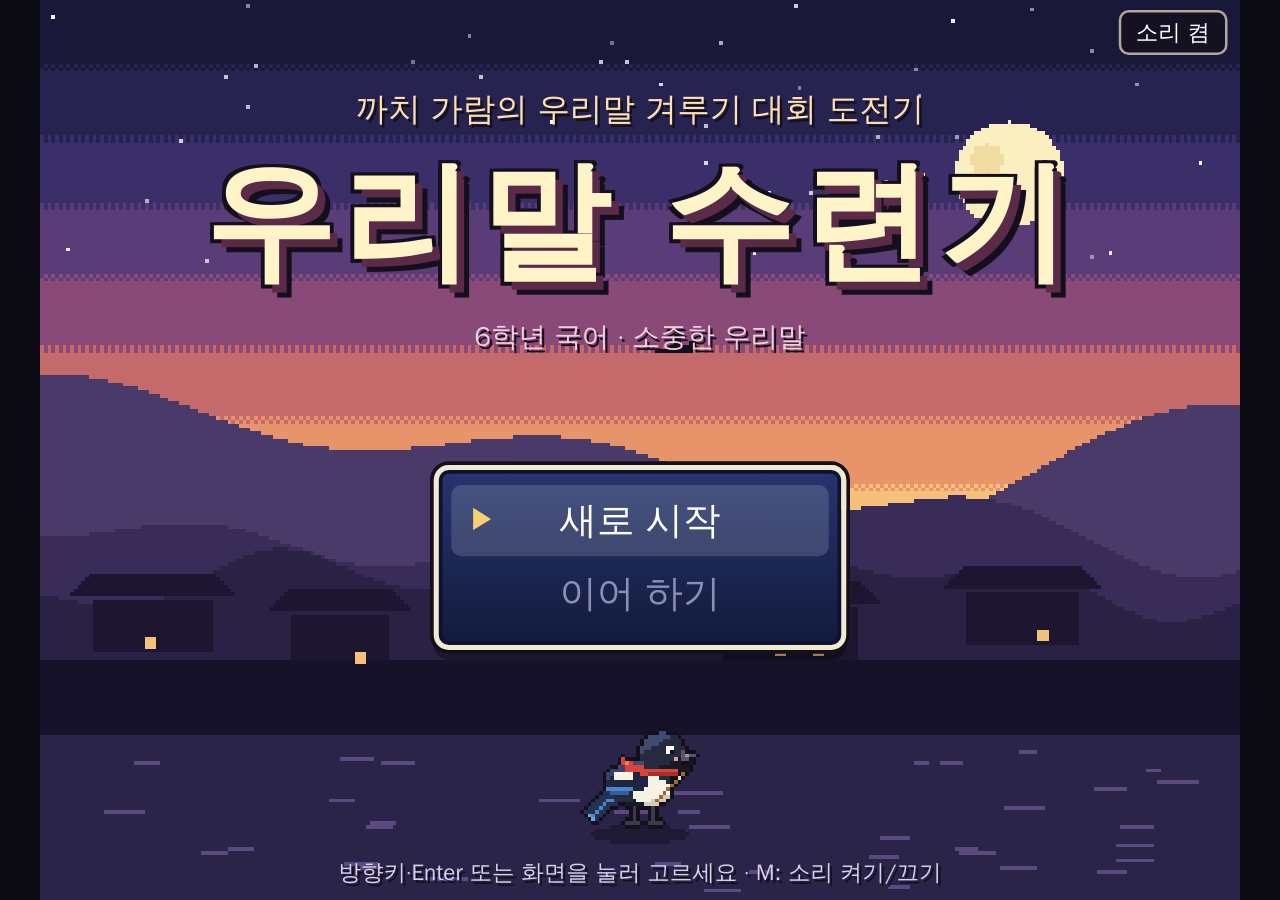
<file: index.html>
<!DOCTYPE html>
<html lang="ko">
<head>
<meta charset="utf-8">
<meta name="viewport" content="width=device-width, initial-scale=1, maximum-scale=1, user-scalable=no, viewport-fit=cover">
<meta name="description" content="6학년 국어 「소중한 우리말」 낱말 30개를 익히는 우리말 퀴즈 RPG">
<title>우리말 수련기</title>
<link rel="stylesheet" href="css/style.css">
</head>
<body>
<div id="stage">
  <canvas id="screen" width="320" height="240"></canvas>
  <div id="ui"></div>
  <div id="fader"></div>
  <button id="muteBtn" type="button">소리 켬</button>
</div>

<div id="touch" aria-hidden="true">
  <div class="dpad">
    <button type="button" class="pb up" data-dir="up">▲</button>
    <button type="button" class="pb left" data-dir="left">◀</button>
    <button type="button" class="pb right" data-dir="right">▶</button>
    <button type="button" class="pb down" data-dir="down">▼</button>
  </div>
  <div class="abtns">
    <button type="button" class="pb b" data-act="cancel">메뉴</button>
    <button type="button" class="pb a" data-act="ok">확인</button>
  </div>
</div>

<noscript>이 게임은 자바스크립트가 켜져 있어야 실행됩니다.</noscript>

<script src="js/quizData.js"></script>
<script src="js/engine.js"></script>
<script src="js/audio.js"></script>
<script src="js/art.js"></script>
<script src="js/data.js"></script>
<script src="js/ui.js"></script>
<script src="js/quiz.js"></script>
<script src="js/town.js"></script>
<script src="js/battle.js"></script>
<script src="js/main.js"></script>
</body>
</html>
</file>
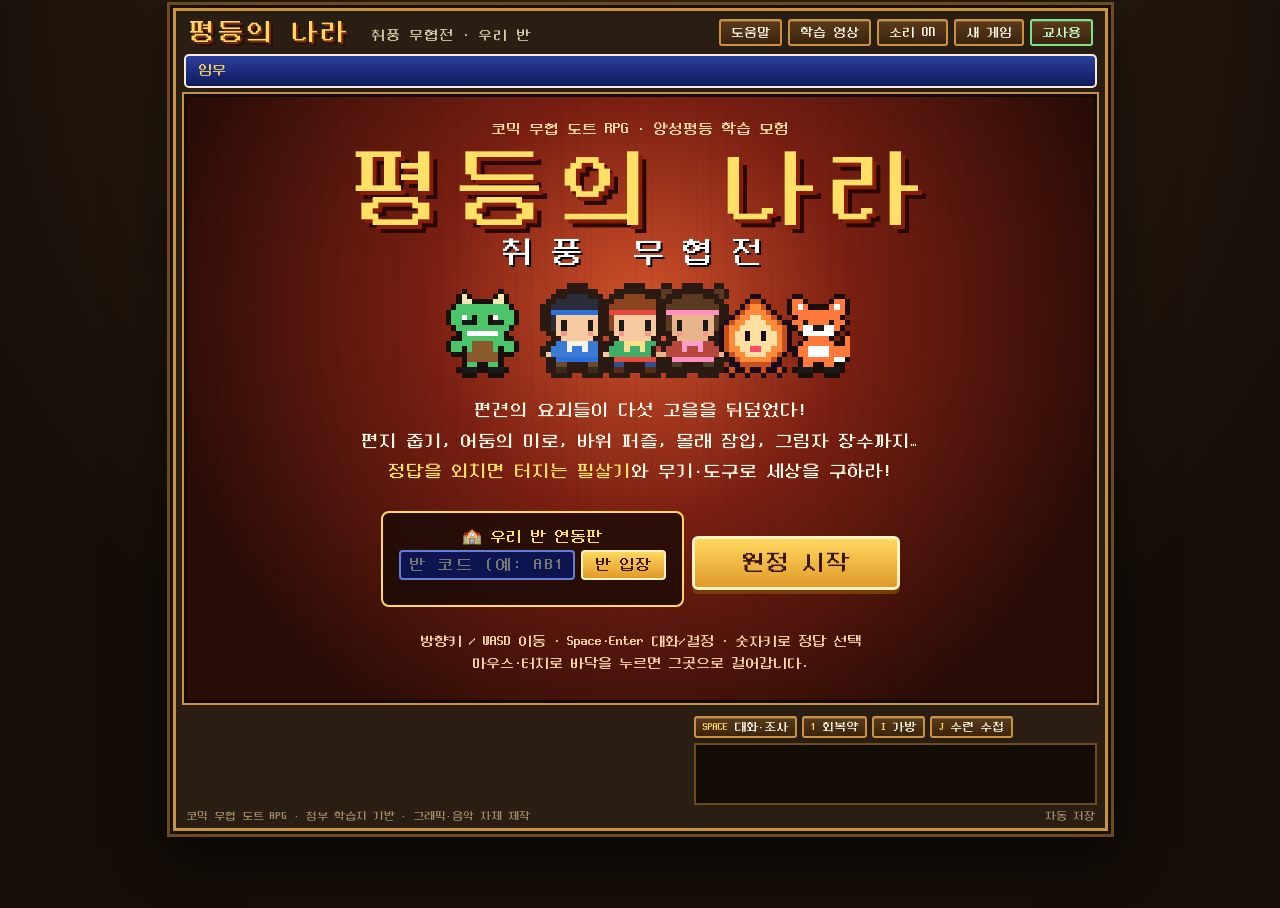
<file: class.html>
<!-- 자동 생성: python3 build.py (index.html을 고친 뒤 다시 실행) -->
<!doctype html>
<html lang="ko">
<head>
<meta charset="utf-8">
<meta name="viewport" content="width=device-width,initial-scale=1">
<title>평등의 나라 · 우리 반 연동판</title>
<meta name="description" content="양성평등 학습지를 바탕으로 만든 코믹 무협 도트 RPG. 정답을 외쳐 필살기를 터뜨려 편견의 요괴를 물리치세요.">
<link rel="stylesheet" href="style.css">
</head>
<body>
<main class="client">
  <header>
    <div class="title">평등의 나라 <span>취풍 무협전 · 우리 반</span></div>
    <nav>
      <button id="help">도움말</button>
      <button id="video">학습 영상</button>
      <button id="sound">소리 ON</button>
      <button id="reset">새 게임</button>
      <button id="teacher" class="tbtn">교사용</button>
    </nav>
  </header>

  <div class="questbar" id="questbox" aria-live="polite"><b id="qtitle">임무</b><span id="quest"></span></div>

  <section class="screen" id="screen">
    <canvas id="game" width="480" height="320" tabindex="0" aria-label="게임 화면. 방향키 또는 WASD 이동, Space 대화 및 결정"></canvas>

    <div class="chapter" id="chapter" hidden><small id="chapNo"></small><b id="chapName"></b><span id="chapDesc"></span></div>
    <div class="zone" id="zone" hidden></div>
    <div class="synctoast" id="synctoast" hidden></div>

    <!-- 대화창 -->
    <div class="dialog win" id="dialog" hidden>
      <canvas id="face" width="40" height="40"></canvas>
      <div class="dtext"><b id="dname"></b><p id="dline"></p></div>
      <span class="next">▼</span>
    </div>

    <!-- 전투 UI -->
    <div class="battle" id="battleui" hidden>
      <div class="bmsg win" id="bmsg"></div>
      <div class="bbottom">
        <div class="bcmd win" id="bcmd"></div>
        <div class="bparty win" id="bparty"></div>
      </div>
    </div>

    <!-- 상점·가방 패널 -->
    <div class="menuui" id="menuui" hidden><div class="mpanel win" id="mpanel"></div></div>

    <!-- 외줄 수련 패널 -->
    <div class="trialui" id="trialui" hidden><div class="tpanel win" id="tpanel"></div></div>

    <!-- 타이틀 -->
    <div id="splash">
      <div class="splashinner">
        <span class="kicker">코믹 무협 도트 RPG · 양성평등 학습 모험</span>
        <h1>평등의 나라</h1>
        <h2>취풍 무협전</h2>
        <canvas id="titleart" width="160" height="40"></canvas>
        <p>편견의 요괴들이 다섯 고을을 뒤덮었다!<br>편지 줍기, 어둠의 미로, 바위 퍼즐, 몰래 잠입, 그림자 장수까지…<br><b>정답을 외치면 터지는 필살기</b>와 무기·도구로 세상을 구하라!</p>
        <div class="cjoin"><b>🏫 우리 반 연동판</b><div class="cjrow"><input id="ccode" maxlength="6" placeholder="반 코드 (예: AB12CD)" autocomplete="off" aria-label="우리 반 코드"><button id="cjoinbtn">반 입장</button></div><small id="cjoinstate"></small> <small id="cjoinmsg"></small></div>
        <p class="classnote" id="classnote" hidden></p>
        <button id="play">원정 시작</button>
        <small>방향키 / WASD 이동 · Space·Enter 대화/결정 · 숫자키로 정답 선택<br>마우스·터치로 바닥을 누르면 그곳으로 걸어갑니다.</small>
      </div>
    </div>
  </section>

  <section class="console">
    <div class="party" id="party"></div>
    <div class="side">
      <p id="inventory"></p>
      <div class="hotkeys">
        <button id="act"><kbd>SPACE</kbd> 대화·조사</button>
        <button id="potion"><kbd>1</kbd> 회복약</button>
        <button id="bag"><kbd>I</kbd> 가방</button>
        <button id="journal"><kbd>J</kbd> 수련 수첩</button>
      </div>
      <div class="log" id="log" role="log" aria-live="polite"></div>
    </div>
  </section>

  <div class="touch" id="touch">
    <div class="dpad">
      <button data-move="0,-1" aria-label="위">▲</button>
      <div><button data-move="-1,0" aria-label="왼쪽">◀</button><button data-move="0,1" aria-label="아래">▼</button><button data-move="1,0" aria-label="오른쪽">▶</button></div>
    </div>
    <button class="abtn" id="abtn">A<br><small>결정</small></button>
  </div>

  <footer>코믹 무협 도트 RPG · 첨부 학습지 기반 · 그래픽·음악 자체 제작 <span><span id="classbadge" hidden></span> <span id="teachbadge" hidden></span> <span id="savestatus">자동 저장</span></span></footer>
</main>

<dialog id="modal"><button id="close" aria-label="닫기">×</button><div id="body"></div></dialog>

<script>window.CLASS_STORE_KEY="equality-rpg-class-live-v1"</script>
<script src="js/questions.js"></script>
<script src="js/data.js"></script>
<script src="js/maps.js"></script>
<script src="js/sprites.js"></script>
<script src="js/audio.js"></script>
<script src="js/trial.js"></script>
<script src="js/battle.js"></script>
<script src="js/game.js"></script>
<script src="js/qimport.js"></script>
<script src="js/teacher.js"></script>
<script src="js/classsync.js"></script>
</body>
</html>
</file>
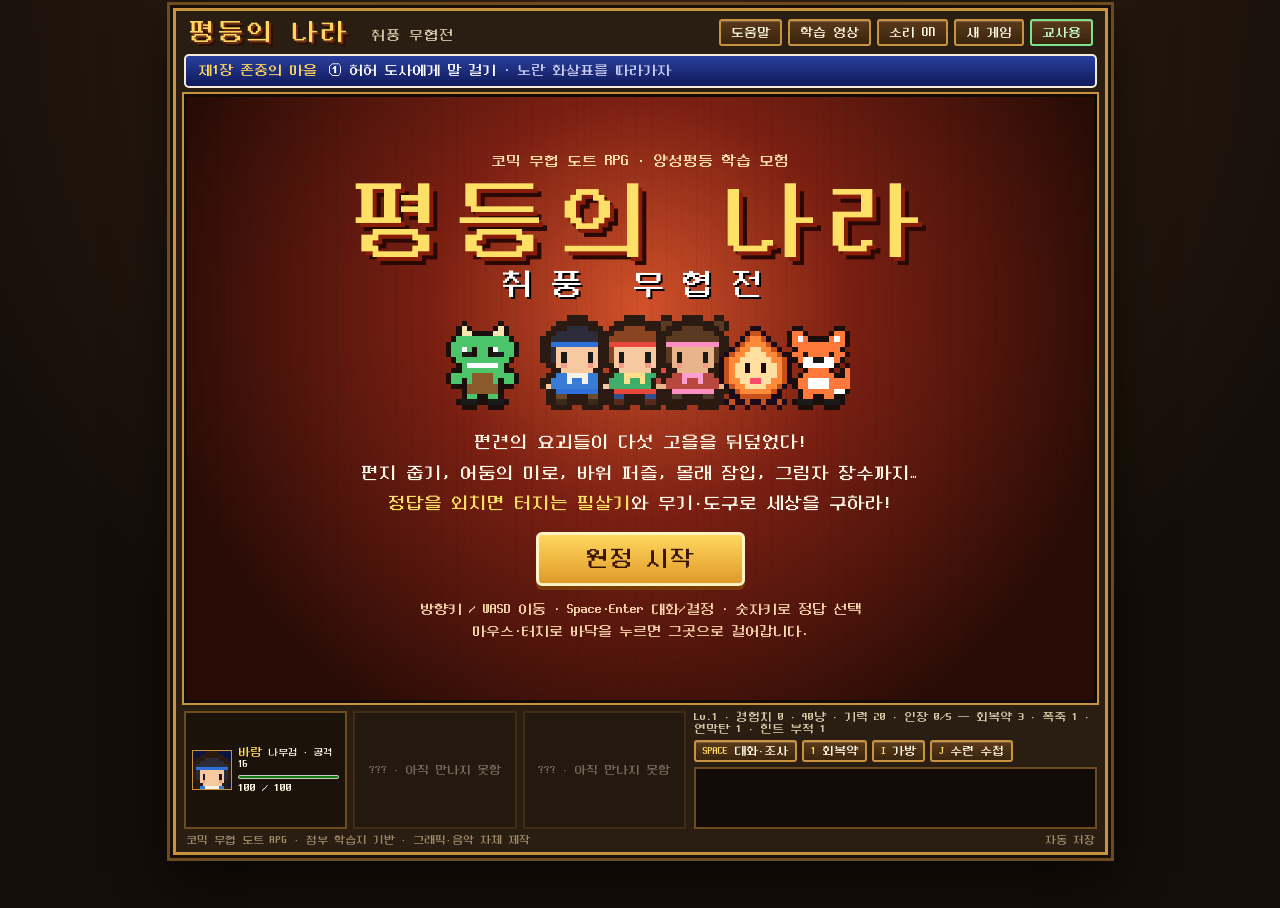
<file: 평등의나라_취풍무협전.html>
<!doctype html>
<html lang="ko">
<head>
<meta charset="utf-8">
<meta name="viewport" content="width=device-width,initial-scale=1">
<title>평등의 나라 · 취풍 무협전</title>
<meta name="description" content="양성평등 학습지를 바탕으로 만든 코믹 무협 도트 RPG. 정답을 외쳐 필살기를 터뜨려 편견의 요괴를 물리치세요.">
<style>@font-face{font-family:NeoDunggeunmo;src:url('[data-uri]') format('woff2');font-display:swap}
:root{
  --bg:#1b1410; --frame:#c8933f; --frame2:#6e4a1f; --ink:#fff8e6; --muted:#d9c9a8;
  --win1:#2a3f9e; --win2:#101a5a; --winb:#f4ecd8; --gold:#ffd75e; --red:#ff6b5b; --green:#7be38a;
}
*{box-sizing:border-box}
/* hidden 속성이 display:flex 등에 덮이지 않도록 (대화창이 남아 화면이 멈춰 보이던 문제) */
[hidden]{display:none!important}
html,body{margin:0;background:radial-gradient(circle at 50% 0%,#3a2716,#140d08 70%);color:var(--ink);font-family:NeoDunggeunmo,"Galmuri11","DungGeunMo",monospace;min-height:100vh}
button{font:inherit;color:inherit;cursor:pointer}
.client{width:min(980px,100%,calc((100vh - 290px) * 1.5 + 20px));min-width:min(100%,560px);margin:8px auto;background:#2a1d12;border:3px solid var(--frame);box-shadow:0 0 0 3px #1a0f07,0 0 0 6px var(--frame2),0 18px 50px #000a;padding:0 8px 6px}
header{display:flex;justify-content:space-between;align-items:center;gap:10px;padding:8px 4px;flex-wrap:wrap}
.title{font-size:26px;color:var(--gold);text-shadow:2px 2px 0 #7a2a10,4px 4px 0 #2a0f05;letter-spacing:3px}
.title span{font-size:14px;color:var(--muted);text-shadow:none;letter-spacing:1px;margin-left:6px}
nav{display:flex;gap:6px;flex-wrap:wrap}
nav button,.hotkeys button,dialog button,.choice{background:linear-gradient(#5a3a1a,#3a240e);border:2px solid var(--frame);border-radius:3px;padding:5px 10px;font-size:13px;box-shadow:inset 0 1px 0 #ffffff30}
nav button:hover,.hotkeys button:hover,dialog button:hover{filter:brightness(1.25)}
.screen{position:relative;width:100%;aspect-ratio:3/2;background:#000;border:3px solid #120a04;outline:2px solid var(--frame);container-type:inline-size;overflow:hidden}
#game{display:block;width:100%;height:100%;image-rendering:pixelated;image-rendering:crisp-edges;outline:none}
.win{background:linear-gradient(180deg,var(--win1),var(--win2));border:3px solid var(--winb);border-radius:6px;box-shadow:0 0 0 2px #0b0f30,inset 0 0 0 1px #6a7ad8,3px 4px 0 #0008;color:#fff}
.zone{position:absolute;top:1.5cqw;left:50%;transform:translateX(-50%);padding:.5cqw 2cqw;font-size:clamp(11px,2.2cqw,20px);pointer-events:none;transition:opacity .6s}
.zone{display:none}
/* 임무 줄(게임 화면 바깥 위) — 맵을 가리지 않음 */
.questbar{display:flex;box-sizing:border-box;align-items:baseline;gap:.4em .8em;flex-wrap:wrap;margin:0 0 6px;padding:5px 12px;background:linear-gradient(180deg,var(--win1),var(--win2));border:2px solid var(--winb);border-radius:5px;color:#fff;font-size:14px;line-height:1.45;min-height:32px}
.questbar b{color:var(--gold);font-weight:normal;white-space:nowrap}
.questbar #quest{flex:1;min-width:0}
.questbar #quest br{display:none}
.questbar #quest span{color:#c9cdf0}
.questbar #quest span::before{content:' · '}
/* 대화창 */
.dialog{position:absolute;left:2cqw;right:2cqw;bottom:2cqw;min-height:20cqw;display:flex;gap:2cqw;padding:1.6cqw 2cqw;align-items:flex-start;cursor:pointer;animation:pop .15s ease-out}
.dialog #face{width:14cqw;height:14cqw;min-width:56px;min-height:56px;image-rendering:pixelated;background:#0d1442;border:2px solid var(--winb);border-radius:4px;flex:none}
.dtext{flex:1}
.dtext b{color:var(--gold);font-size:clamp(12px,2.2cqw,20px);display:block;margin-bottom:.4em}
.dtext p{margin:0;font-size:clamp(12px,2.25cqw,21px);line-height:1.6;white-space:pre-wrap}
.dialog .next{position:absolute;right:2cqw;bottom:1cqw;color:var(--gold);animation:blink .7s steps(2) infinite;font-size:clamp(10px,1.8cqw,16px)}
@keyframes blink{50%{opacity:0}}
@keyframes pop{from{transform:scale(.96);opacity:0}}
/* 전투 */
.battle{position:absolute;inset:0;pointer-events:none}
.battle>*{pointer-events:auto}
.bmsg{position:absolute;top:1.5cqw;left:2cqw;right:2cqw;padding:1cqw 2cqw;font-size:clamp(11px,2.1cqw,19px);text-align:center;min-height:5cqw;line-height:1.5}
.bmsg:empty{display:none}
.bbottom{position:absolute;left:1.5cqw;right:1.5cqw;bottom:1.5cqw;display:flex;gap:1.2cqw;align-items:flex-end}
.bcmd{flex:1;padding:1.2cqw 1.8cqw;font-size:clamp(11px,2.05cqw,19px);line-height:1.5;min-height:14cqw}
.bcmd .q{margin:0 0 .6em;color:#fff}
.bcmd .q small{color:var(--gold);display:block;margin-bottom:.2em}
.bcmd .explain{color:#ffe9a8;margin:.4em 0 0}
.bcmd .ok{color:var(--green)}.bcmd .ng{color:var(--red)}
.choice{display:block;width:100%;text-align:left;margin:.35em 0;background:#0c1550;border:2px solid #6a7ad8;font-size:inherit;padding:.35em .7em;border-radius:4px;line-height:1.35}
.choice:disabled{opacity:.45;cursor:not-allowed}
.choice.sel,.choice:hover{border-color:var(--gold);background:#2b3a9e;color:var(--gold)}
.choice.sel::before{content:"▶ ";}
.choice kbd{color:var(--gold);margin-right:.4em}
.cmds{display:grid;grid-template-columns:1fr 1fr;gap:.2em .8em}
.cmds .choice{margin:.15em 0}
.bparty{width:31cqw;padding:1cqw 1.4cqw;font-size:clamp(10px,1.7cqw,16px)}
.pm{display:grid;grid-template-columns:auto 1fr;gap:0 .6em;margin:.25em 0;align-items:center}
.pm b{grid-row:span 2;color:#fff;min-width:3.2em}
.pm.ko b{color:#888}
.pm .bar{height:.55em;background:#000;border:1px solid #8890c8;position:relative}
.pm .bar i{position:absolute;inset:0;background:linear-gradient(90deg,#3fd06a,#a8f07a);transform-origin:left}
.pm.low .bar i{background:linear-gradient(90deg,#e24a3b,#ff9a6b)}
.pm span{font-size:.85em;color:var(--muted)}
/* 전투 목록·기력 */
.clist{display:flex;flex-direction:column}
.clist .choice{margin:.2em 0}
.choice small{color:#c9cdf0;font-size:.8em;margin-left:.3em}
.choice.hintbtn{border-color:#c8b8ff;color:#e0d8ff}
.pm.act b{color:#7be3ff}
.ki{display:grid;grid-template-columns:auto 1fr auto;gap:.5em;align-items:center;margin-top:.3em;font-size:.9em;color:#c8b8ff}
.ki .bar{height:.55em;background:#000;border:1px solid #8890c8;position:relative}
.ki .bar i{position:absolute;inset:0;background:linear-gradient(90deg,#7a5aff,#c8b8ff);transform-origin:left}
/* 상점·가방 패널 */
.menuui{position:absolute;inset:0;display:flex;align-items:center;justify-content:center;background:#0007;z-index:4}
.mpanel{width:min(80cqw,620px);max-height:92%;overflow:auto;padding:1.8cqw 2.4cqw;font-size:clamp(11px,1.85cqw,17px);line-height:1.55}
.mpanel h3{margin:0 0 .3em;color:var(--gold);font-weight:normal;font-size:1.2em}
.mpanel p{margin:.35em 0}
.mpanel b{color:var(--gold);font-weight:normal}
.mbtns{display:flex;flex-direction:column}
.mbtns .choice{margin:.18em 0}
/* 외줄 수련 패널 */
.trialui{position:absolute;inset:0;display:flex;align-items:center;justify-content:center;background:#0007;z-index:4}
.tpanel{width:min(76cqw,600px);padding:2cqw 2.6cqw;font-size:clamp(11px,1.95cqw,18px);line-height:1.6}
.tpanel h3{margin:0 0 .4em;color:var(--gold);font-weight:normal;font-size:1.25em}
.tpanel p{margin:.45em 0}
.tpanel b{color:var(--gold);font-weight:normal}
.tpanel .keys{color:#ffe9a8}
/* 챕터 카드 */
.chapter{position:absolute;inset:0;background:#000d;display:flex;flex-direction:column;align-items:center;justify-content:center;gap:1.5cqw;animation:fade 2.6s ease forwards;pointer-events:none;z-index:5}
.chapter small{color:var(--muted);font-size:clamp(12px,2.2cqw,20px);letter-spacing:.3em}
.chapter b{font-size:clamp(24px,6cqw,56px);color:var(--gold);text-shadow:3px 3px 0 #7a2a10;letter-spacing:.2em}
.chapter span{font-size:clamp(11px,2cqw,18px)}
@keyframes fade{0%{opacity:0}15%{opacity:1}75%{opacity:1}100%{opacity:0}}
/* 타이틀 */
#splash{position:absolute;inset:0;z-index:10;display:flex;align-items:center;justify-content:center;background:radial-gradient(circle at 50% 35%,#d2522a 0%,#7a1f12 35%,#2a0c06 80%);text-align:center}
#splash::before{content:"";position:absolute;inset:0;background:repeating-linear-gradient(90deg,#0000 0 14px,#0000000f 14px 15px);pointer-events:none}
.splashinner{position:relative;padding:2cqw}
.kicker{font-size:clamp(10px,1.8cqw,15px);color:#ffe2b0}
#splash h1{margin:1cqw 0 0;font-size:clamp(34px,10cqw,96px);color:#ffe066;text-shadow:4px 4px 0 #8a1c0a,8px 8px 0 #2a0904;letter-spacing:.15em;font-weight:normal}
#splash h2{margin:0 0 1cqw;font-size:clamp(16px,3.6cqw,34px);color:#fff;letter-spacing:.5em;font-weight:normal;text-shadow:2px 2px 0 #000}
#titleart{width:min(48cqw,420px);image-rendering:pixelated;display:block;margin:0 auto}
#splash p{font-size:clamp(11px,2cqw,18px);line-height:1.7;margin:1.4cqw 0}
#splash b{color:#ffe066;font-weight:normal}
#play{font-size:clamp(14px,2.6cqw,24px);padding:.5em 2em;background:linear-gradient(#ffd75e,#e09a2a);color:#3a1404;border:3px solid #fff3c4;border-radius:6px;box-shadow:0 4px 0 #7a3a0a;animation:bob 1.2s ease-in-out infinite}
@keyframes bob{50%{transform:translateY(-3px)}}
#splash small{display:block;margin-top:1.4cqw;color:#ffd9b0;font-size:clamp(9px,1.6cqw,14px);line-height:1.6}
/* 콘솔 */
.console{display:grid;grid-template-columns:1.25fr 1fr;gap:8px;margin-top:8px}
.party{display:flex;gap:6px}
.card{flex:1;background:#1b120a;border:2px solid var(--frame2);padding:6px;display:flex;gap:6px;align-items:center;min-width:0}
.card canvas{width:40px;height:40px;image-rendering:pixelated;background:#0d1442;border:1px solid var(--frame);flex:none}
.card .info{flex:1;min-width:0;font-size:12px}
.card .info b{color:var(--gold);font-weight:normal}
.card meter{width:100%;height:9px}
.card.empty{opacity:.35;justify-content:center;font-size:12px}
.side{display:flex;flex-direction:column;gap:5px;min-width:0}
#inventory{margin:0;font-size:12px;color:var(--muted)}
.hotkeys{display:flex;gap:5px;flex-wrap:wrap}
.hotkeys button{font-size:12px;padding:3px 7px}
kbd{font:inherit;color:var(--gold);font-size:.85em}
.log{height:62px;overflow:auto;background:#120b06;border:2px solid var(--frame2);padding:3px 6px;font-size:12px;line-height:1.5}
.log p{margin:0}.log .gold{color:var(--gold)}.log .red{color:var(--red)}
footer{display:flex;justify-content:space-between;font-size:11px;color:#a08a68;padding:6px 2px 0}
/* 모달 */
dialog{max-width:min(640px,92vw);background:linear-gradient(180deg,var(--win1),var(--win2));color:#fff;border:3px solid var(--winb);border-radius:8px;padding:18px 22px;font-family:inherit;line-height:1.6;box-shadow:0 0 0 3px #0b0f30,0 20px 60px #000c}
dialog::backdrop{background:#000a}
dialog h2{color:var(--gold);font-weight:normal;margin:0 0 10px;font-size:22px}
dialog p{margin:8px 0}
dialog iframe{width:100%;aspect-ratio:16/9;border:0}
dialog a{color:var(--gold)}
#close{position:absolute;top:8px;right:8px;padding:0 9px}
.muted{color:#c9cdf0;font-size:13px}
.badgegrid{display:flex;gap:6px;flex-wrap:wrap;margin:10px 0}
.badgegrid span{border:2px solid #6a7ad8;padding:4px 10px;border-radius:4px;color:#8890c8}
.badgegrid span.on{border-color:var(--gold);color:var(--gold);background:#3a2f0a}
textarea{width:100%;min-height:80px;font:inherit;background:#0c1550;color:#fff;border:2px solid #6a7ad8;padding:8px}
.endart{display:block;width:100%;image-rendering:pixelated;margin:6px 0}
/* 터치 */
.touch{display:none;justify-content:space-between;align-items:center;padding:8px 6px 0}
.dpad{display:flex;flex-direction:column;align-items:center}
.dpad button,.abtn{width:52px;height:46px;background:#3a240e;border:2px solid var(--frame);color:var(--gold);font-size:18px;border-radius:6px;margin:2px;touch-action:manipulation}
.abtn{width:76px;height:76px;border-radius:50%;font-size:22px;line-height:1}
.abtn small{font-size:11px}
@media (pointer:coarse){.touch{display:flex}}
@media (max-width:700px){
  .client{padding:0 4px 4px;min-width:0}
  .console{grid-template-columns:1fr}
  .title{font-size:20px}
  .card canvas{width:32px;height:32px}
  .bparty{width:36cqw}
  .questbar{font-size:12px;height:calc(2.9em + 10px);align-content:center;overflow:hidden}
  .questbar #quest{display:-webkit-box;-webkit-line-clamp:2;-webkit-box-orient:vertical;overflow:hidden}
  .bcmd{min-height:0;padding:1cqw 1.4cqw;font-size:clamp(10px,2.6cqw,15px)}
  .bcmd .q{margin:0 0 .3em;line-height:1.35}
  .cmds{grid-template-columns:1fr 1fr 1fr;gap:.15em .4em}
  .choice{padding:.25em .45em;margin:.2em 0}
  .bmsg{font-size:clamp(10px,2.6cqw,15px);padding:.6cqw 1.4cqw}
  .bparty{font-size:clamp(9px,2.3cqw,13px)}
}

/* 교사용 */
.tbtn{border-color:#7be38a!important;color:#c8ffd0}
#teachbadge{color:#7be38a;margin-right:6px}
.classnote{background:#0b3a1a;border:2px solid #7be38a;color:#d8ffe0;padding:.5em .8em;border-radius:6px;font-size:clamp(11px,1.8cqw,15px)}
dialog.wide{max-width:min(860px,96vw);width:min(860px,96vw);max-height:92vh}
dialog h3{color:var(--gold);font-weight:normal;margin:14px 0 6px;font-size:17px}
dialog h3 small{color:#c9cdf0;font-size:12px}
.ttabs{display:flex;gap:4px;flex-wrap:wrap;margin:6px 0 4px;border-bottom:2px solid #6a7ad8;padding-bottom:6px}
.ttabs button{background:#0c1550;border:2px solid #6a7ad8;padding:5px 10px}
.ttabs button.on{border-color:var(--gold);color:var(--gold);background:#2b3a9e}
.trow{display:flex;gap:8px;flex-wrap:wrap;align-items:center;margin:6px 0}
dialog label{font-size:14px}
dialog select,dialog input[type=text],dialog input[type=password],dialog input:not([type]),dialog textarea{font:inherit;background:#0c1550;color:#fff;border:2px solid #6a7ad8;padding:5px 7px;border-radius:4px}
dialog textarea{width:100%;min-height:0}
label.blk{display:block;margin:6px 0}
label.chk{display:block;margin:4px 0}
dialog button.primary{background:linear-gradient(#ffd75e,#e09a2a);color:#3a1404;border-color:#fff3c4}
dialog button.mini{padding:2px 7px;font-size:12px}
.qch{display:grid;grid-template-columns:1fr 1fr;gap:6px}
.qch label{display:flex;gap:6px;align-items:center}
.qch input:not([type=radio]){flex:1;min-width:0}
.qch input[type=radio]{width:18px;height:18px;accent-color:#ffd75e}
.qlist{max-height:240px;overflow:auto;border:1px solid #6a7ad8;padding:4px 8px;border-radius:4px}
.qitem{padding:6px 0;border-bottom:1px dashed #4a5ab0;font-size:14px}
.qitem .tag{color:#3a1404;background:#ffd75e;padding:0 5px;border-radius:3px;font-size:12px}
.qitem small{color:#c9cdf0}
.qbtns{display:inline-flex;gap:4px;margin-left:6px}
.tmsg{font-size:13px}.tmsg.ok{color:#7be38a}.tmsg.ng{color:#ff9a8a}
.warn{color:#ffd0a0;font-size:13px}
.filebtn{display:inline-block;background:linear-gradient(#5a3a1a,#3a240e);border:2px solid var(--frame);border-radius:3px;padding:5px 10px;font-size:13px;cursor:pointer}
.filebtn input{display:none}
.ttable{border-collapse:collapse;font-size:14px;margin:4px 0}
.ttable th,.ttable td{border:1px solid #6a7ad8;padding:3px 10px;text-align:center}
details{margin-top:10px;font-size:14px}details summary{cursor:pointer;color:var(--gold)}
@media (max-width:700px){.qch{grid-template-columns:1fr}}

/* 우리 반 연동판 */
.cjoin{margin:1.2cqw auto;padding:.8em 1em;background:#1a0a05cc;border:2px solid #ffd75e;border-radius:8px;display:inline-block;font-size:clamp(11px,1.9cqw,16px)}
.cjoin b{color:#ffe066;font-weight:normal;display:block;margin-bottom:.3em}
.cjrow{display:flex;gap:6px;justify-content:center}
.cjoin input{font:inherit;width:11em;text-transform:uppercase;letter-spacing:.15em;text-align:center;background:#0c1550;color:#fff;border:2px solid #6a7ad8;border-radius:4px;padding:.3em .5em}
.cjoin button{font:inherit;background:linear-gradient(#ffd75e,#e09a2a);color:#3a1404;border:2px solid #fff3c4;border-radius:4px;padding:.3em .8em}
.cjoin small{display:inline;color:#ffd9b0;margin-top:.3em}
#cjoinstate{color:#7be38a}
#classbadge{color:#9ad8ff}
.synctoast{position:absolute;left:50%;top:13cqw;transform:translateX(-50%);z-index:6;background:#0b3a1a;border:2px solid #7be38a;color:#e0ffe8;padding:.6em 1.1em;border-radius:8px;font-size:clamp(11px,1.9cqw,16px);max-width:86%;text-align:center;box-shadow:0 4px 0 #0008;pointer-events:none}
.synctoast.show{animation:toast 5s ease forwards}
@keyframes toast{0%{opacity:0;transform:translate(-50%,-8px)}8%{opacity:1;transform:translate(-50%,0)}85%{opacity:1}100%{opacity:0}}
.bigcode{font-size:44px;letter-spacing:.25em;color:var(--gold);text-align:center;background:#0c1550;border:3px solid var(--gold);border-radius:8px;padding:6px 0;margin:6px 0}
.secret{letter-spacing:.15em}

/* 문제 템플릿 올리기 */
a.btnlink{display:inline-block;background:linear-gradient(#5a3a1a,#3a240e);border:2px solid var(--frame);border-radius:3px;padding:5px 10px;font-size:13px;color:#fff;text-decoration:none}
a.btnlink:hover{filter:brightness(1.25)}
.filebtn.upbtn{background:linear-gradient(#ffd75e,#e09a2a);color:#3a1404;border-color:#fff3c4;font-size:14px}
label.chk.inl{display:inline-flex;gap:4px;align-items:center;margin:0 6px}
.pv{border:2px solid #6a7ad8;border-radius:6px;padding:8px 10px;margin:6px 0;background:#0c1550}
.pv b.ok,.pvt .ok{color:#7be38a}.pv b.ng,.pvt .ng{color:#ff9a8a}
.pvwrap{max-height:260px;overflow:auto}
.pvt{width:100%;font-size:13px;table-layout:fixed}.pvt td.l{text-align:left;word-break:keep-all;overflow-wrap:anywhere}.pvt col.c1{width:3.4em}.pvt col.c2{width:3.4em}.pvt col.c4{width:38%}.pvt col.c5{width:4.6em}.pvt tr.bad td{background:#3a1a2a}
.pvt th{position:sticky;top:0;background:#2a3f9e}
@media (max-width:640px){
 .pvt,.pvt tbody{display:block;width:100%}.pvt colgroup,.pvt tr.h{display:none}
 .pvt tr{display:grid;grid-template-columns:auto auto 1fr;gap:3px 8px;padding:7px 6px;border-bottom:1px solid #4a5ac0}
 .pvt td{display:block;border:0;padding:0;text-align:left}
 .pvt td:nth-child(1)::before{content:'줄 ';color:#9aa6e8}.pvt td:nth-child(2)::before{content:'장 ';color:#9aa6e8}
 .pvt td:nth-child(n+4){grid-column:1/-1}.pvt td:nth-child(4){color:#cfd6ff}
}
#modal select,#modal input,#modal textarea{max-width:100%}
</style>
</head>
<body>
<main class="client">
  <header>
    <div class="title">평등의 나라 <span>취풍 무협전</span></div>
    <nav>
      <button id="help">도움말</button>
      <button id="video">학습 영상</button>
      <button id="sound">소리 ON</button>
      <button id="reset">새 게임</button>
      <button id="teacher" class="tbtn">교사용</button>
    </nav>
  </header>

  <div class="questbar" id="questbox" aria-live="polite"><b id="qtitle">임무</b><span id="quest"></span></div>

  <section class="screen" id="screen">
    <canvas id="game" width="480" height="320" tabindex="0" aria-label="게임 화면. 방향키 또는 WASD 이동, Space 대화 및 결정"></canvas>

    <div class="chapter" id="chapter" hidden><small id="chapNo"></small><b id="chapName"></b><span id="chapDesc"></span></div>
    <div class="zone" id="zone" hidden></div>

    <!-- 대화창 -->
    <div class="dialog win" id="dialog" hidden>
      <canvas id="face" width="40" height="40"></canvas>
      <div class="dtext"><b id="dname"></b><p id="dline"></p></div>
      <span class="next">▼</span>
    </div>

    <!-- 전투 UI -->
    <div class="battle" id="battleui" hidden>
      <div class="bmsg win" id="bmsg"></div>
      <div class="bbottom">
        <div class="bcmd win" id="bcmd"></div>
        <div class="bparty win" id="bparty"></div>
      </div>
    </div>

    <!-- 상점·가방 패널 -->
    <div class="menuui" id="menuui" hidden><div class="mpanel win" id="mpanel"></div></div>

    <!-- 외줄 수련 패널 -->
    <div class="trialui" id="trialui" hidden><div class="tpanel win" id="tpanel"></div></div>

    <!-- 타이틀 -->
    <div id="splash">
      <div class="splashinner">
        <span class="kicker">코믹 무협 도트 RPG · 양성평등 학습 모험</span>
        <h1>평등의 나라</h1>
        <h2>취풍 무협전</h2>
        <canvas id="titleart" width="160" height="40"></canvas>
        <p>편견의 요괴들이 다섯 고을을 뒤덮었다!<br>편지 줍기, 어둠의 미로, 바위 퍼즐, 몰래 잠입, 그림자 장수까지…<br><b>정답을 외치면 터지는 필살기</b>와 무기·도구로 세상을 구하라!</p>
        <p class="classnote" id="classnote" hidden></p>
        <button id="play">원정 시작</button>
        <small>방향키 / WASD 이동 · Space·Enter 대화/결정 · 숫자키로 정답 선택<br>마우스·터치로 바닥을 누르면 그곳으로 걸어갑니다.</small>
      </div>
    </div>
  </section>

  <section class="console">
    <div class="party" id="party"></div>
    <div class="side">
      <p id="inventory"></p>
      <div class="hotkeys">
        <button id="act"><kbd>SPACE</kbd> 대화·조사</button>
        <button id="potion"><kbd>1</kbd> 회복약</button>
        <button id="bag"><kbd>I</kbd> 가방</button>
        <button id="journal"><kbd>J</kbd> 수련 수첩</button>
      </div>
      <div class="log" id="log" role="log" aria-live="polite"></div>
    </div>
  </section>

  <div class="touch" id="touch">
    <div class="dpad">
      <button data-move="0,-1" aria-label="위">▲</button>
      <div><button data-move="-1,0" aria-label="왼쪽">◀</button><button data-move="0,1" aria-label="아래">▼</button><button data-move="1,0" aria-label="오른쪽">▶</button></div>
    </div>
    <button class="abtn" id="abtn">A<br><small>결정</small></button>
  </div>

  <footer>코믹 무협 도트 RPG · 첨부 학습지 기반 · 그래픽·음악 자체 제작 <span><span id="teachbadge" hidden></span> <span id="savestatus">자동 저장</span></span></footer>
</main>

<dialog id="modal"><button id="close" aria-label="닫기">×</button><div id="body"></div></dialog>

<script>const stages=[
{name:'존중의 마을',icon:'🏯',seal:'🌿',power:'존중',x:16,y:69,desc:'상처를 주는 말의 안개를 걷어 주세요.',qs:[['정식이는 단톡방에서 어떤 특징 때문에 놀림을 받았나요?',['변성기의 목소리','좋아하는 운동','학교 준비물'],0,'학습지 속 정식이는 변성기의 목소리 때문에 조롱을 받았어요. 몸의 변화는 자연스럽고, 놀림의 대상이 아니에요.'],['친구의 목소리를 두고 “여자 같다”라며 놀리는 단톡방. 어떻게 할까요?',['웃는 이모티콘을 보낸다','“신체나 성별로 놀리는 건 옳지 않아”라고 말한다','다른 방에도 전달한다'],1,'차별적인 말에 동조하지 않고 멈추자고 말해요. 직접 말하기 어렵거나 안전하지 않다면 믿을 만한 어른에게 도움을 요청해도 좋아요.'],['상처받은 친구에게 전할 말로 가장 적절한 것은?',['장난인데 왜 그래?','네 목소리를 바꾸면 되잖아.','네 잘못이 아니야. 도움이 필요하면 함께할게.'],2,'피해를 받은 친구 탓으로 돌리지 말고, 마음을 존중하며 곁에서 도와주세요.']]},
{name:'비밀의 숲',icon:'🌲',seal:'🛡️',power:'보호',x:33,y:46,desc:'소중한 정보를 지키는 방패를 얻으세요.',qs:[['온라인에서 알게 된 사람이 학교, 학년, 사는 동네를 물어요. 이런 정보는 무엇인가요?',['신상정보','게임 점수','공개해도 되는 암호'],0,'학교, 학년, 사는 동네 등은 나를 알아볼 수 있는 신상정보예요. 온라인에서 만난 사람에게 알려주지 않아요.'],['게임 친구가 선물을 주겠다며 사진이나 동영상을 보내 달래요.',['선물을 받으니 보낸다','보내지 않고, 불편한 요청은 어른에게 알린다','친구의 사진을 대신 보낸다'],1,'온라인에서 만난 사람에게 내 사진이나 동영상을 보내지 않아요. 다른 사람의 사진도 함부로 보내면 안 돼요.'],['불법 촬영물을 단톡방에서 발견했어요. 어떻게 해야 할까요?',['다른 친구에게 보내 확인한다','호기심에 다운로드한다','보거나 저장·공유하지 않고 믿을 만한 어른에게 알린다'],2,'학습지는 불법 촬영물을 다운로드해 보거나 단톡방에 유포·공유하는 행동의 심각성을 강조해요. 더 퍼뜨리지 말고 도움을 요청해요.']]},
{name:'자유의 들판',icon:'🌸',seal:'🦋',power:'자유',x:48,y:69,desc:'성별에 관한 고정관념을 깨뜨리세요.',qs:[['성별과 관계없이 내가 진짜 좋아하는 색이나 장난감을 자유롭게 선택할 수 있다.',['O · 맞아요','X · 아니에요'],0,'“여자는 분홍색, 남자는 로봇”처럼 성별로 취향을 정하는 것은 고정관념이에요. 누구나 자신의 취향을 가질 수 있어요.'],['친구와 놀 때는 반드시 남자는 남자끼리, 여자는 여자끼리만 놀아야 한다.',['O · 맞아요','X · 아니에요'],1,'성별과 관계없이 관심사가 같은 친구와 다양하게 어울릴 수 있어요.'],['친구가 “남자는 울면 안 돼”라고 말해요. 평등한 생각은?',['누구나 슬플 때 울고 감정을 표현할 수 있어.','남자라면 참아야 해.','여자만 울 수 있어.'],0,'감정 표현도 성별로 제한할 수 없어요. 서로의 감정과 개성을 존중해요.']]},
{name:'용기의 다리',icon:'⛩️',seal:'🔥',power:'용기',x:66,y:34,desc:'혼자 참지 않는 용기로 다리를 건너세요.',qs:[['온라인에서 누군가 협박하거나 괴롭힐 때 가장 적절한 행동은?',['혼자 견딘다','부모님이나 선생님께 즉시 도움을 요청한다','요구하는 것을 계속 보낸다'],1,'혼자 해결하려고 애쓰지 않아도 돼요. 부모님이나 선생님처럼 믿을 수 있는 어른에게 즉시 도움을 요청해요.'],['디지털 세상에서 사용하지 않기로 약속할 말은?',['감사 표현','도움을 청하는 말','성별·외모·신체 조건에 대한 비하와 혐오 표현'],2,'누구나 존중받아야 해요. 성별이나 외모, 신체 조건을 이유로 비하하거나 혐오 표현을 사용하지 않아요.'],['괴롭힘을 말하기가 두려운 친구에게 어떻게 할까요?',['믿을 만한 어른에게 함께 도움을 청하자고 한다','절대로 아무에게도 말하지 말라고 한다','네가 알아서 하라고 한다'],0,'도움을 요청하는 일은 용기 있는 선택이에요. 친구가 안전하게 도움을 받을 수 있도록 함께해요.']]},
{name:'평등의 성',icon:'🏰',seal:'✨',power:'연대',x:85,y:22,desc:'배운 힘을 모아 마지막 수호 시험에 도전하세요.',qs:[['최종 시험 ① “장난이라면 친구의 신체적 특징을 놀려도 괜찮다.”',['O · 맞아요','X · 아니에요'],1,'장난이라는 말이 상처를 없애 주지는 않아요. 상대를 존중하고 놀림을 멈춰야 해요.'],['최종 시험 ② 안전과 평등을 모두 지키는 행동은?',['친구의 개인정보를 단톡방에 올린다','성별로 친구의 역할을 정한다','개인정보를 지키고 서로의 선택을 존중한다'],2,'개인정보 보호와 서로의 자유로운 선택을 존중하는 태도가 안전하고 평등한 디지털 세상을 만들어요.'],['최종 시험 ③ 디지털 수호자의 올바른 약속은?',['차별에 동조하지 않고, 위험할 때 도움을 요청한다','잘못된 행동을 봐도 무조건 모른 척한다','재미있으면 무엇이든 공유한다'],0,'존중, 보호, 자유, 용기, 연대의 힘을 일상에서 실천해 주세요. 우리 모두가 소중한 존재예요.']]}];

</script>
<script>// 이야기·캐릭터·아이템·적 데이터 (기본 문항은 questions.js의 stages, 맵 좌표는 maps.js)

// ---------- 추가 문항: 학습지의 정답·해설에서 파생한 복습/응용 문항 ----------
const EXTRA_QS=[
 [['변성기처럼 몸이 변하는 것에 대한 바른 생각은?',['자라면서 생기는 자연스러운 변화다','놀림받아도 되는 이상한 일이다','숨겨야 하는 부끄러운 일이다'],0,'몸의 변화는 누구에게나 찾아오는 자연스러운 성장 과정이에요. 놀림의 대상이 아니에요.'],
  ['단톡방에서 친구를 놀리는 글에 “ㅋㅋㅋ”만 달아도 괜찮다.',['O · 맞아요','X · 아니에요'],1,'웃음 표시도 놀림에 동조하는 행동이 될 수 있어요. 차별적인 말에는 동조하지 않아요.'],
  ['놀림을 멈추자고 직접 말하기 어려울 때 할 수 있는 행동은?',['모른 척 계속 읽기만 한다','믿을 만한 어른에게 도움을 요청한다','나도 같이 놀린다'],1,'직접 말하기 어렵거나 안전하지 않다면 믿을 만한 어른에게 도움을 요청해도 좋아요.'],
  ['“장난이었어”라는 말로 놀림이 괜찮아질 수 있다.',['O · 맞아요','X · 아니에요'],1,'장난이라는 말이 상처를 없애 주지는 않아요. 상대가 상처받았다면 멈추고 사과해요.']],
 [['다음 중 온라인에서 처음 만난 사람에게 이야기해도 괜찮은 것은?',['우리 집 주소','다니는 학교 이름','좋아하는 게임 장르'],2,'주소, 학교처럼 나를 알아볼 수 있는 신상정보는 알려 주지 않아요. 나를 알아볼 수 없는 이야기만 나눠요.'],
  ['친구의 사진을 허락 없이 단톡방에 올려도 된다.',['O · 맞아요','X · 아니에요'],1,'다른 사람의 사진도 함부로 보내거나 올리면 안 돼요. 꼭 허락을 받아요.'],
  ['선물을 줄 테니 비밀로 하자며 사진을 요구하는 사람이 있다면?',['약속대로 비밀로 한다','보내지 않고 믿을 만한 어른에게 알린다','사진 대신 주소를 알려 준다'],1,'불편한 요청은 비밀로 하지 말고 어른에게 알려요. 온라인에서 만난 사람에게 사진이나 정보를 보내지 않아요.'],
  ['불법 촬영물을 다운로드해서 보기만 하는 것은 괜찮다.',['O · 맞아요','X · 아니에요'],1,'학습지는 불법 촬영물을 다운로드해 보거나 유포·공유하는 행동의 심각성을 강조해요. 보지도, 저장하지도, 공유하지도 않아요.']],
 [['“여자는 분홍색, 남자는 파란색”처럼 성별로 취향을 정해 버리는 생각은?',['고정관념','개인정보','신상정보'],0,'성별로 취향이나 역할을 정해 버리는 생각은 고정관념이에요. 누구나 자신의 취향을 가질 수 있어요.'],
  ['남자아이가 인형 놀이를 좋아하는 것은 이상한 일이다.',['O · 맞아요','X · 아니에요'],1,'성별과 관계없이 좋아하는 놀이와 장난감을 자유롭게 선택할 수 있어요.'],
  ['모둠 활동에서 역할을 정하는 가장 평등한 방법은?',['남자는 무거운 것, 여자는 꾸미기','각자 하고 싶은 것과 잘하는 것을 이야기해 정한다','선생님이 성별로 나눈다'],1,'역할은 성별이 아니라 각자의 관심과 장점을 바탕으로 함께 정해요.'],
  ['슬퍼서 우는 친구에게 해 줄 말로 알맞은 것은?',['울지 마, 창피하게','슬플 땐 울어도 괜찮아','남자니까 참아야지'],1,'감정 표현도 성별로 제한할 수 없어요. 서로의 감정과 개성을 존중해요.']],
 [['온라인에서 협박을 받으면 상대가 시키는 대로 하는 것이 안전하다.',['O · 맞아요','X · 아니에요'],1,'요구를 들어주면 더 위험해질 수 있어요. 혼자 해결하려 하지 말고 즉시 믿을 수 있는 어른에게 알려요.'],
  ['도움을 요청할 사람으로 알맞지 않은 사람은?',['부모님','선생님','온라인에서 처음 만난 낯선 사람'],2,'부모님이나 선생님처럼 믿을 수 있는 어른에게 도움을 요청해요.'],
  ['친구의 외모를 깎아내리는 별명을 부르는 것은 괜찮은 장난이다.',['O · 맞아요','X · 아니에요'],1,'성별이나 외모, 신체 조건을 이유로 비하하거나 혐오 표현을 사용하지 않아요.'],
  ['괴롭힘을 당한 사실을 어른에게 말하는 것은?',['고자질이라 나쁜 일이다','나와 친구를 지키는 용기 있는 행동이다','아무 소용 없는 일이다'],1,'도움을 요청하는 일은 용기 있는 선택이에요.']],
 [['친구가 놀림을 당하는 것을 보았을 때 연대하는 행동은?',['곁에서 함께하며 도움을 요청한다','못 본 척 지나간다','놀림에 같이 웃는다'],0,'혼자가 아니라는 것을 알려 주고 함께 도움을 요청하는 것이 연대예요.'],
  ['안전하고 평등한 디지털 세상을 위한 약속이 아닌 것은?',['개인정보 지키기','차별에 동조하지 않기','재미있으면 무엇이든 공유하기'],2,'재미를 이유로 무엇이든 공유하면 누군가 상처받거나 위험해질 수 있어요.']]
];
stages.forEach((s,i)=>{if(s.qs.length<4)s.qs.push(...EXTRA_QS[i])});

// ---------- 동료 ----------
const MEMBERS=[
 {key:'baram',name:'바람',title:'게으른 수련생',max:100,atk:16,join:0,move:'{p}검 · 바람베기'},
 {key:'bomi',name:'보미',title:'명사수 궁수',max:90,atk:14,join:1,move:'{p}의 화살비'},
 {key:'gomdol',name:'곰돌',title:'분홍 권법가',max:130,atk:19,join:2,move:'{p}권 · 분홍 회오리'}
];
const SKILLS=[
 {name:'회오리베기',cost:35,desc:'적 전체를 베어 낸다'},
 {name:'꿰뚫는 화살',cost:30,desc:'적 하나에 큰 피해 · 보호막을 뚫는다'},
 {name:'곰돌 방패',cost:30,desc:'이번 턴 받는 피해를 크게 줄이고 일행 회복'}
];
const WEAPONS=[[['나무검',0],['대나무검',5],['바람검',11],['평등검',18]],[['연습 활',0],['매의 활',6],['별빛 활',12]],[['맨손',0],['분홍 장갑',6],['곰발 장갑',12]]];
const ITEMS={
 potion:{name:'회복약',desc:'일행 체력 +60',price:25},
 rice:{name:'우정 떡',desc:'쓰러진 동료를 깨우고 크게 회복',price:40},
 bomb:{name:'폭죽',desc:'적 전체에 큰 피해',price:35},
 smoke:{name:'연막탄',desc:'확실히 도망 · 보스전에선 적의 다음 공격을 흐림',price:20},
 hint:{name:'힌트 부적',desc:'필살기 문제에서 오답 하나 지우기',price:20},
 charm:{name:'수호 부적',desc:'강공격을 자동으로 완벽 방어',price:30}
};
const ITEM_ORDER=['potion','rice','bomb','smoke','hint','charm'];

// ---------- 적 ----------
const ENEMY_NAMES=[
 {goblin:'말꼬리 도깨비',fox:'조롱 여우',wisp:'비웃음 도깨비불',golem:'놀림 바위',boss:'비하의 두목'},
 {goblin:'유포 도깨비',fox:'수상한 여우',wisp:'캐묻는 도깨비불',golem:'엿보기 바위',boss:'정보 도둑왕'},
 {goblin:'편견 도깨비',fox:'고정관념 여우',wisp:'틀 도깨비불',golem:'고집 바위',boss:'편견의 군주'},
 {goblin:'협박 도깨비',fox:'침묵의 여우',wisp:'두려움 도깨비불',golem:'외면 바위',boss:'두려움의 장군',guard:'침묵 감시꾼'},
 {goblin:'차별 도깨비',fox:'혐오의 여우',wisp:'불신 도깨비불',golem:'불평등 바위',boss:'불평등 대마왕'}
];
const TAUNTS=[
 {goblin:'목소리가 왜 그래~? 꽥꽥! 단톡방에 올려야지~',fox:'장난인데 뭘 그렇게 정색해? 깔깔깔!',wisp:'키득키득… 다들 너를 비웃고 있어~',golem:'놀림은… 계속된다… 쿵.',boss:'놀림은 나의 힘! 너희도 놀림거리로 만들어 주마!'},
 {goblin:'퍼 나르자! 퍼 나르자! 전부 다 퍼 나르자!',fox:'너 몇 학년이니~? 어디 사니~? 사진 한 장만~',wisp:'비밀번호가 뭐야? 살짝만 알려 줘~',golem:'다… 보고… 있다… 쿵.',boss:'너희의 이름, 학교, 주소… 전부 내 보물 창고로!'},
 {goblin:'남자는 파랑! 여자는 분홍! 그게 규칙이다!',fox:'남자끼리, 여자끼리! 섞이면 큰일 나~',wisp:'틀 안으로 들어와~ 다 똑같아져야지~',golem:'원래… 그런… 거다… 쿵.',boss:'울지 마라, 사내 녀석이! 감정은 금지다!'},
 {goblin:'말하면 혼날 줄 알아! 크하하!',fox:'쉿… 아무한테도 말하지 마… 아무도…',wisp:'무섭지? 혼자서는 아무것도 못 해~',golem:'못… 본… 척… 쿵.',boss:'두려움에 떨어라! 혼자서는 아무것도 못 하지!',guard:'쉿! 여기서 본 건 아무에게도 말하지 마라!'},
 {goblin:'너희는 달라서 끼워 줄 수 없어!',fox:'외모, 성별, 몸… 전부 흉봐 주지!',wisp:'아무도 믿지 마~ 다 너를 싫어해~',golem:'원래… 불공평… 하다… 쿵.',boss:'평등? 웃기는 소리! 이 성은 영원히 나의 것이다!'}
];
const DEFEAT_LINES={goblin:'으아악! 반성하겠습니다~!',fox:'끄응… 다시는 안 그럴게요…',wisp:'피시식… 꺼져 간다…',golem:'쿠구궁… 마음이… 말랑해진다…',guard:'으윽… 말해도… 되는 거였구나…',boss:'크윽… 너희가 함께라면… 이길 수 없구나…',shadow:'그림자가… 빛에 녹는다…'};
const STAGE_MOBS=[
 [['goblin'],['fox'],['goblin','goblin'],['goblin','fox'],['wisp','goblin'],['golem']],
 [['fox'],['goblin','wisp'],['fox','fox'],['wisp','wisp'],['golem'],['goblin','fox','wisp']],
 [['goblin','fox'],['wisp','wisp'],['golem'],['fox','goblin'],['goblin','goblin','wisp'],['golem','fox']],
 [['fox','wisp'],['golem','goblin'],['goblin','fox','wisp']],
 [['goblin','fox'],['golem','wisp'],['fox','fox','wisp'],['goblin','goblin','golem'],['wisp','wisp','fox'],['golem','golem']]
];

// ---------- 테마 ----------
const THEMES=[
 {grass:['#7cc44f','#6fb845','#8fd162'],path:'#d9b77a',pathD:'#c49e62',water:'#3d8fd8',waterL:'#7fc4f4',tree:'round',treeC:['#2f8a3a','#4cb04a','#1e5e2a'],flower:['#ff7aa8','#fff27a','#ffffff'],sky:['#7fd0ff','#d9f2ff'],ground:['#77bb4a','#5a9a38'],mount:['#7fa8c8','#5f88a8']},
 {grass:['#3f8a4a','#377f42','#4b9a55'],path:'#a88d5a',pathD:'#8e7448',water:'#2f6fa8',waterL:'#5fa0d0',tree:'pine',treeC:['#1d5a34','#2e7a44','#123d22'],flower:['#c9a0ff','#ffffff','#ffcf5a'],sky:['#3a6a7a','#9ed2c0'],ground:['#3d7a44','#2a5a30'],mount:['#2a5a4a','#1d4436']},
 {grass:['#a8d86a','#9ccd5e','#b8e47a'],path:'#e4c98a',pathD:'#cfb06e',water:'#4aa8e0',waterL:'#9ad8ff',tree:'blossom',treeC:['#ff9ec4','#ffc6dc','#d86a9a'],flower:['#ff6aa0','#ffd23a','#ff9a3a'],sky:['#ffb8d8','#fff0c8'],ground:['#a8d070','#88b050'],mount:['#d89ab8','#b87898']},
 {grass:['#8aa0a0','#7f9595','#98adad'],path:'#b8a888',pathD:'#9e8e70',water:'#26405a',waterL:'#4a6a8a',tree:'rock',treeC:['#6a6f78','#9aa0aa','#44484f'],flower:['#c8e0a0','#a8c880','#e8f0c0'],sky:['#ff9a5a','#ffd8a0'],ground:['#8a8478','#6a6458'],mount:['#5a4a6a','#3a2f4a']},
 {grass:['#c8b89a','#bcac8e','#d4c4a6'],path:'#b8282a',pathD:'#8a1a1a',water:'#5a4aa8',waterL:'#9a8ae0',tree:'lantern',treeC:['#c83a2a','#ffd75e','#7a1a12'],flower:['#ffd75e','#ff7a5a','#ffffff'],sky:['#3a2a6a','#c86aa0'],ground:['#b8a888','#8a7a5a'],mount:['#2a1a4a','#1a0f30']}
];

// ---------- 이야기 ----------
// [화자키, 대사] 화자키: baram,bomi,gomdol,master,cat,villager,sys
const STORY=[
 {npc:'master',npcName:'허허 도사',mission:'letters',
  first:[['master','허허! 바람아, 낮잠은 잘 잤느냐? 큰일 났다, 큰일!'],['baram','사부님… 큰일은 하루에 세 번씩 나잖아요. 하암~'],
   ['master','편견의 요괴들이 「상처 주는 말」 안개를 퍼뜨려서, 마을 사람들이 서로에게 쓴 「칭찬 편지」를 몽땅 흩뿌려 버렸단다.'],
   ['master','마을 곳곳에 떨어진 칭찬 편지 다섯 장을 모아 오너라. 울타리 정원 안, 강 건너, 집 뒤편까지 구석구석 살펴야 한다.'],
   ['master','요괴는 「정답」을 외쳐야 필살기가 제대로 터진다! 공격, 기술, 도구도 섞어 쓰고, 상자를 열면 무기도 얻을 수 있을 게다.'],
   ['baram','편지 줍기에 요괴 퇴치에… 오늘 낮잠은 글렀네요.'],
   ['sys','임무: 칭찬 편지 5장 모으기. 냥냥 상인에게 도구를 살 수 있다.']],
  again:[['master','허허, 지쳤느냐? 사부표 특제 만두를 먹거라! (일행 체력 회복)']],
  deliver:[['master','오오, 편지를 다 모았구나! 「네 목소리 멋져」, 「괜찮아, 내가 옆에 있을게」… 허허, 마음이 따뜻해지는구나.'],['master','이제 강 건너 남동쪽 비석이 빛날 게다. 그다음은 보스 옆 「외줄 수련」이다!']],
  villagers:[['조약돌 아이','울타리 정원 안에 편지 한 장이 떨어졌어! 아래쪽 틈으로 들어갈 수 있어.'],['빨래하던 아주머니','강 건너 집 뒤편이랑 맨 끝 구석도 살펴보렴. 바람에 날아갔거든.']]},
 {npc:'bomi',npcName:'보미',mission:'maze',
  first:[['bomi','멈춰! 한 발짝만 더 오면… 이 화살이 네 이름표를 맞힐 거야.'],['baram','히익! 나, 나는 수상한 사람 아니야!'],
   ['bomi','수상한 사람들은 다 그렇게 말하더라. …아, 도사님 제자구나. 이 숲은 「비밀의 미로」야. 정보 도둑왕이 북동쪽 사당을 「비밀 열쇠」로 잠가 버렸어.'],
   ['bomi','열쇠는 세 조각으로 쪼개져서 미로의 막다른 길 어딘가에 숨겨져 있대. 숲이 어두워서 주변만 보일 거야.'],
   ['bomi','개인정보는 소중한 보물이야. 함부로 알려 주면 안 되지. 좋아, 같이 가자! 난 보미, 활 하나는 자신 있어.'],
   ['sys','보미가 동료가 되었다! 임무: 어둠의 미로에서 열쇠 조각 3개 찾기']],
  again:[['bomi','작전 회의! …아니, 체력부터 채우자. 숲 열매 먹어! (일행 체력 회복)']],
  done:[['sys','열쇠 조각 세 개가 하나로 합쳐졌다! 북동쪽 사당 문이 열렸다.']],
  villagers:[]},
 {npc:'gomdol',npcName:'곰돌',mission:'push',
  first:[['gomdol','(뜨개질 중) 한 코, 두 코… 분홍 목도리 완성까지 세 코 남았다!'],['baram','저기… 덩치가 산만 한 형님이… 분홍 목도리를…?'],
   ['gomdol','응! 분홍색 예쁘잖아. 좋아하는 색에 성별이 어딨어?'],['bomi','맞아. 나도 파란색이랑 공룡을 제일 좋아하는걸.'],
   ['gomdol','그런데 고정관념 요괴들이 내 친구들을 「틀」 우리에 가둬 버렸어! 「남자는 이래야 해, 여자는 저래야 해」라면서.'],
   ['gomdol','우리 앞마당의 반짝이는 「자유의 꽃자리」에 바위를 밀어 올리면 우리 문이 열려. 바위는 밀 수만 있고 당길 수는 없으니 잘 생각해!'],
   ['gomdol','꼬이면 마당 팻말을 조사해. 바위를 처음 자리로 돌려놓을 수 있어.'],
   ['sys','곰돌이 동료가 되었다! 임무: 바위를 밀어 갇힌 친구 3명 구하기']],
  again:[['gomdol','힘들 땐 쉬어 가는 거야. 따끈한 꿀차 마셔! (일행 체력 회복)']],
  done:[['sys','친구들이 모두 자유를 되찾았다! 동쪽 비석이 빛나기 시작했다.']],
  friends:[['토끼 친구','고마워! 나는 축구도 좋고 리본도 좋아. 둘 다 좋아해도 되는 거지? 이건 선물이야!'],['너구리 친구','나는 요리사가 꿈이야! 남자라서 안 된다는 말, 이제 안 들을래. 이 약 가져가!'],['다람쥐 친구','슬플 땐 울어도 된다고 말해 줘서 고마워. 이 부적이 도움이 될 거야.']],
  villagers:[['나비 소녀','바위를 벽에 딱 붙여 밀면 다시는 못 빼낼 수도 있어. 그럴 땐 팻말!']]},
 {npc:'master',npcName:'허허 도사',mission:'bells',
  first:[['master','허허, 늦었구나!'],['baram','사부님?! 어떻게 저희보다 먼저 와 계세요?'],
   ['master','지름길로 왔지. 이 골짜기엔 「쉿, 말하지 마」 하고 속삭이는 침묵 감시꾼들이 돌아다닌다.'],
   ['master','감시꾼 눈앞(노란 시야)에 들어가면 바로 싸움이 벌어진다. 풀숲에 숨어서 몰래 지나가거라.'],
   ['master','용기의 사당 문을 열려면 종 세 개를 순서대로 울려야 한다. 작은 목소리에서 시작해 점점 크게! 「강의 종 → 산의 종 → 바람의 종」 순서다.'],
   ['gomdol','작은 용기부터 차근차근이구나.'],
   ['sys','임무: 감시꾼을 피해 종 3개를 「강 → 산 → 바람」 순서로 울리기']],
  again:[['master','허허, 용기도 밥심이다! (일행 체력 회복)']],
  done:[['sys','세 종소리가 골짜기를 울렸다! 북동쪽 용기의 사당 문이 열렸다.']],
  villagers:[['떨고 있는 소년','감시꾼은 바라보는 방향으로 세 칸까지 봐. 풀숲에 서 있으면 바로 옆이 아니면 못 찾아!']]},
 {npc:'master',npcName:'허허 도사',mission:'shadows',
  first:[['master','드디어 평등의 성이다. 불평등 대마왕이 지금까지 물리친 보스들의 「그림자」를 깨워 왕좌의 방 열쇠를 나눠 맡겼구나.'],
   ['master','성 곳곳의 그림자 장수 넷을 물리쳐 「평등의 열쇠」 네 개를 모아라. 그들은 지난 고을에서 배운 것을 다시 묻는다!'],
   ['bomi','존중, 보호, 자유, 용기… 전부 복습이네!'],['gomdol','그리고 마지막은 연대!'],['baram','좋아, 가자 다들! …아, 잠깐. 회복약은 챙겼지?'],
   ['master','허허허! 마지막까지 그 모양이구나. 그래도 그게 너답다.'],
   ['sys','임무: 그림자 장수 4명을 물리치고 평등의 열쇠 4개 모으기']],
  again:[['master','마지막 싸움 전에 든든히! (일행 체력 회복)']],
  done:[['sys','평등의 열쇠 네 개가 모였다! 성 한가운데 비석이 빛나기 시작했다.']],
  villagers:[]}
];
const STELE_TITLE=['상처 주는 말 대신 존중의 말','나를 지키는 개인정보 방패','취향과 감정에는 성별이 없다','도움을 청하는 것이 진짜 용기','함께 지키는 평등한 세상'];
const BELL_NAMES=['산의 종','강의 종','바람의 종'];
const BELL_ORDER=[1,0,2];
const CHESTS=[
 [{weapon:[0,1]},{items:{bomb:2,smoke:1}}],
 [{key:'lantern'},{weapon:[1,1]},{items:{potion:2,hint:1}}],
 [{weapon:[0,2]},{items:{charm:2,rice:1}}],
 [{weapon:[1,2]},{weapon:[2,2]}],
 [{weapon:[0,3]},{items:{potion:3,rice:2}},{items:{bomb:2,charm:2}}]
];
const FRIEND_GIFTS=[{weapon:[2,1]},{items:{potion:2}},{items:{hint:2}}];
</script>
<script>// 자동 생성: scratchpad/design/maps.py 에서 검증한 맵(30x20)과 배치 좌표
const MAPS={
 0:[
  "##############################",
  "#,,.....#......~~.........,,.#",
  "#,HHHH.....,,..~~.HHHH..:...,#",
  "#.HHHH......#..~~.HHHH..:....#",
  "#.HHHH..,......~~.HHHH..:....#",
  "#...:........#.~~.......:....#",
  "#...:.....#....~~.....#.:..#.#",
  "#...:..#.......~~..#....:....#",
  "#...:....,.....~~.......:....#",
  "#::::::::::::::==::::::::::::#",
  "#::::::::::::::==::::::::::::#",
  "#...:..........~~.....,,:....#",
  "#.#.:..WWWWW.#.~~.......:.#..#",
  "#...:..W,,,W...~~.HHHH..:....#",
  "#...:..W,,,W...~~.HHHH..:....#",
  "#...:..W,,,W...~~.HHHH..:..#.#",
  "#...:..WW.WW...~~.......:....#",
  "#.,.:..........==...#...:.,,.#",
  "#..,..#....#...~~............#",
  "##############################"],
 2:[
  "##############################",
  "#WWWWWW..WWWWWW..WWWWWW#.....#",
  "#W,,,,W..W,,,,W..W,,,,W#..:..#",
  "#W,,,,W..W,,,,W..W,,,,W#..:..#",
  "#WWWWDW..WWWWDW..WWWWDW#..:..#",
  "#......##......##......#..:,.#",
  "#......##......##......#..:.,#",
  "#......##......##...#..#..:..#",
  "#......##......##......#..:..#",
  "#......##......##......#..:..#",
  "#......##......##......#..:..#",
  "###..######..######..###..:..#",
  "#.........................:..#",
  "#::::::::::::::::::::::::::::#",
  "#.,,......................:..#",
  "#....#........#..,...#...,:..#",
  "#......,,.................:..#",
  "#.........#.......#.......:.,#",
  "#.#.........,,......,.....:..#",
  "##############################"],
 3:[
  "##############################",
  "#.............~~....#::::::::#",
  "#.............~~....#........#",
  "#.........,,..~~....#........#",
  "#..#..........==....#........#",
  "#....,,.......~~....#........#",
  "#........#....~~.#..#........#",
  "#.............~~....#D########",
  "#~~~~~==~~~~~~~~~~~~~==~~~~~~#",
  "#~~~~~==~~~~~~~~~~~~~==~~~~~~#",
  "#.............~~..........#..#",
  "#.,,,.........~~..,,.........#",
  "#........,,...~~..,..........#",
  "##........,...==........,,,..#",
  "#..,..........~~.............#",
  "#...........#.~~.,,.#........#",
  "#:::::::::::::~~:::::::::::::#",
  "#.......#.....~~.......#.....#",
  "#.............~~.............#",
  "##############################"],
 4:[
  "##############################",
  "#________W__________W________#",
  "#________W_::::::::_W________#",
  "#________W____::____W________#",
  "#________W_#__::__#_W________#",
  "#________W____::____W________#",
  "#________W____::____W________#",
  "#WWW_WWWWWWWWWDDWWWWWWWWW_WWW#",
  "#________W____::____W________#",
  "#________W_#__::__#_W________#",
  "#__#__#__W____::____W__#__#__#",
  "#________W____::____W________#",
  "#_____________::_____________#",
  "#_____________::_____________#",
  "#________W____::____W________#",
  "#__#__#__W_#__::__#_W__#__#__#",
  "#________W____::____W________#",
  "#________W____::____W________#",
  "#________W____::____W________#",
  "##############################"],
};
const LAYOUT={"0":{"start":[4,13],"npc":[6,10],"shop":[10,8],"stele":[25,16],"trial":[21,6],"boss":[23,6],"gate":[27,3],"villagers":[[2,7],[22,12]],"items":[[1,1],[9,14],[13,18],[28,1],[19,17]],"chests":[[1,17],[28,12]],"mobs":[[9,5],[12,14],[19,6],[13,16],[26,11],[22,17]]},"2":{"start":[3,16],"npc":[5,13],"shop":[12,15],"stele":[25,9],"trial":[27,12],"boss":[27,6],"gate":[27,2],"villagers":[[19,14]],"pens":[{"door":[5,4],"friend":[3,2],"plates":[[2,6]],"boulders":[[2,9]],"sign":[6,10]},{"door":[13,4],"friend":[11,2],"plates":[[10,6],[11,6]],"boulders":[[10,8],[12,8]],"sign":[14,10]},{"door":[21,4],"friend":[19,2],"plates":[[18,6],[21,9]],"boulders":[[19,6],[19,8]],"sign":[22,10]}],"chests":[[14,18],[1,12]],"mobs":[[8,14],[16,16],[22,17],[11,17],[24,14],[28,15]]},"3":{"start":[2,17],"npc":[4,17],"shop":[7,18],"stele":[22,3],"trial":[27,4],"boss":[25,2],"gate":[28,1],"villagers":[[11,17]],"bells":[[3,2],[17,18],[27,12]],"guards":[[[2,5],[12,5]],[[17,10],[17,14]],[[23,11],[28,11]],[[9,10],[9,14]]],"chests":[[1,1],[12,1]],"mobs":[[11,5],[19,13],[26,15]]},"4":{"start":[14,18],"npc":[13,17],"shop":[17,17],"stele":[12,11],"trial":[17,11],"boss":[14,4],"gate":[14,1],"villagers":[],"shadows":[[4,12],[25,12],[4,3],[25,3]],"chests":[[1,18],[28,18],[1,1]],"mobs":[[12,13],[17,14],[5,16],[24,16],[26,5],[6,5]]}};
</script>
<script>// 자체 제작 도트 스프라이트 (16x16) + 자동 외곽선
const Sprites=(()=>{
const FRONT=['......oooo......','....oohhhhoo....','...ohhhhhhhho...','..ohhhhhhhhhho..','..obbbbbbbbbbo..','..ohssssssssho..','..ohsessssesho..','..ohsessssesho..','...osmssssmso...','....osssssso....','...occwwwwcco...','..occcwccwccco..','..sccccccccccs..','...obbbbbbbbo...','...oppo..oppo...','...offo..offo...'];
const FRONT2=FRONT.slice(0,14).concat(['....oppooppo....','....offooffo....']);
const BACK=['......oooo......','....oohhhhoo....','...ohhhhhhhho...','..ohhhhhhhhhho..','..obbbbbbbbbbo..','..ohhhhhhhhhho..','..ohhhhhhhhhho..','..ohhhhhhhhhho..','...ohhhhhhhho...','....osssssso....','...occccccco....','..occcccccccco..','..sccccccccccs..','...obbbbbbbbo...','...oppo..oppo...','...offo..offo...'];
const SIDE=['.......oooo.....','.....oohhhhoo...','....ohhhhhhhho..','...ohhhhhhhhhho.','...obbbbbbbbbbo.','...osssssshhhho.','...oessssshhhho.','...oessssshhho..','...osmssssssho..','....osssssso....','....occwwcco....','...occcwcccco...','...osccccccco...','....obbbbbbo....','....oppooppo....','...offo..offo...'];
const SIDE2=SIDE.slice(0,14).concat(['.....opppo......','....offfo.......']);
const GOBLIN=['....h......h....','....hh....hh....','...gggggggggg...','..gggggggggggg..','..ggwg.gg.wggg..','..ggkk.gg.kkgg..','...gggggggggg...','....gwwwwwwg....','....gggggggg....','..ggggbbbbgggg..','..gg.gbbbbg.gg..','.....bbbbbb.....','.....bbbbbb.....','.....gg..gg.....','....kkk..kkk....'];
const FOX=['...rr......rr...','...rwr....rwr...','...rrrrrrrrrr...','....rrrrrrrr....','...rrkrrrrkrr...','....rwwkkwwr....','.....wwwwww.....','......rrrr...rr.','.....rrrrrr..rr.','....rrwwwwrrrr..','....rrwwwwrrrr..','.....rrrrrrww...','.....rr..rr.....','....kkk..kkk....'];
const BOSS=['...h........h...','...hh..hh..hh...','....hhhhhhhh....','...rrrrrrrrrr...','..rrkrrrrrrkrr..','..rrwwrrrrwwrr..','...rrrrkkrrrr...','....rwwwwwwr....','.....rrrrrr.....','...aaaaggaaaa...','..aaaaaggaaaaa..','..rr.aaagaa.rr..','..rr.aaaaaa.rr..','.....aaaaaa.....','.....aaggaa.....','.....aa..aa.....','....kkk..kkk....'];
const WISP=['.......hh.......','......hrrh......','.....hrrrrh.....','....hrrwwrrh....','...hrrwwwwrrh...','..hrrwwwwwwrrh..','..hrwwkwwkwwrh..','..hrwwkwwkwwrh..','..hrwwwwwwwwrh..','..hrrwwmmwwrrh..','...hrrwwwwrrh...','....hrrrrrrh....','.....hhhhhh.....','...h..h..h..h...'];
const GOLEM=['....aaaaaaaa....','..aaaaaaaaaaaa..','.aaggaaaaaaggaa.','.aaaaaaaaaaaaaa.','.aakkaaaaaakkaa.','.aawkaaaaaawkaa.','.aaaaaaaaaaaaaa.','.aaaarrrrrraaaa.','..aaaaaaaaaaaa..','aaaaaaaaaaaaaaaa','aagaaaaaaaaaagaa','aaaaaaaaaaaaaaaa','.aaaaaaaaaaaaaa.','..aaaa....aaaa..','..kkkk....kkkk..'];
const CAT=['...oo......oo...','...oyo....oyo...','...oyyooooyyo...','..oyyyyyyyyyyo..','..oyyeyyyyeyyo..','..oyyeyyyyeyyo..','..oyyyymmyyyyo..','...oyyyyyyyyo...','....oooooooo....','...occcwwccco...','..occcwwwwccco..','..yccccccccccy..','...occcccccco...','...oyyo..oyyo...','...oooo..oooo...'];
const base={o:'#2a1a12',s:'#f7c9a0',e:'#1a1a1a',m:'#f39a8a'};
const PAL={
 baram:{...base,h:'#2b2b3a',b:'#2f6fd8',c:'#3a7bd5',w:'#f4f1e6',p:'#6b4a2b',f:'#3a2a1a'},
 bomi:{...base,h:'#8a4421',b:'#e8473b',c:'#3fae6a',w:'#ffe08a',p:'#2f4f8f',f:'#5a2a1a'},
 gomdol:{...base,s:'#e8b48a',h:'#5a3a22',b:'#ff8fc0',c:'#b8483e',w:'#ff9fcf',p:'#4a3a2a',f:'#2a1a0a'},
 master:{...base,h:'#f0f0f0',b:'#7a4fb0',c:'#7a4fb0',w:'#ffd75e',p:'#5a3a8a',f:'#3a2a1a'},
 villager:{...base,h:'#3a2a1a',b:'#e0a030',c:'#d88a3a',w:'#fff',p:'#6a4a2a',f:'#3a2a1a'},
 villager2:{...base,h:'#6a3a1a',b:'#3aa0d8',c:'#e86a8a',w:'#fff',p:'#3a4a6a',f:'#3a2a1a'},
 friend0:{...base,s:'#fff0f0',h:'#ffffff',b:'#ff8ab0',c:'#ff8ab0',w:'#fff',p:'#e85a8a',f:'#c84a6a'},
 friend1:{...base,s:'#d8c8b8',h:'#5a5a6a',b:'#2a2a3a',c:'#f0f0f0',w:'#e86a3a',p:'#4a4a5a',f:'#2a2a2a'},
 friend2:{...base,s:'#f0c890',h:'#a85a2a',b:'#ffd75e',c:'#3aa05a',w:'#fff',p:'#7a4a2a',f:'#4a2a1a'},
 cat:{o:'#2a1a12',y:'#f0a040',e:'#1a1a1a',m:'#ff8a9a',c:'#7a3ab0',w:'#ffd75e'}
};
const WISP_PAL=[['#c8501a','#ff8a3a','#ffe0a0'],['#2a6ac8','#5ab0ff','#d0f0ff'],['#c83a8a','#ff6ab0','#ffe0f0'],['#5a4a8a','#9a8ac8','#e0d8ff'],['#8a1a1a','#e84a3a','#ffc0a0']];
const GOLEM_PAL=[['#8a9a7a','#5a8a3a'],['#6a7a6a','#3a6a3a'],['#c8a8b8','#7aa04a'],['#7a7a8a','#5a6a5a'],['#6a5a5a','#8a3a3a']];
const ENEMY_PAL=[
 {g:'#4cc46a',h:'#f4e6b0',w:'#ffffff',k:'#1a1a1a',b:'#8a5a2a',r:'#ff7a3a',a:'#8a3ab0'},
 {g:'#5a9ad8',h:'#ffd75e',w:'#ffffff',k:'#1a1a1a',b:'#3a3a6a',r:'#c06a2a',a:'#2a5a8a'},
 {g:'#ff8ac0',h:'#ffffff',w:'#ffffff',k:'#1a1a1a',b:'#c84a8a',r:'#e8a020',a:'#e05a8a'},
 {g:'#8a7ab0',h:'#c8c8d8',w:'#ffffff',k:'#1a1a1a',b:'#4a3a5a',r:'#6a5a8a',a:'#3a3a4a'},
 {g:'#c84a3a',h:'#ffd75e',w:'#ffffff',k:'#1a1a1a',b:'#5a1a1a',r:'#a82a8a',a:'#3a1a3a'}
];
const cache=new Map();
function overlay(rows,key){
 const a=rows.map(r=>r.split(''));
 const set=(x,y,c)=>{if(a[y]&&a[y][x]!==undefined)a[y][x]=c};
 if(key==='bomi'){ // 포니테일
  for(let y=3;y<10;y++){set(14,y,'h');} set(15,5,'h');set(15,6,'h');set(13,9,'b');
 }
 if(key==='gomdol'){ // 곰 귀 모자 + 넓은 어깨
  set(2,0,'h');set(3,0,'h');set(2,1,'h');set(3,1,'o');set(12,0,'h');set(13,0,'h');set(13,1,'h');set(12,1,'o');
  set(1,11,'c');set(14,11,'c');set(1,12,'s');set(14,12,'s');
 }
 if(key==='master'){ // 흰 수염
  for(const [x,y] of [[5,9],[6,9],[7,9],[8,9],[9,9],[10,9],[6,10],[7,10],[8,10],[9,10],[7,11],[8,11]])set(x,y,'w2');
 }
 return a;
}
function render(rows,pal,key){
 const h=rows.length,w=16,c=document.createElement('canvas');c.width=w+2;c.height=h+2;const g=c.getContext('2d');
 const grid=overlay(rows,key);
 const color=ch=>ch==='w2'?'#ffffff':pal[ch];
 // 외곽선
 g.fillStyle=pal.o||'#2a1a12';
 for(let y=0;y<h;y++)for(let x=0;x<w;x++){const ch=grid[y][x];if(ch!=='.'&&color(ch)){for(const [dx,dy] of [[1,0],[-1,0],[0,1],[0,-1]]){const nx=x+dx,ny=y+dy;const n=grid[ny]&&grid[ny][nx];if(!n||n==='.')g.fillRect(nx+1,ny+1,1,1)}}}
 for(let y=0;y<h;y++)for(let x=0;x<w;x++){const ch=grid[y][x];const col=ch!=='.'&&color(ch);if(col){g.fillStyle=col;g.fillRect(x+1,y+1,1,1)}}
 // 하이라이트
 return c;
}
function get(key,pose,frame=0,stage=0){
 const id=key+'|'+pose+'|'+frame+'|'+stage;
 if(cache.has(id))return cache.get(id);
 let img;
 if(key==='goblin'||key==='fox'||key==='boss'){
  const rows=key==='goblin'?GOBLIN:key==='fox'?FOX:BOSS;
  img=render(rows,{o:'#1a0f0a',...ENEMY_PAL[stage%5]},key);
 } else if(key==='wisp'){const p=WISP_PAL[stage%5];img=render(WISP,{o:'#1a0a1a',h:p[0],r:p[1],w:p[2],k:'#1a0a1a',m:'#ff4a6a'},key)}
 else if(key==='golem'){const p=GOLEM_PAL[stage%5];img=render(GOLEM,{o:'#1a1410',a:p[0],g:p[1],k:'#1a1a1a',w:'#ffffff',r:'#3a2a2a'},key)}
 else if(key==='guard'){img=render(GOBLIN,{o:'#0a0a14',g:'#5a6a8a',h:'#c8c8d8',w:'#ffe06a',k:'#1a1a1a',b:'#2a2a4a'},key)}
 else if(key==='shadow'){img=render(BOSS,{o:'#05030a',h:'#8a7ab0',r:'#3a2a5a',k:'#ff4a6a',w:'#c8b8ff',a:'#241a3a',g:'#5a4a8a'},key)}
 else if(key==='cat'){img=render(CAT,PAL.cat,key)}
 else {
  const rows=pose==='back'?BACK:pose==='side'?(frame?SIDE2:SIDE):(frame?FRONT2:FRONT);
  img=render(rows,PAL[key]||PAL.villager,key);
 }
 cache.set(id,img);return img;
}
const whites=new WeakMap();
function white(img){let c=whites.get(img);if(c)return c;c=document.createElement('canvas');c.width=img.width;c.height=img.height;const g=c.getContext('2d');g.drawImage(img,0,0);g.globalCompositeOperation='source-in';g.fillStyle='#fff';g.fillRect(0,0,c.width,c.height);whites.set(img,c);return c}
// 그리기: (x,y)=발 아래 중앙 기준
function draw(ctx,key,pose,x,y,scale=1,opt={}){
 const img=get(key,pose,opt.frame||0,opt.stage||0);
 const w=img.width*scale,h=img.height*scale;
 ctx.save();
 if(opt.alpha!=null)ctx.globalAlpha=opt.alpha;
 if(opt.flip){ctx.translate(Math.round(x),0);ctx.scale(-1,1);ctx.drawImage(img,Math.round(-w/2),Math.round(y-h),w,h)}
 else ctx.drawImage(img,Math.round(x-w/2),Math.round(y-h),w,h);
 if(opt.flash>0.02){const wi=white(img);ctx.globalAlpha=Math.min(1,opt.flash)*(opt.alpha??1);if(opt.flip)ctx.drawImage(wi,Math.round(-w/2),Math.round(y-h),w,h);else ctx.drawImage(wi,Math.round(x-w/2),Math.round(y-h),w,h)}
 ctx.restore();
}
function face(cv,key){ // 초상화 (머리 부분 확대)
 const g=cv.getContext('2d');g.imageSmoothingEnabled=false;g.clearRect(0,0,cv.width,cv.height);
 g.fillStyle=key==='sys'?'#1a2a6a':'#0d1442';g.fillRect(0,0,cv.width,cv.height);
 if(key==='sys'){g.fillStyle='#ffd75e';g.font='24px NeoDunggeunmo';g.textAlign='center';g.fillText('!',cv.width/2,cv.height/2+8);return}
 const img=get(key,'front',0,face.stage||0);
 const s=cv.width/12;
 g.drawImage(img,0,0,18,12,-3*s,-0.5*s+2,18*s,12*s);
}
return {get,draw,face,PAL};
})();
</script>
<script>// 자체 작곡 칩튠 (5음계) + 효과음
const Music=(()=>{
let ac=null,master=null,enabled=true,song=null,tracks=[],timer=null,cur='';
const N={C:0,'C#':1,D:2,'D#':3,E:4,F:5,'F#':6,G:7,'G#':8,A:9,'A#':10,B:11};
function midi(n){const m=n.match(/^([A-G]#?)(\d)$/);return m?12*(+m[2]+1)+N[m[1]]:null}
function parse(str){return str.trim().split(/\s+/).map(t=>{const [n,d]=t.split(':');return [n==='-'?null:midi(n),+d]})}
function bassLine(roots){const out=[];for(const r of roots){for(let i=0;i<4;i++){out.push(r+'2:1');out.push(r+'3:1')}}return out.join(' ')}
const SONGS={
 field:{bpm:112,tracks:[
  {wave:'square',vol:.05,seq:parse('A4:2 C5:2 D5:2 E5:2 G5:3 E5:1 D5:4 E5:2 D5:2 C5:2 A4:2 D5:6 -:2 A4:2 C5:2 D5:2 E5:2 G5:2 A5:2 G5:2 E5:2 D5:2 E5:2 C5:2 D5:2 A4:6 -:2 E5:2 G5:2 A5:4 G5:2 E5:2 D5:4 C5:2 D5:2 E5:2 G5:2 E5:6 -:2 D5:2 E5:2 G5:2 E5:2 D5:2 C5:2 A4:4 C5:2 D5:2 C5:2 G4:2 A4:6 -:2')},
  {wave:'triangle',vol:.09,seq:parse('A2:4 E3:4 C3:4 G3:4 F2:4 C3:4 G2:4 D3:4 A2:4 E3:4 C3:4 G3:4 D3:4 G2:4 A2:4 E2:4 C3:4 G3:4 F2:4 C3:4 A2:4 E3:4 E2:4 B2:4 D3:4 A2:4 F2:4 C3:4 G2:4 D3:4 A2:4 E2:4')},
  {wave:'noise',vol:.025,seq:parse('C4:2 -:2 C4:1 C4:1 -:2').concat(...Array(31).fill(parse('C4:2 -:2 C4:1 C4:1 -:2')))}
 ]},
 battle:{bpm:156,tracks:[
  {wave:'square',vol:.05,seq:parse('E5:1 E5:1 G5:1 E5:1 A5:2 G5:2 E5:1 D5:1 E5:2 B4:4 D5:1 D5:1 E5:1 D5:1 G5:2 E5:2 D5:2 B4:2 A4:4 E5:1 E5:1 G5:1 A5:1 B5:2 A5:2 G5:2 E5:2 D5:2 E5:2 G5:1 A5:1 G5:1 E5:1 D5:2 B4:2 E5:6 -:2')},
  {wave:'triangle',vol:.1,seq:parse(bassLine(['E','E','D','D','C','C','D','E']))},
  {wave:'noise',vol:.03,seq:[].concat(...Array(16).fill(parse('C4:1 -:1 C4:1 C4:1')))}
 ]},
 boss:{bpm:168,tracks:[
  {wave:'square',vol:.05,seq:parse('A4:1 A4:1 C5:1 A4:1 D5:2 E5:2 G5:1 E5:1 D5:2 C5:4 A4:1 A4:1 C5:1 A4:1 D5:2 E5:2 C5:2 D5:2 A4:4 E5:2 G5:2 A5:2 G5:2 E5:1 G5:1 A5:2 C6:4 A5:1 G5:1 E5:2 D5:2 C5:2 D5:1 E5:1 A4:4 -:2')},
  {wave:'sawtooth',vol:.035,seq:parse(bassLine(['A','A','F','F','C','C','G','A']))},
  {wave:'noise',vol:.035,seq:[].concat(...Array(32).fill(parse('C4:1 C4:1')))}
 ]},
 trial:{bpm:176,tracks:[
  {wave:'square',vol:.05,seq:parse('B4:1 E5:1 G5:1 E5:1 A5:1 G5:1 E5:2 D5:1 E5:1 G5:2 E5:2 B4:2 B4:1 E5:1 G5:1 A5:1 B5:2 A5:2 G5:1 A5:1 G5:1 E5:1 D5:4 E5:1 G5:1 A5:1 B5:1 D6:2 B5:2 A5:1 B5:1 A5:1 G5:1 E5:2 G5:2 A5:2 G5:1 E5:1 D5:2 B4:2 E5:6 -:2')},
  {wave:'triangle',vol:.1,seq:parse(bassLine(['E','E','C','D','E','E','C','B']))},
  {wave:'noise',vol:.035,seq:[].concat(...Array(16).fill(parse('C4:1 C4:1 -:1 C4:1')))}
 ]},
 victory:{bpm:140,once:true,tracks:[
  {wave:'square',vol:.06,seq:parse('E5:1 G5:1 A5:1 C6:3 A5:1 C6:2 D6:2 E6:6 -:2')},
  {wave:'triangle',vol:.1,seq:parse('A3:3 E3:3 A3:2 C4:4 G3:4 A3:6 -:2')}
 ]},
 ending:{bpm:96,tracks:[
  {wave:'square',vol:.045,seq:parse('E5:2 D5:2 C5:2 D5:2 E5:4 G5:4 A5:2 G5:2 E5:2 D5:2 E5:8 C5:2 D5:2 E5:2 G5:2 A5:4 C6:4 A5:2 G5:2 E5:2 G5:2 A5:8')},
  {wave:'triangle',vol:.09,seq:parse('C3:8 G2:8 A2:8 E2:8 F2:8 C3:8 D3:8 A2:8')}
 ]}
};
function ensure(){
 if(ac)return true;
 try{ac=new(window.AudioContext||window.webkitAudioContext)();master=ac.createGain();master.gain.value=.8;master.connect(ac.destination);return true}catch{return false}
}
let noiseBuf=null;
function tone(wave,m,t,dur,vol,dest){
 if(m==null||!ac)return;
 try{toneRaw(wave,m,t,dur,vol,dest)}catch(err){/* 소리 오류가 게임 진행을 막지 않도록 */}
}
function toneRaw(wave,m,t,dur,vol,dest){
 const g=ac.createGain();g.connect(dest||master);
 let src;
 if(wave==='noise'){
  if(!noiseBuf){noiseBuf=ac.createBuffer(1,ac.sampleRate*.2,ac.sampleRate);const d=noiseBuf.getChannelData(0);for(let i=0;i<d.length;i++)d[i]=Math.random()*2-1}
  src=ac.createBufferSource();src.buffer=noiseBuf;dur=Math.min(dur,.06);
 }else{src=ac.createOscillator();src.type=wave;src.frequency.value=440*Math.pow(2,(m-69)/12)}
 g.gain.setValueAtTime(vol,t);g.gain.setValueAtTime(vol,t+dur*.7);g.gain.exponentialRampToValueAtTime(.0001,t+dur*.98);
 src.connect(g);src.start(t);src.stop(t+dur);
}
function tick(){
 if(!song||!ac)return;
 const ahead=ac.currentTime+.25,eighth=60/song.bpm/2;let done=true;
 for(const tr of tracks){
  while(tr.t<ahead){
   if(tr.i>=tr.seq.length){if(song.once){tr.t=Infinity;break}tr.i=0}
   const [m,d]=tr.seq[tr.i++];tone(tr.wave,m,tr.t,d*eighth*.95,tr.vol);tr.t+=d*eighth;
  }
  if(tr.t!==Infinity)done=false;
 }
 if(done&&song.once){const next=song.next;song=null;cur='';if(next)play(next)}
}
function play(name,next){
 if(cur===name)return;cur=name;
 if(!enabled){song=null;return}
 if(!ensure())return;ac.resume&&ac.resume();
 song={...SONGS[name],next};const t0=ac.currentTime+.08;
 tracks=song.tracks.map(tr=>({...tr,i:0,t:t0}));
 if(!timer)timer=setInterval(tick,40);
 tick();
}
function stop(){song=null;cur=''}
function setEnabled(v){enabled=v;if(!v){const c=cur;stop();cur=c;if(master)master.gain.value=0}else{if(master)master.gain.value=.8;const c=cur;cur='';if(c)play(c)}}
function sfx(kind){
 if(!enabled||!ensure())return;ac.resume&&ac.resume();const t=ac.currentTime+.01;
 const S={
  select:[['square',84,0,.05,.04]],
  ok:[['square',79,0,.06,.05],['square',86,.06,.09,.05]],
  hit:[['noise',60,0,.08,.12],['square',48,0,.12,.06],['square',43,.05,.12,.05]],
  big:[['noise',60,0,.1,.14],['sawtooth',55,0,.1,.06],['sawtooth',62,.08,.1,.06],['square',74,.16,.2,.05],['noise',60,.16,.1,.1]],
  hurt:[['square',52,0,.09,.06],['square',47,.08,.12,.06],['noise',60,0,.06,.08]],
  wrong:[['sawtooth',46,0,.16,.05],['sawtooth',45,.16,.22,.05]],
  heal:[['triangle',72,0,.08,.1],['triangle',76,.07,.08,.1],['triangle',79,.14,.08,.1],['triangle',84,.21,.16,.1]],
  chime:[['triangle',84,0,.2,.1],['triangle',88,.12,.2,.1],['triangle',91,.24,.4,.1]],
  door:[['square',60,0,.06,.05],['square',67,.07,.06,.05],['square',72,.14,.12,.05]],
  coin:[['square',88,0,.05,.04],['square',93,.05,.08,.04]],
  chest:[['triangle',67,0,.06,.08],['triangle',72,.06,.06,.08],['triangle',76,.12,.06,.08],['triangle',84,.18,.2,.08]],
  alarm:[['square',84,0,.08,.06],['square',79,.09,.08,.06],['square',84,.18,.08,.06],['square',79,.27,.12,.06]],
  shuffle:[['noise',60,0,.03,.05],['square',70,0,.03,.02]],
  push:[['noise',60,0,.08,.07],['square',40,0,.08,.04]],
  bell:[['triangle',81,0,.6,.1],['triangle',88,.02,.5,.05],['triangle',93,.04,.4,.03]],
  bellbad:[['sawtooth',50,0,.3,.05],['sawtooth',49,.05,.3,.05]],
  key:[['triangle',84,0,.08,.08],['triangle',91,.08,.08,.08],['triangle',96,.16,.25,.08]],
  block:[['square',60,0,.05,.06],['noise',60,0,.05,.08]],
  perfect:[['square',84,0,.05,.05],['square',91,.05,.05,.05],['square',96,.1,.12,.05],['noise',60,0,.05,.06]],
  steal:[['square',76,0,.05,.04],['square',71,.05,.05,.04],['square',66,.1,.08,.04]],
  charge:[['sawtooth',45,0,.3,.04],['sawtooth',52,.15,.3,.04],['sawtooth',57,.3,.2,.04]],
  stun:[['triangle',88,0,.06,.06],['triangle',84,.07,.06,.06],['triangle',88,.14,.06,.06]],
  mash:[['square',60,0,.03,.03]],
  jump:[['square',67,0,.05,.05],['square',74,.05,.05,.05],['square',79,.1,.06,.04]],
  splash:[['noise',60,0,.18,.12],['square',45,0,.15,.05],['triangle',72,.12,.08,.06],['triangle',79,.2,.08,.05]],
  encounter:[['square',72,0,.05,.05],['square',76,.05,.05,.05],['square',79,.1,.05,.05],['square',84,.15,.05,.05],['noise',60,.2,.1,.08]],
  bump:[['square',40,0,.04,.04]]
 }[kind]||[];
 for(const [w,m,dt,d,v] of S)tone(w,m,t+dt,d,v);
}
return {play,stop,sfx,setEnabled,get current(){return cur}};
})();
</script>
<script>// 외줄 수련 — 장대 위에서 방향키로 균형을 잡으며 장애물을 넘는 미니게임 (장마다 1회, 보스 결계를 푸는 시험)
const TRIAL={
 names:['존중의 장대','비밀의 외나무','자유의 꽃바람 다리','용기의 안개 줄','연대의 마지막 장대'],
 desc:[
  '굴러오는 「놀림 통」은 <b>점프</b>, 끊어진 곳도 <b>점프</b>! 옆에서 날아드는 <b>까마귀</b>는 <b>↓ 웅크리기</b>로 피하라.',
  '좌우로 나는 <b>도깨비불</b>, 기름칠한 <b>미끄러운 구간</b>(방향키가 잘 안 먹힘), 그림자가 생기면 <b>낙석</b>! ↑↓로 속도를 바꿔 피하라.',
  '<b>돌풍</b>에 <b>출렁다리</b>, 보라 안개 속에선 <b>좌우가 반대</b>! 뒤에서는 <b>먹구름</b>이 쫓아온다 — 멈추면 잡힌다!',
  '침묵의 <b>안개</b>에 <b>좁은 장대</b>(더 쉽게 기운다)까지! 먹구름은 더 빨라졌다. 동료들의 응원을 믿어라!',
  '지금까지의 모든 시련이 한꺼번에! 겹쳐 오는 통, 돌풍 속 낙석, 반대 안개 속 까마귀… <b>연대</b>의 힘으로 건너라.'
 ],
 good:[['고마워','괜찮아?','멈춰!','존중해','함께해'],['비밀번호','지켜 줘','신고하기','안전','확인하기'],['좋아해','자유','내 취향','울어도 돼','다 같이'],['도와주세요','용기','말해도 돼','함께 가자','괜찮아'],['존중','보호','자유','용기','연대']],
 bad:[['놀림','조롱','비웃음'],['유포','캐묻기','낚시'],['편견','고정관념','틀'],['협박','침묵','두려움'],['차별','혐오','불평등']],
 len:[2300,2700,3000,3300,3800],
 speed:[80,86,90,94,100],
 drift:[1.2,1.35,1.5,1.6,1.65],
 kinds:[['gap','roller','crow'],['gap','roller','crow','swing','slip','rock'],['gap','roller','swing','gust','reverse','bounce','rock'],['gap','roller','crow','swing','gust','slip','reverse','narrow','rock'],['gap','roller','crow','swing','gust','slip','reverse','bounce','narrow','rock']],
 chaser:[0,0,62,70,80]
};
const AIR=0.62,PY=232,PX=240;
let TR=null;
const pick=a=>a[(Math.random()*a.length)|0];
const rnd=(a,b)=>a+Math.random()*(b-a);
function trialAssist(){const f=S.trialFails||0,dm=teacherTrialMul();return {drift:Math.max(.4,(1-.18*f)*dm.drift),speed:Math.max(.75,(1-.06*f)*dm.speed),hearts:3+Math.min(2,f)+dm.hearts}}
function buildCourse(st,as){
 const L=TRIAL.len[st],ev=[],spd=TRIAL.speed[st]*as.speed;
 const maxGap=Math.min(30+st*4,spd*AIR*.6);
 const kinds=TRIAL.kinds[st];
 let d=360,i=0;
 while(d<L-300){
  const k=i<kinds.length?kinds[i]:pick(kinds);i++;
  if(k==='gap'){const len=rnd(maxGap*.75,maxGap);ev.push({type:'gap',d,len});d+=len}
  else if(k==='roller'){const v=38+st*7;ev.push({type:'roller',d,v,word:pick(TRIAL.bad[st]),r:0});if(st>=4&&Math.random()<.45)ev.push({type:'roller',d:d+46,v,word:pick(TRIAL.bad[st]),r:0})}
  else if(k==='swing'){ev.push({type:'swing',d,amp:rnd(95,128),w:rnd(1.8,2.3)+st*.12,ph:rnd(0,6.28),x:PX})}
  else if(k==='gust'){const len=rnd(170,230);ev.push({type:'gust',d,len,dir:Math.random()<.5?-1:1,pow:Math.min(3.3,2.4+st*.3)});d+=len*(st>=3?.45:1)}
  else if(k==='crow'){ev.push({type:'crow',d,side:Math.random()<.5?-1:1,x:null,word:pick(TRIAL.bad[st])})}
  else if(k==='rock'){ev.push({type:'rock',d,trig:null})}
  else{const len=rnd(170,230);ev.push({type:k,d,len});d+=len*(st>=3?.5:.85)}
  const sp=rnd(150,205)-st*8;
  if(Math.random()<.7)ev.push({type:'orb',d:d+sp/2,word:pick(TRIAL.good[st])});
  d+=sp;
 }
 const fog=st>=3?[{d0:L*.28,d1:L*(st===3?.78:.55)}]:[];
 if(st===4)fog.push({d0:L*.72,d1:L*.9});
 return {L,ev,fog};
}
function initTrial(){
 const as=trialAssist(),st=S.stage;
 const t={stage:st,as,phase:'intro',time:0,count:3,hearts:as.hearts,maxHearts:as.hearts,orbs:0,got:[],lost:0,
  speed:TRIAL.speed[st]*as.speed,drift:TRIAL.drift[st]*as.drift,p1:rnd(0,6),p2:rnd(0,6),p3:rnd(0,6),
  P:{d:0,lean:0,lv:0,air:0,inv:0,falling:0,fallDir:1},menu:null,msg:null,touch:0,shown:false,done:false,panelAt:0};
 t.c=buildCourse(st,as);t.gusts=t.c.ev.filter(e=>e.type==='gust');t.zones=t.c.ev.filter(e=>['slip','reverse','bounce','narrow'].includes(e.type));t.chase=TRIAL.chaser[st]*as.speed;t.chD=-240;t.bt=0;t.bs=1;
 return t;
}
function startTrial(practice){
 if(mode!=='field'||trans||B||TR)return;
 TR=initTrial();TR.practice=!!practice;mode='trial';keys={};path=[];
 Music.sfx('encounter');
 trans={t0:performance.now(),dur:600,kind:'swirl',mid:()=>{if(!TR)return;TR.shown=true;Music.play('trial');trialIntroPanel()}};
}
// ----- 패널(메뉴) -----
function trialPanel(html,buttons){
 if(!TR)return;
 const el=$('#tpanel');
 el.innerHTML=html+buttons.map((b,i)=>`<button class="choice" data-i="${i}"><kbd>${i+1}</kbd>${b[0]}</button>`).join('');
 $('#trialui').hidden=false;
 TR.menu={sel:0,fns:buttons.map(b=>b[1])};
 el.querySelectorAll('.choice').forEach((btn,i)=>{btn.onclick=()=>trialChoose(i);btn.onmouseenter=()=>{if(TR&&TR.menu){TR.menu.sel=i;trialMark()}}});
 trialMark();
}
function trialChoose(i){
 if(!TR||!TR.menu)return;const fn=TR.menu.fns[i];if(!fn)return;
 TR.menu=null;$('#trialui').hidden=true;Music.sfx('select');fn();
}
function trialMark(){if(!TR||!TR.menu)return;$('#tpanel').querySelectorAll('.choice').forEach((b,i)=>b.classList.toggle('sel',i===TR.menu.sel))}
function trialKey(k){
 if(!TR)return;
 if(k==='m'||k==='M'){toggleSound();return}
 if(TR.menu){const n=TR.menu.fns.length;
  if(k==='ArrowDown'||k==='s'||k==='S'||k==='ArrowRight'||k==='d'||k==='D'){TR.menu.sel=(TR.menu.sel+1)%n;trialMark();Music.sfx('select')}
  else if(k==='ArrowUp'||k==='w'||k==='W'||k==='ArrowLeft'||k==='a'||k==='A'){TR.menu.sel=(TR.menu.sel-1+n)%n;trialMark();Music.sfx('select')}
  else if(k===' '||k==='Enter')trialChoose(TR.menu.sel);
  else if(/^[1-9]$/.test(k)&&+k<=n)trialChoose(+k-1);
  return;
 }
 if(TR.phase==='run'){if(k===' '||k==='Enter'||k==='z'||k==='Z')trialJump();else if(k==='Escape'||k==='p'||k==='P')trialPause()}
}
function trialIntroPanel(){
 const st=TR.stage;
 trialPanel(`<h3>외줄 수련 · ${TRIAL.names[st]}</h3><p>${TRIAL.desc[st]}</p>
  <p class="keys">← → 균형 잡기 (기울어진 <b>반대쪽</b>을 누르기!)<br>Space 점프 · ↑ 빠르게 · ↓ 천천히+웅크리기 · Esc 일시정지</p>
  <p class="muted">터치: 화면 왼쪽·오른쪽을 누르고 있기 · 가운데 또는 A 버튼 점프<br>목숨 ${'♥'.repeat(TR.hearts)}${S.trialFails?` · 도사님 도움: 바람이 약해지고 목숨이 늘었다 (${S.trialFails}번째 재도전)`:''}</p>`,
  [['수련 시작!',()=>{TR.phase='count';TR.count=3}],['나중에 하기',()=>exitTrial(false)]]);
}
function trialPause(){
 if(!TR||TR.phase!=='run')return;
 TR.phase='pause';keys={};TR.touch=0;
 trialPanel('<h3>일시정지</h3><p>숨을 고르자… 준비되면 다시 출발!</p>',[['계속하기',()=>{TR.phase='count';TR.count=1.5}],['포기하고 나가기',()=>{S.trialFails=(S.trialFails||0)+1;save();exitTrial(false)}]]);
}
function trialJump(){const P=TR.P;if(TR.phase==='run'&&P.air<=0&&P.falling<=0){P.air=AIR;Music.sfx('jump')}}
function trialMsg(text,color='#fff'){TR.msg={text,color,t:TR.time}}
// ----- 진행 -----
function trialUpdate(dt){
 const T=TR;T.time+=dt;
 if(!T.shown)return;
 if((T.phase==='intro'||T.phase==='pause')&&!T.menu){T.phase==='intro'?trialIntroPanel():(T.phase='run',trialPause());return}
 if(T.phase==='count'){T.count-=dt;if(T.count<=0){T.phase='run';Music.sfx('ok');trialMsg('출발!','#ffd75e')}return}
 if(T.phase==='clear'||T.phase==='fail'){if(!T.menu&&T.time>=T.panelAt){T.phase==='clear'?clearPanel():failPanel()}return}
 if(T.phase!=='run')return;
 const P=T.P;
 if(P.falling>0){P.falling-=dt;if(P.falling<=0)afterFall();return}
 const up=keys.ArrowUp||keys.w||keys.W,dn=keys.ArrowDown||keys.s||keys.S;
 // 공중에서는 감속하지 않음(느리게 누른 채 점프해도 틈을 넘을 수 있게)
 const v=T.speed*(up?1.45:(dn&&P.air<=0)?.5:1);
 P.d+=v*dt;
 const Lk=keys.ArrowLeft||keys.a||keys.A?1:0,Rk=keys.ArrowRight||keys.d||keys.D?1:0;
 const inZ=type=>T.zones.some(e=>e.type===type&&P.d>=e.d&&P.d<=e.d+e.len);
 const slip=inZ('slip'),rev=inZ('reverse'),bounce=inZ('bounce'),narrow=inZ('narrow');
 let input=Math.max(-1,Math.min(1,(Rk-Lk)+T.touch));if(rev)input=-input;
 P.crouch=!!dn&&P.air<=0;
 const tt=T.time;
 const drift=T.drift*(slip?1.4:1)*(Math.sin(tt*1.3+T.p1)*.6+Math.sin(tt*2.7+T.p2)*.35+Math.sin(tt*.5+T.p3)*.55);
 let gust=0;for(const g of T.gusts)if(P.d>=g.d&&P.d<=g.d+g.len)gust+=g.dir*g.pow*T.as.drift;
 if(bounce){T.bt+=dt;if(T.bt>.6){T.bt=0;T.bs=-T.bs;P.lv+=T.bs*1.8*T.as.drift}}
 const acc=drift+gust+input*4.4*(slip?.45:1)+P.lean*(narrow?2.2:1.25)-P.lv*2.4;
 if(T.chase){T.chD+=T.chase*dt;if(T.chD>P.d-8&&P.inv<=0){T.chD=P.d-210;fall('chaser');return}}
 P.lv+=acc*dt;P.lean+=P.lv*dt*(P.air>0?.6:1);
 if(P.air>0)P.air=Math.max(0,P.air-dt);
 if(P.inv>0)P.inv-=dt;
 if(Math.abs(P.lean)>=1){fall('balance');return}
 for(const e of T.c.ev){
  if(e.type==='gap'){if(P.air<=0&&P.d>e.d+3&&P.d<e.d+e.len-3){fall('gap');return}}
  else if(e.type==='roller'&&!e.gone){
   if(e.d-P.d<280){e.d-=e.v*dt;e.r+=e.v*dt/9}
   if(e.d<P.d-60)e.gone=true;
   else if(P.air<=0&&P.inv<=0&&Math.abs(e.d-P.d)<12){e.gone=true;fall('roller',e.word);return}
  }
  else if(e.type==='swing'){
   e.x=PX+Math.sin(tt*e.w+e.ph)*e.amp;
   if(!e.hit&&P.inv<=0&&Math.abs(e.d-P.d)<11&&Math.abs(e.x-(PX+P.lean*7))<16){e.hit=true;const dir=Math.cos(tt*e.w+e.ph)>=0?1:-1;P.lv+=dir*2.6;Music.sfx('hurt');shake=4;trialMsg('퍽! 도깨비불에 휘청!','#ff9a6b')}
  }
  else if(e.type==='crow'&&!e.done){
   const dd=e.d-P.d;
   if(e.x==null&&dd<T.speed*.75&&dd>-20){e.x=PX+e.side*190;Music.sfx('charge')}
   if(e.x!=null){e.x-=e.side*260*dt;if(Math.sign(e.x-PX)===-e.side&&Math.abs(e.x-PX)>210)e.done=true;
    if(!e.hit&&P.inv<=0&&!P.crouch&&Math.abs(e.d-P.d)<12&&Math.abs(e.x-(PX+P.lean*7))<18){e.hit=true;fall('crow',e.word);return}}
  }
  else if(e.type==='rock'&&!e.done){
   const dd=e.d-P.d;
   if(e.trig==null&&dd<T.speed*1.1&&dd>0){e.trig=tt;Music.sfx('charge')}
   if(e.trig!=null&&tt-e.trig>=1.1){e.done=true;e.landT=tt;shake=3;Music.sfx('push');if(P.inv<=0&&Math.abs(e.d-P.d)<14){fall('rock');return}}
  }
  else if(e.type==='orb'&&!e.got&&Math.abs(e.d-P.d)<14){e.got=true;T.orbs++;T.got.push(e.word);Music.sfx('chime');floaters.push({x:PX+22,y:PY-30,text:'+'+e.word,color:'#ffd75e',t0:performance.now()})}
 }
 if(P.d>=T.c.L){T.phase='clear';T.panelAt=T.time+1.1;trialClear()}
}
function fall(reason,word){
 const T=TR,P=T.P;P.falling=.9;P.fallDir=Math.sign(P.lean)||1;if(!teacherGod())T.hearts--;T.lost++;Music.sfx('splash');shake=6;
 trialMsg(reason==='balance'?'균형을 잃었다!':reason==='gap'?'끊어진 곳에 빠졌다!':reason==='crow'?`「${word}」 까마귀에 채였다! (↓ 웅크리기)`:reason==='rock'?'낙석에 맞았다! (그림자를 보면 속도 조절)':reason==='chaser'?'먹구름에 붙잡혔다! (멈추지 마!)':`「${word}」에 부딪혔다!`,'#ff6b5b');
}
function afterFall(){
 const T=TR,P=T.P;
 if(T.hearts<=0){T.phase='fail';T.panelAt=T.time+.4;if(!T.practice)S.trialFails=(S.trialFails||0)+1;save();Music.sfx('wrong');return}
 P.d=Math.max(0,P.d-50);
 for(let k=0;k<3;k++)for(const e of T.c.ev)if(e.type==='gap'&&P.d>e.d-24&&P.d<e.d+e.len+4)P.d=Math.max(0,e.d-30);
 for(const e of T.c.ev){if(e.type==='roller'&&!e.gone&&e.d>P.d-20&&e.d<P.d+170)e.d=P.d+300;if((e.type==='crow'||e.type==='rock')&&!e.done&&e.d>P.d-20&&e.d<P.d+120){e.x=null;e.trig=null;e.hit=false}}
 if(T.chase)T.chD=Math.min(T.chD,P.d-220);
 P.lean=0;P.lv=0;P.air=0;P.inv=1.8;
 trialMsg('다시 일어섰다! ♥'+T.hearts,'#7be38a');
}
function trialClear(){
 const T=TR,perfect=T.lost===0,xp=100+T.orbs*10,before=level();
 if(T.practice){T.reward={xp:0,perfect,up:false};Music.play('victory',null);trialMsg('연습 완주!','#ffd75e');return}
 S.trial=true;S.xp+=xp;if(perfect)S.items.potion++;
 S.trialRec=Array.isArray(S.trialRec)?S.trialRec:[];
 S.trialRec[T.stage]={orbs:T.orbs,lost:T.lost,tries:(S.trialFails||0)+1};
 S.trialFails=0;T.reward={xp,perfect,up:level()>before};if(T.reward.up)healAll();
 save();hud();Music.play('victory',null);trialMsg('수련 완주!','#ffd75e');
}
function clearPanel(){
 const T=TR,r=T.reward;
 trialPanel(`<h3>${T.practice?'연습 완주':'수련 성공!'} · ${TRIAL.names[T.stage]}</h3><p>${T.practice?'교사용 연습이라 진행 상황은 바뀌지 않아요.':'결계가 완전히 풀렸다. 이제 보스에게 도전할 수 있다!'}</p>
  <p>모은 구슬 ${T.orbs}개 · 경험치 +${r.xp}${r.perfect?' · <b>한 번도 안 떨어짐! 회복약 +1</b>':` · 떨어진 횟수 ${T.lost}`}${r.up?` · 레벨 업! Lv.${level()}`:''}</p>
  ${T.got.length?`<p class="keys">모은 말: ${T.got.join(' · ')}</p>`:''}`,[[T.practice?'연습 끝내기':'보스에게 가자!',()=>exitTrial(!T.practice)]]);
}
function failPanel(){
 const f=S.trialFails||0;
 const btns=[['다시 도전',()=>retryTrial()],['잠시 쉬기 (필드로)',()=>exitTrial(false)]];
 if(f>=2&&!TR.practice)btns.push(['도사님 도움으로 통과하기',()=>{S.trial=true;S.trialRec=Array.isArray(S.trialRec)?S.trialRec:[];S.trialRec[TR.stage]={orbs:0,lost:TR.lost,tries:f,helped:true};S.trialFails=0;save();exitTrial(true)}]);
 trialPanel(`<h3>수련 실패…</h3><p>${pick(['괜찮아, 넘어져도 다시 일어나면 돼!','허허, 균형은 연습할수록 좋아지는 법이지!','혼자 힘들면 도움을 청해도 된단다.'])}</p><p class="muted">다시 도전할수록 바람이 약해지고 목숨이 늘어납니다.${f>=2?' 너무 어렵다면 도사님의 도움을 받아 통과할 수도 있어요.':''}</p>`,btns);
}
function retryTrial(){TR=initTrial();TR.shown=true;TR.phase='count';TR.count=2.5;keys={};Music.play('trial')}
function exitTrial(cleared){
 if(!TR)return;TR.phase='exit';
 trans={t0:performance.now(),dur:600,kind:'fade',mid:()=>{
  TR=null;$('#trialui').hidden=true;mode='field';keys={};cooldown=performance.now()+800;
  Music.play('field');hud();cv.focus();
  if(cleared){log(`외줄 수련 통과! ${ENEMY_NAMES[S.stage].boss}의 결계가 풀렸다.`,'gold');say([['sys',`결계가 완전히 풀렸다! 이제 ${ENEMY_NAMES[S.stage].boss}에게 도전하자.`]])}
  else log('외줄 수련터에서 물러났다. 준비되면 다시 도전하자.');
 }};
}
// ----- 그리기 -----
function ttxt(s,x,y,size,color,align='center'){ctx.font=size+'px NeoDunggeunmo, monospace';ctx.textAlign=align;ctx.lineWidth=3;ctx.strokeStyle='#1a0a05';ctx.strokeText(s,x,y);ctx.fillStyle=color;ctx.fillText(s,x,y)}
function heart(x,y,full){const c=full?'#ff4a5a':'#4a2a35';ctx.fillStyle='#1a0a05';ctx.fillRect(x-1,y,11,7);ctx.fillRect(x,y-1,4,2);ctx.fillRect(x+5,y-1,4,2);ctx.fillRect(x+1,y+7,7,2);ctx.fillRect(x+3,y+9,3,1);
 ctx.fillStyle=c;ctx.fillRect(x,y,9,6);ctx.fillRect(x+1,y-0,3,1);ctx.fillRect(x+5,y,3,1);ctx.fillRect(x+1,y+6,7,1);ctx.fillRect(x+2,y+7,5,1);ctx.fillRect(x+3,y+8,3,1);if(full){ctx.fillStyle='#ffb0b8';ctx.fillRect(x+1,y+1,2,2)}}
function drawAbyss(st,dd,t){
 const par=dd*.5;
 const base=['#2f78c8','#123d22','#7aa84a','#2a2238','#2a1a4a'][st];
 ctx.fillStyle=base;ctx.fillRect(0,0,480,320);
 const n0=Math.floor((par-(320-PY))/40)-1;
 for(let n=n0;n<n0+11;n++){
  const y=PY-(n*40-par);
  for(let j=0;j<5;j++){
   const h=hash(n,j,st+90),x=64+h*352;
   if(st===0){ctx.fillStyle='#5aa0e8';ctx.fillRect(x,y,18,2);ctx.fillRect(x+6,y+2,10,1);if(j===0){ctx.fillStyle='#6a7a8a';ctx.fillRect(x+40,y+12,10,6)}}
   else if(st===1){ctx.fillStyle=j%2?'#1d5a34':'#2e7a44';ctx.beginPath();ctx.arc(x,y,10+h*8,0,7);ctx.fill()}
   else if(st===2){ctx.fillStyle=['#ff7aa8','#ffe06a','#ffffff'][j%3];ctx.fillRect(x,y,3,3);ctx.fillRect(x+20,y+18,2,2);ctx.fillStyle='#6a983a';ctx.fillRect(x+9,y+9,8,2)}
   else if(st===3){ctx.fillStyle='rgba(255,255,255,.10)';const cx=(x+t/40*(j%2?1:-1))%420+30;ctx.fillRect(cx,y,40,6);ctx.fillRect(cx+8,y-4,22,4)}
   else{const f=.5+Math.sin(t/200+n+j)*.5;ctx.fillStyle=`rgba(255,215,94,${.25+f*.5})`;ctx.fillRect(x,y,3,3);ctx.fillStyle='rgba(154,138,224,.25)';ctx.fillRect(x-20,y+14,30,2)}
  }
 }
 // 깊이감 그라데이션
 const g=ctx.createLinearGradient(64,0,240,0);g.addColorStop(0,'rgba(0,0,0,.35)');g.addColorStop(1,'rgba(0,0,0,0)');ctx.fillStyle=g;ctx.fillRect(64,0,176,320);
 const g2=ctx.createLinearGradient(416,0,240,0);g2.addColorStop(0,'rgba(0,0,0,.35)');g2.addColorStop(1,'rgba(0,0,0,0)');ctx.fillStyle=g2;ctx.fillRect(240,0,176,320);
}
function drawBanks(st,dd){
 const th=THEMES[st];
 for(const side of [0,1]){
  const x0=side?416:0;
  ctx.fillStyle=th.grass[0];ctx.fillRect(x0,0,64,320);
  const n0=Math.floor((dd-(320-PY))/16)-1;
  for(let n=n0;n<n0+22;n++){
   const y=PY-(n*16-dd);const h=hash(n,side,st+50);
   const edge=side?416-((h*6)|0):64+((h*6)|0)-6;
   ctx.fillStyle='#2a1a10';ctx.fillRect(side?edge-4:edge,y,6,16);
   ctx.fillStyle=th.grass[1];ctx.fillRect(x0+((h*40)|0),y+4,3,3);
   if(n%3===0){for(let j=0;j<2;j++){if(hash(n,j+side*2,st+60)<.65)drawTree(ctx,(side?424:6)+j*24,y-8,th,st,n,j)}}
  }
 }
}
function drawTrial(t){
 const T=TR,st=T.stage,P=T.P,L=T.c.L;
 const sy=d=>PY-(d-P.d);
 drawAbyss(st,P.d,t);
 // 돌풍 구역
 for(const g of T.gusts){const y0=sy(g.d+g.len),y1=sy(g.d);if(y1<-10||y0>330)continue;
  ctx.fillStyle='rgba(255,255,255,.06)';ctx.fillRect(64,y0,352,y1-y0);
  for(let i=0;i<16;i++){const yy=y0+((i*53)%Math.max(1,(y1-y0)|0));const xx=64+(((t*.22*g.dir+i*67)%352)+352)%352;ctx.fillStyle=st===2?['#ff9ec4','#ffffff'][i%2]:'rgba(255,255,255,.7)';ctx.fillRect(xx,yy,st===2?3:10,st===2?3:1)}
  const ay=Math.max(y0+10,Math.min(y1-10,PY-60));ttxt(g.dir>0?'▶▶ 돌풍':'돌풍 ◀◀',g.dir>0?110:370,ay,12,'#ffe06a')}
 drawBanks(st,P.d);
 // 장대
 const gaps=T.c.ev.filter(e=>e.type==='gap');
 const pole=(d0,d1)=>{const ya=sy(d1),yb=sy(d0);if(yb<-4||ya>324)return;ctx.fillStyle='rgba(0,0,0,.28)';ctx.fillRect(PX+8,ya,6,yb-ya);ctx.fillStyle='#5a3a1a';ctx.fillRect(PX-7,ya,14,yb-ya);ctx.fillStyle='#9a6a32';ctx.fillRect(PX-6,ya,12,yb-ya);ctx.fillStyle='#c08a48';ctx.fillRect(PX-5,ya,3,yb-ya);
  const b0=Math.ceil(d0/48)*48;for(let b=b0;b<d1;b+=48){const y=sy(b);ctx.fillStyle='#e8d8a8';ctx.fillRect(PX-8,y,16,2);ctx.fillStyle='#8a7a5a';ctx.fillRect(PX-8,y+2,16,1)}};
 let cur=-120;for(const g of gaps){pole(cur,g.d);const ya=sy(g.d),yb=sy(g.d+g.len);ctx.fillStyle='#c08a48';ctx.fillRect(PX-6,ya-3,4,3);ctx.fillRect(PX+2,ya-2,3,2);ctx.fillRect(PX-4,yb,3,3);ctx.fillRect(PX+3,yb,3,2);cur=g.d+g.len}
 pole(cur,L+140);
 // 출발·도착 발판
 const deck=(d0,d1)=>{const ya=sy(d1),yb=sy(d0);if(yb<0||ya>320)return;ctx.fillStyle='#4a2a12';ctx.fillRect(PX-44,ya,88,yb-ya);ctx.fillStyle='#a8743a';for(let y=ya+1;y<yb;y+=6)ctx.fillRect(PX-43,y,86,4)};
 deck(-120,-6);deck(L+6,L+140);
 const fy=sy(L+70);if(fy>-40&&fy<360){ctx.fillStyle='#1a0a0a';ctx.fillRect(PX-30,fy-28,4,40);ctx.fillRect(PX+26,fy-28,4,40);ctx.fillStyle='#c8302a';ctx.fillRect(PX-29,fy-27,2,38);ctx.fillRect(PX+27,fy-27,2,38);ctx.fillStyle='#1a1a2a';ctx.fillRect(PX-36,fy-34,72,6);ctx.fillStyle='#ffd75e';ctx.fillRect(PX-14,fy-30,28,6);ttxt('완주',PX,fy-38,12,'#ffd75e')}
 // 출발점 응원단
 const cy=sy(-60);if(cy<360){const fans=[['master',PX-30]];if(S.stage>=1)fans.push(['bomi',PX+30]);if(S.stage>=2)fans.push(['gomdol',PX+56]);fans.forEach(([k,x],i)=>Sprites.draw(ctx,k,'front',x,cy+((t/200+i)|0)%2*-2,1.5,{}));if(cy>40&&cy<330)ttxt('힘내라!',PX,cy-34,12,'#fff')}
 // 구간 효과
 for(const z of T.zones){const y0=sy(z.d+z.len),y1=sy(z.d);if(y1<-10||y0>330)continue;const ly=Math.max(y0+12,Math.min(y1-6,PY-70));
  if(z.type==='slip'){ctx.fillStyle='rgba(150,220,255,.55)';ctx.fillRect(PX-7,y0,14,y1-y0);for(let yy=y0+6;yy<y1;yy+=18){ctx.fillStyle='#fff';ctx.fillRect(PX-3+((yy/18|0)%2)*4,yy,2,2)}ttxt('미끌!',PX+30,ly,11,'#bfefff')}
  else if(z.type==='narrow'){ctx.fillStyle='rgba(0,0,0,.6)';ctx.fillRect(PX-7,y0,4,y1-y0);ctx.fillRect(PX+3,y0,4,y1-y0);ttxt('좁은 장대!',PX+38,ly,11,'#ffe9a8')}
  else if(z.type==='bounce'){ctx.fillStyle='rgba(255,230,150,.7)';for(let yy=y0;yy<y1;yy+=9)ctx.fillRect(PX-11+Math.sin(t/70+yy*.3)*3,yy,22,1);ttxt('출렁!',PX+30,ly,11,'#ffe9a8')}
  else if(z.type==='reverse'){ctx.fillStyle='rgba(170,90,255,.2)';ctx.fillRect(64,y0,352,y1-y0);for(let i=0;i<6;i++){const yy=y0+((i*47+t/20)%Math.max(1,y1-y0));ctx.fillStyle='rgba(220,180,255,.6)';ctx.fillRect(90+i*55,yy,10,2)}ttxt('⇄ 좌우 반대!',PX,Math.max(y0+14,Math.min(y1-8,PY-90)),13,'#e0c8ff')}
 }
 // 장애물·구슬
 for(const e of T.c.ev){
  const y=sy(e.d);if(y<-30||y>350)continue;
  if(e.type==='orb'&&!e.got){const p=Math.sin(t/150+e.d)*1.5;ctx.fillStyle='rgba(255,215,94,.35)';ctx.beginPath();ctx.arc(PX,y-4,9+p,0,7);ctx.fill();ctx.fillStyle='#ffd75e';ctx.beginPath();ctx.arc(PX,y-4,5,0,7);ctx.fill();ctx.fillStyle='#fff8d0';ctx.fillRect(PX-2,y-7,2,2);ttxt(e.word,PX+16,y-1,11,'#fff3b0','left')}
  else if(e.type==='roller'&&!e.gone){ctx.save();ctx.translate(PX,y-6);ctx.fillStyle='rgba(0,0,0,.3)';ctx.fillRect(-9,6,18,3);ctx.fillStyle='#3a1a0a';ctx.beginPath();ctx.arc(0,0,10,0,7);ctx.fill();ctx.fillStyle='#9a4a2a';ctx.beginPath();ctx.arc(0,0,9,0,7);ctx.fill();ctx.rotate(e.r);ctx.fillStyle='#e8c070';ctx.fillRect(-9,-1,18,2);ctx.fillRect(-1,-9,2,18);ctx.restore();ttxt(e.word,PX,y-20,11,'#ff9a8a');
   if(e.d-P.d<280&&e.d-P.d>40&&((t/120)|0)%2)ttxt('!',PX+18,y-8,16,'#ff4a3a')}
  else if(e.type==='crow'&&!e.done){
   if(e.x!=null){const x=e.x,yy=y-16,f=((t/70)|0)%2;ctx.fillStyle='#1a1a22';ctx.beginPath();ctx.ellipse(x,yy,8,5,0,0,7);ctx.fill();ctx.fillRect(x-14,yy-(f?6:-2),10,3);ctx.fillRect(x+4,yy-(f?6:-2),10,3);ctx.fillStyle='#ffd75e';ctx.fillRect(x+(e.side<0?6:-9),yy-1,3,2);ctx.fillStyle='#ff4a4a';ctx.fillRect(x+(e.side<0?3:-5),yy-3,2,2);ttxt(e.word,x,yy-12,10,'#ff9a8a');
    if(!P.crouch&&e.d-P.d<T.speed*.9&&e.d-P.d>-10)ttxt('↓ 웅크려!',PX,PY-66,15,'#ff6b5b')}
   else if(e.d-P.d<300&&e.d-P.d>0)ttxt(e.side>0?'까마귀 ◀':'▶ 까마귀',e.side>0?380:100,y-14,11,'#ff9a8a')}
  else if(e.type==='rock'){
   if(e.trig!=null&&!e.done){const k=Math.min(1,(T.time-e.trig)/1.1);ctx.fillStyle=`rgba(0,0,0,${.25+k*.35})`;ctx.beginPath();ctx.ellipse(PX,y-2,5+k*11,2+k*4,0,0,7);ctx.fill();const ry=y-6-(1-k)*150;ctx.fillStyle='#3a3a3a';ctx.beginPath();ctx.arc(PX,ry,9,0,7);ctx.fill();ctx.fillStyle='#8a8a8a';ctx.beginPath();ctx.arc(PX-2,ry-2,6,0,7);ctx.fill();if(((t/120)|0)%2)ttxt('낙석!',PX+34,y-8,12,'#ff6b5b')}
   else if(e.done&&T.time-e.landT<.6){const k=(T.time-e.landT)/.6;ctx.fillStyle=`rgba(140,140,140,${1-k})`;for(let j=0;j<6;j++)ctx.fillRect(PX+Math.cos(j)*k*30,y-4-Math.sin(j*2)*k*12,3,3)}}
  else if(e.type==='swing'){ctx.setLineDash([3,5]);ctx.strokeStyle='rgba(255,255,255,.35)';ctx.beginPath();ctx.moveTo(PX-e.amp,y-6);ctx.lineTo(PX+e.amp,y-6);ctx.stroke();ctx.setLineDash([]);
   const x=e.x;ctx.fillStyle='rgba(176,106,255,.35)';ctx.beginPath();ctx.arc(x,y-6,11,0,7);ctx.fill();ctx.fillStyle='#b06aff';ctx.beginPath();ctx.arc(x,y-6,7,0,7);ctx.fill();ctx.fillRect(x-3,y-17,6,6);ctx.fillStyle='#f0d0ff';ctx.fillRect(x-4,y-8,3,3);ctx.fillRect(x+1,y-8,3,3);ctx.fillStyle='#1a0a2a';ctx.fillRect(x-3,y-7,1,2);ctx.fillRect(x+2,y-7,1,2)}
 }
 // 주인공
 const blink=P.inv>0&&((t/80)|0)%2===0;
 const lift=P.air>0?Math.sin((1-P.air/AIR)*Math.PI)*14:0;
 const px=PX+P.lean*7;
 if(P.falling>0){
  const k=1-P.falling/.9;ctx.save();ctx.globalAlpha=1-k*.6;ctx.translate(px+P.fallDir*k*34,PY+k*10);ctx.rotate(P.fallDir*k*3);ctx.scale(1-k*.7,1-k*.7);Sprites.draw(ctx,'baram','back',0,0,2,{});ctx.restore();
  if(k>.55){const r=(k-.55)*60;ctx.strokeStyle='rgba(255,255,255,.8)';ctx.lineWidth=2;ctx.beginPath();ctx.ellipse(px+P.fallDir*34,PY+12,r,r*.4,0,0,7);ctx.stroke()}
 } else if(!blink){
  ctx.fillStyle='rgba(0,0,0,.35)';ctx.beginPath();ctx.ellipse(px,PY,10-lift/3,3,0,0,7);ctx.fill();
  ctx.save();ctx.translate(px,PY-lift);ctx.rotate(P.lean*.5);
  const bob=T.phase==='run'&&P.air<=0?((t/140)|0)%2:0;
  if(P.crouch)ctx.scale(1.12,.68);
  Sprites.draw(ctx,'baram','back',0,-bob,2,{});
  ctx.rotate(P.lean*.3);ctx.fillStyle='#3a2410';ctx.fillRect(-36,-20,72,4);ctx.fillStyle='#b07a3a';ctx.fillRect(-35,-19,70,2);ctx.fillStyle='#d8382a';ctx.fillRect(-40,-23,6,8);ctx.fillRect(34,-23,6,8);ctx.fillStyle='#ffd75e';ctx.fillRect(-39,-16,4,3);ctx.fillRect(35,-16,4,3);
  ctx.restore();
 }
 // 안개
 let fog=0;for(const z of T.c.fog){if(P.d>z.d0-80&&P.d<z.d1+80)fog=Math.max(fog,Math.min(1,(P.d-(z.d0-80))/80,(z.d1+80-P.d)/80))}
 if(fog>0){const g=ctx.createRadialGradient(px,PY-10,36,px,PY-10,130);g.addColorStop(0,'rgba(34,28,52,0)');g.addColorStop(1,`rgba(34,28,52,${.96*fog})`);ctx.fillStyle=g;ctx.fillRect(0,0,480,320);if(fog>.5)ttxt('침묵의 안개…',PX,40,12,'rgba(220,210,255,.8)')}
 // 안개 속에서도 굴러오는 통은 경고 표시(공정하게)
 if(fog>.2)for(const e of T.c.ev){if(e.type!=='roller'||e.gone)continue;const dd=e.d-P.d;if(dd>10&&dd<280){const y=Math.max(PY-140,sy(e.d));ttxt('▼ 「'+e.word+'」 굴러온다!',PX,y-14,12,'#ff6b5b')}}
 // 쫓아오는 먹구름
 if(T.chase){const cy=sy(T.chD);if(cy<380){ctx.fillStyle='rgba(28,18,40,.88)';for(let i=0;i<10;i++){ctx.beginPath();ctx.arc(60+i*40,cy+Math.sin(t/200+i)*4,28,0,7);ctx.fill()}ctx.fillRect(30,cy,420,Math.max(0,360-cy));ctx.fillStyle='#ff4a5a';ctx.fillRect(214,cy-6,6,4);ctx.fillRect(258,cy-6,6,4)}
  if(T.chD>P.d-110&&T.phase==='run')ttxt('먹구름이 쫓아온다! ↑로 달려!',PX,160,13,'#ff9a8a')}
 // HUD
 ctx.fillStyle='rgba(16,26,90,.85)';ctx.fillRect(6,6,168,36);ctx.strokeStyle='#f4ecd8';ctx.lineWidth=2;ctx.strokeRect(6,6,168,36);
 ttxt('외줄 수련 · '+TRIAL.names[st],12,20,11,'#ffd75e','left');
 for(let i=0;i<T.maxHearts;i++)heart(14+i*14,27,i<T.hearts);
 ttxt('구슬 '+T.orbs,410,22,13,'#ffd75e','left');
 // 진행 막대
 const pr=Math.max(0,Math.min(1,P.d/L));ctx.fillStyle='rgba(0,0,0,.5)';ctx.fillRect(464,50,8,200);ctx.fillStyle='#7be38a';ctx.fillRect(464,50+200*(1-pr),8,200*pr);ctx.strokeStyle='#f4ecd8';ctx.lineWidth=1;ctx.strokeRect(464,50,8,200);ttxt('도착',468,46,10,'#fff');
 // 균형 계기판
 const mx=140,mw=200,my=296;
 ctx.fillStyle='rgba(16,26,90,.9)';ctx.fillRect(mx-8,my-14,mw+16,24);ctx.strokeStyle='#f4ecd8';ctx.strokeRect(mx-8,my-14,mw+16,24);
 ctx.fillStyle='#c83a2a';ctx.fillRect(mx,my-4,mw,8);ctx.fillStyle='#e8b030';ctx.fillRect(mx+mw*.12,my-4,mw*.76,8);ctx.fillStyle='#3fae5a';ctx.fillRect(mx+mw*.3,my-4,mw*.4,8);
 const nx=mx+mw/2+Math.max(-1,Math.min(1,P.lean))*mw/2;ctx.fillStyle='#fff';ctx.fillRect(nx-1,my-9,3,18);ctx.fillStyle='#1a0a05';ctx.fillRect(nx-2,my-10,5,2);
 ttxt('균형',mx-14,my+4,11,'#fff','right');
 if(T.phase==='run'&&Math.abs(P.lean)>.5&&P.falling<=0&&((t/150)|0)%2)ttxt(P.lean>0?'◀ 왼쪽!':'오른쪽! ▶',P.lean>0?mx-40:mx+mw+40,my-22,16,'#ff6b5b');
 // 카운트다운·메시지
 if(T.phase==='count')ttxt(String(Math.ceil(T.count)),PX,150,48,'#ffd75e');
 if(T.msg&&T.time-T.msg.t<1.3)ttxt(T.msg.text,PX,120,18,T.msg.color);
}
// 필드의 깃발 수련터
function drawTrialPost(X,Y,t){
 const open=S.talked&&S.shrine&&!S.trial;
 if(open){ctx.fillStyle=`rgba(255,215,94,${.25+Math.sin(t/160)*.15})`;ctx.beginPath();ctx.arc(X,Y-10,14,0,7);ctx.fill()}
 ctx.fillStyle='#2a1a0a';ctx.fillRect(X-8,Y-24,3,24);ctx.fillRect(X+5,Y-24,3,24);
 ctx.fillStyle='#9a6a32';ctx.fillRect(X-7,Y-23,1,23);ctx.fillRect(X+6,Y-23,1,23);
 ctx.fillStyle='#e8d8a8';ctx.fillRect(X-6,Y-14,12,1);
 const wave=((t/180)|0)%2;
 ctx.fillStyle=S.trial?'#3fae5a':'#d8382a';ctx.fillRect(X-5,Y-23,10,8+wave);
 ctx.fillStyle='#fff6c0';ctx.fillRect(X-3,Y-20,6,1);ctx.fillRect(X-1,Y-21,2,4);
 ctx.fillStyle='#5a4a3a';ctx.fillRect(X-9,Y-2,18,2);
}
</script>
<script>// 전투 — 여러 적 · 동료 교대 차례 · 공격/필살기(문제)/기술/도구/방어/도망 · 미니게임(동체시력 게임·타이밍 막기·주문·힘겨루기)
let B=null;
const ABORT={abort:true};
const BPOS=[{x:372,y:142},{x:416,y:122},{x:428,y:162}];
const ESLOT=[{x:112,y:156},{x:50,y:132},{x:165,y:120}];
const ESTAT={
 goblin:{hp:[55,70,85,100,118],atk:[11,14,17,20,23],xp:30,coin:10},
 fox:{hp:[45,57,69,82,96],atk:[9,12,15,17,20],xp:30,coin:12},
 wisp:{hp:[34,43,52,62,72],atk:[7,9,11,13,15],xp:26,coin:9},
 golem:{hp:[95,118,140,165,190],atk:[13,16,19,22,26],xp:48,coin:18},
 guard:{hp:[92,92,92,92,92],atk:[17,17,17,17,17],xp:40,coin:14},
 boss:{hp:[340,450,560,670,880],atk:[15,18,21,25,29],xp:320,coin:90},
 shadow:{hp:[360,360,360,360,360],atk:[22,22,22,22,22],xp:180,coin:40}
};
const QORDER={};
function shuffleArr(a){a=a.slice();for(let i=a.length-1;i>0;i--){const j=(Math.random()*(i+1))|0;[a[i],a[j]]=[a[j],a[i]]}return a}
function nextQuestion(p){
 // 교사가 막 추가한 문제는 다음 필살기에서 먼저 출제
 const pri=takePriority(p);if(pri)return pri;
 const list=questionPool(p);
 const key=String(p)+'|'+poolVersion();if(!QORDER[key]||QORDER[key].length!==list.length)QORDER[key]=shuffleArr(list.map((_,i)=>i));
 const idx=p==='all'?5:p;if(!Array.isArray(S.qptr))S.qptr=[0,0,0,0,0,0];
 const ptr=S.qptr[idx]|0;S.qptr[idx]=ptr+1;
 return list[QORDER[key][ptr%list.length]];
}
function makeEnemy(type,st,extra={}){
 const s=ESTAT[type];const mult=(extra.mult||1)*teacherHpMul();const hp=Math.round(s.hp[st]*mult);
 return {type,st,name:extra.name||ENEMY_NAMES[st][type]||type,hp,max:hp,atk:Math.round(s.atk[st]*(extra.atkMult||1)),
  shield:type==='boss'?3:type==='shadow'?2:0,shieldMax:type==='boss'?3:type==='shadow'?2:0,stun:0,charge:false,turn:0,usedShell:false,usedSimon:0,stole:[],
  flash:0,shake:0,alpha:1,dead:false,slot:0,isBoss:type==='boss'||type==='shadow',quizPool:extra.quizPool??st,sprite:type==='shadow'?'shadow':type,spriteStage:st,xp:s.xp,coin:s.coin};
}
const sleep=ms=>new Promise(r=>setTimeout(r,ms));
async function W8(ms){const b=B;if(b)b.lastTick=performance.now();await sleep(ms);if(B!==b||!b||b.over)throw ABORT;b.lastTick=performance.now()}
const aliveE=()=>B.enemies.filter(e=>!e.dead);
const aliveP=()=>partyIdx().filter(i=>S.hp[i]>0);
function bMsg(t){$('#bmsg').textContent=t}
function fl(x,y,text,color,big){floaters.push({x,y,text,color,big,t0:performance.now()})}

// ---------- 시작/종료 ----------
function startBattle(opts){
 if(B||trans||TR)return;
 const st=S.stage;
 if(!aliveP().length)healAll();
 let enemies=[];
 if(opts.kind==='boss'){const b=makeEnemy('boss',st,{quizPool:st===4?'all':st});enemies=[b]}
 else if(opts.kind==='shadow'){const id=opts.id;enemies=[makeEnemy('shadow',4,{name:'그림자 '+ENEMY_NAMES[id].boss,quizPool:id})];enemies[0].shadowOf=id;enemies[0].spriteStage=id}
 else enemies=opts.types.map(tp=>makeEnemy(tp,st,{quizPool:st===4?'all':st}));
 enemies.forEach((e,i)=>{e.slot=i;placeEnemy(e)});
 B={opts,st,enemies,round:1,turnIdx:0,actor:null,waiting:null,mini:null,act:null,eact:null,fx:[],defend:{},vuln:{},guardAll:false,smoke:false,shown:false,over:false,cursor:null,pFlash:[0,0,0],crashes:0,boss:opts.kind==='boss'||opts.kind==='shadow',startXp:S.xp,startLv:level()};
 mode='battle';keys={};path=[];dialog=null;$('#dialog').hidden=true;MENU=null;$('#menuui').hidden=true;
 Music.sfx('encounter');
 const b=B;
 trans={t0:performance.now(),dur:600,kind:'swirl',mid:()=>{if(B!==b)return;b.shown=true;Music.play(b.boss?'boss':'battle');$('#battleui').hidden=false;bParty();runBattle()}};
}
async function runBattle(){
 const b=B;
 try{await battleMain()}
 catch(err){
  if(err===ABORT||B!==b||!b||b.over)return;
  console.error(err);b.crashes++;b.waiting=null;b.mini=null;b.act=null;b.eact=null;
  if(b.crashes<4){bMsg('(잠깐! 전열을 가다듬었다)');setTimeout(()=>{if(B===b&&!b.over)runBattle()},300)}else endBattle('run');
 }
}
function endBattle(result){
 const b=B;if(!b)return;b.over=true;b.waiting=null;b.mini=null;
 const ent=b.opts.ent;
 trans={t0:performance.now(),dur:500,kind:'fade',mid:()=>{
  $('#battleui').hidden=true;$('#bcmd').innerHTML='';
  B=null;mode=dialog?'dialog':'field';cooldown=performance.now()+2000;
  if(result==='lose'){const s=startOf(S.stage);pl.x=s[0];pl.y=s[1];pl.dir='down';loadStage()}
  else if(result==='win'){refreshEnts()}
  else if(result==='practice'){}
  else if(ent&&(ent.kind==='mob')){ent.x=ent.hx;ent.y=ent.hy;ent.fx=ent.x;ent.fy=ent.y;ent.t=1}
  else if(ent&&ent.kind==='guard'){/* 도망치면 감시꾼은 제자리에서 다시 순찰 */}
  Music.play('field');save();hud();cv.focus();
 }};
}

// ---------- 질문 패널 ----------
function ask(html,buttons,opt={}){
 return new Promise(resolve=>{B.lastTick=performance.now();B.waiting={html,buttons,opt,resolve:v=>{if(B)B.lastTick=performance.now();resolve(v)},sel:Math.min(opt.sel||0,buttons.length-1)};renderAsk()});
}
function renderAsk(){
 const w=B&&B.waiting;if(!w)return;const el=$('#bcmd');
 el.innerHTML=w.html+`<div class="${w.opt.cols===2?'cmds':w.opt.cols===3?'cmds3':'clist'}">`+w.buttons.map((b,i)=>`<button class="choice${b.cls?' '+b.cls:''}" data-i="${i}" ${b.disabled?'disabled':''}>${b.key?`<kbd>${b.key}</kbd>`:''}${b.label}</button>`).join('')+'</div>';
 el.querySelectorAll('.choice').forEach((btn,i)=>{btn.onclick=()=>askPick(i);btn.onmouseenter=()=>{if(B&&B.waiting===w){w.sel=i;markAsk()}}});
 markAsk();
}
function markAsk(){const w=B&&B.waiting;if(!w)return;$('#bcmd').querySelectorAll('.choice').forEach((b,i)=>b.classList.toggle('sel',i===w.sel));const bt=w.buttons[w.sel];B.cursor=bt&&bt.enemy?bt.enemy:null}
function askPick(i){const w=B&&B.waiting;if(!w)return;const b=w.buttons[i];if(!b||b.disabled){Music.sfx('bump');return}B.waiting=null;B.cursor=null;Music.sfx('select');$('#bcmd').innerHTML='';w.resolve(b.value)}
function battleKey(k){
 if(!B)return;
 if(B.mini){B.mini.key(k);return}
 const w=B.waiting;if(!w)return;const n=w.buttons.length,cols=w.opt.cols||1;
 const mv=d=>{w.sel=(w.sel+d+n*4)%n;markAsk();Music.sfx('select')};
 if(k==='ArrowDown'||k==='s'||k==='S')mv(cols);
 else if(k==='ArrowUp'||k==='w'||k==='W')mv(-cols);
 else if(k==='ArrowRight'||k==='d'||k==='D')mv(1);
 else if(k==='ArrowLeft'||k==='a'||k==='A')mv(-1);
 else if(k===' '||k==='Enter')askPick(w.sel);
 else if((k==='Escape'||k==='Backspace')&&w.opt.back){B.waiting=null;B.cursor=null;$('#bcmd').innerHTML='';w.resolve('back')}
 else if(/^[1-9]$/.test(k)&&+k<=n){w.sel=+k-1;markAsk();askPick(+k-1)}
}
function battlePointer(x,y){
 if(!B)return;
 if(B.mini&&B.mini.click){B.mini.click(x,y);return}
 const w=B.waiting;if(!w)return;
 const i=w.buttons.findIndex(b=>b.enemy&&Math.abs(b.enemy.x-x)<26&&y<b.enemy.y+6&&y>b.enemy.y-60);
 if(i>=0)askPick(i);
}
function battleGuard(t){
 if(!B.shown)return;
 if(B.mini||B.waiting||B.over)B.lastTick=t;
 else if(B.lastTick&&t-B.lastTick>8000&&!trans){B.lastTick=t;B.act=null;B.eact=null;console.warn('battle watchdog: restarting turn loop');runBattle()}
 if(B.waiting&&!$('#bcmd').querySelector('.choice'))renderAsk();
 if($('#battleui').hidden){$('#battleui').hidden=false}
}

// ---------- 상태창 ----------
function bParty(){
 if(!B)return;
 $('#bparty').innerHTML=partyIdx().map(i=>{const hp=S.hp[i],mx=maxHp(i);return `<div class="pm ${hp<=0?'ko':hp<mx*.3?'low':''} ${B.actor===i?'act':''}"><b>${B.actor===i?'▶':''}${MEMBERS[i].name}</b><div class="bar"><i style="transform:scaleX(${Math.max(0,hp)/mx})"></i></div><span>${hp} / ${mx}${B.defend[i]?' 🛡':''}</span></div>`}).join('')+
 `<div class="ki"><span>기력</span><div class="bar"><i style="transform:scaleX(${S.ki/100})"></i></div><span>${S.ki}</span></div>`;
}
function gainKi(n){S.ki=Math.max(0,Math.min(100,S.ki+n))}

// ---------- 메인 흐름 ----------
async function battleMain(){
 const b=B;
 if(!b.introDone){
  b.introDone=true;
  const e0=b.enemies[0];
  const names=b.enemies.length>1?`${e0.name} 외 ${b.enemies.length-1}마리`:e0.name;
  bMsg(`${josa(names,'이/가')} 나타났다!${b.boss?' (강적)':''}`);
  const taunt=e0.type==='shadow'?'…지난 고을에서 배운 것을 기억하느냐…':(TAUNTS[b.st][e0.type]||'');
  const extra=b.boss?`<p class="explain">보호막 ${e0.shieldMax}겹! 「필살기」 정답으로만 깨진다.</p>`:'';
  await ask(`<p class="q"><small>${e0.name}</small>「${taunt}」</p>${extra}`,[{label:'싸운다!',value:'go'}]);
 }
 while(true){
  if(!aliveE().length){await victory();return}
  if(!aliveP().length){await defeat();return}
  const party=aliveP();
  const actor=party[b.turnIdx%party.length];b.turnIdx++;
  b.actor=actor;bParty();
  const res=await playerTurn(actor);
  b.actor=null;bParty();
  if(res==='run'){bMsg('걸음아 날 살려라~! 무사히 도망쳤다.');Music.sfx('door');log('전투에서 물러났다. 다시 다가가면 재도전할 수 있다.');await W8(500);endBattle('run');return}
  if(!aliveE().length){await victory();return}
  await enemyPhase();
  b.defend={};b.vuln={};b.guardAll=false;b.smoke=false;b.round++;bParty();
 }
}
async function playerTurn(a){
 const b=B,st=b.st,sk=SKILLS[a];
 while(true){
  const hpTxt=aliveE().map(e=>`${e.name} ${e.hp}/${e.max}${e.shield?` 🛡${e.shield}`:''}${e.charge?' ⚠강공격 준비':''}${e.stun?' 💫':''}`).join(' · ');
  bMsg(`${MEMBERS[a].name}의 차례 · ${hpTxt}`);
  const cmd=await ask(`<p class="q"><small>${MEMBERS[a].name} · ${WEAPONS[a][S.wpn[a]][0]} (공격 ${atkOf(a)})</small>무엇을 할까? 정답 필살기가 가장 강하다!</p>`,[
   {label:'공격',value:'attack',key:'1'},{label:'필살기 (문제)',value:'quiz',key:'2'},
   {label:`${sk.name} <small>기력 ${sk.cost}</small>`,value:'skill',key:'3',disabled:S.ki<sk.cost},{label:'도구',value:'item',key:'4'},
   {label:'방어',value:'guard',key:'5'},{label:b.boss?'도망 불가':'도망',value:'run',key:'6',disabled:b.boss}
  ],{cols:2});
  if(cmd==='attack'){const t=await pickTarget();if(t==='back')continue;await doAttack(a,t);return}
  if(cmd==='quiz'){const t=await pickTarget();if(t==='back')continue;await doQuiz(a,t);return}
  if(cmd==='skill'){if(S.ki<sk.cost){bMsg('기력이 부족하다! (공격·방어·정답으로 기력이 찬다)');await W8(700);continue}
   let t=null;if(a===1){t=await pickTarget();if(t==='back')continue}
   await doSkill(a,t);return}
  if(cmd==='item'){const r=await pickItem(a);if(r==='back')continue;if(r==='run')return 'run';return}
  if(cmd==='guard'){b.defend[a]=true;gainKi(15);Music.sfx('block');bMsg(`${MEMBERS[a].name}은(는) 방어 자세를 취했다! (받는 피해 절반 · 기력 +15)`);bParty();await W8(650);return}
  if(cmd==='run'){
   if(b.boss){continue}
   const chance=.5+aliveE().filter(e=>e.stun).length*.15;
   if(Math.random()<chance)return 'run';
   bMsg('도망치려 했지만 길이 막혔다!');Music.sfx('wrong');await W8(700);return;
  }
 }
}
async function pickTarget(){
 const list=aliveE();if(list.length===1)return list[0];
 const r=await ask('<p class="q"><small>대상 선택</small>누구를 노릴까? (←→ 또는 적을 클릭)</p>',list.map((e,i)=>({label:`${e.name} ${e.hp}/${e.max}${e.shield?' 🛡'+e.shield:''}`,value:e,enemy:e,key:String(i+1)})).concat([{label:'뒤로',value:'back'}]),{back:true});
 return r;
}

// ---------- 플레이어 행동 ----------
function slashFx(x,y,col='#ffd75e'){for(let i=0;i<12;i++)B.fx.push({x,y,vx:(Math.random()-.5)*5,vy:(Math.random()-.8)*4,t0:performance.now(),c:[col,'#fff','#ff7a5a'][i%3]})}
function dmgEnemy(e,amount,o={}){
 if(e.dead)return 0;
 let d=amount;
 if(e.shield>0&&!o.quiz)d=d*(o.pierce?.8:.35);
 if(e.defUp)d*=.6;
 d=Math.max(1,Math.round(d));
 e.hp-=d;if(e.shield>0)e.hp=Math.max(1,e.hp);
 e.flash=1;e.shake=8;fl(e.x,e.y-62,String(d),o.quiz?'#ffd75e':'#fff',o.quiz||d>=40);
 if(e.shield>0&&!o.quiz&&e.hp===1)fl(e.x,e.y-80,'보호막이 버틴다!','#c8b8ff');
 if(e.hp<=0){e.hp=0;e.dead=true;Music.sfx('stun');fl(e.x,e.y-40,DEFEAT_LINES[e.type]||'으악!','#ffe9a8');
  if(e.stole.length){for(const k of e.stole)S.items[k]++;fl(e.x,e.y-20,'훔친 도구를 되찾았다!','#7be38a');e.stole=[]}}
 return d;
}
async function attackAnim(who,target,hit){
 const b=B;b.act={who,target,t0:performance.now(),dur:720,hitAt:330};
 await W8(330);hit();await W8(390);b.act=null;
}
async function doAttack(a,e){
 bMsg(`${MEMBERS[a].name}의 공격!`);
 await attackAnim([a],e,()=>{let d=atkOf(a)*(.85+Math.random()*.3);const crit=Math.random()<.12;if(crit)d*=1.7;Music.sfx('hit');shake=crit?6:3;slashFx(e.x,e.y-30);dmgEnemy(e,d);if(crit)fl(e.x+20,e.y-90,'치명타!','#ff9a6b')});
 gainKi(12);bParty();await W8(250);
}
async function doQuiz(a,e){
 const b=B;const q=nextQuestion(e.quizPool);
 const order=shuffleArr(q[1].map((v,i)=>({v,i})));b.curQ=q;b.curOrder=order;
 let removed=-1;
 let ans;
 while(true){
  const btns=order.map((o,k)=>({label:o.v,value:o.i,key:String(k+1),disabled:o.i===removed}));
  if(S.items.hint>0&&removed<0)btns.push({label:`힌트 부적 쓰기 (${S.items.hint}) — 오답 하나 지우기`,value:'hint',cls:'hintbtn'});
  ans=await ask(`<p class="q"><small>${MEMBERS[a].name}의 필살기 · ${e.shield?`보호막 깨기 (${e.shieldMax-e.shield+1}/${e.shieldMax})`:'정답을 고르세요'}</small>${q[0]}</p>`,btns);
  if(ans==='hint'){S.items.hint--;const wrong=order.filter(o=>o.i!==q[2]);removed=wrong[(Math.random()*wrong.length)|0].i;Music.sfx('chime');continue}
  break;
 }
 if(ans===q[2]){
  S.right++;gainKi(30);recordAnswer(q,true);
  const finale=e.isBoss&&e.shield===1&&aliveP().length>1;
  const who=finale?aliveP():[a];
  const name=finale?`${stages[b.st].power} 합격기 · 다 함께!`:MEMBERS[a].move.replace('{p}',stages[Math.min(b.st,4)].power);
  bMsg(`정답! ${who.map(i=>MEMBERS[i].name).join('·')}의 「${name}」!`);Music.sfx('ok');
  await attackAnim(who,e,()=>{Music.sfx('big');shake=who.length>1?9:6;slashFx(e.x,e.y-34);slashFx(e.x,e.y-34,'#ffffff');
   const d=80+atkOf(a)*1.6+(who.length>1?40:0);
   if(e.shield>0){e.shield--;fl(e.x,e.y-100,'보호막 파괴!','#c8b8ff',true)}
   dmgEnemy(e,d,{quiz:true})});
  bParty();
  await ask(`<p class="q ok"><small>정답!</small>${q[1][q[2]]}</p><p class="explain">${q[3]}</p>`,[{label:'계속',value:1}]);
 } else {
  S.wrong++;gainKi(5);recordAnswer(q,false);b.vuln[a]=true;Music.sfx('wrong');shake=3;
  bMsg(`앗, 기술이 꼬였다! ${MEMBERS[a].name}이(가) 비틀거린다 (이번 턴 받는 피해 증가)`);
  await ask(`<p class="q ng"><small>오답…</small>다시 생각해 보자!</p><p class="explain">💡 ${q[3]}</p>`,[{label:'계속',value:1}]);
 }
 save();
}
async function doSkill(a,t){
 const b=B,sk=SKILLS[a];S.ki-=sk.cost;bParty();
 bMsg(`${MEMBERS[a].name}의 「${sk.name}」!`);Music.sfx('ok');
 if(a===0){await attackAnim([0],'all',()=>{Music.sfx('big');shake=6;for(const e of aliveE()){slashFx(e.x,e.y-30);dmgEnemy(e,atkOf(0)*1.3*(.9+Math.random()*.2))}})}
 else if(a===1){await attackAnim([1],t,()=>{Music.sfx('big');shake=5;slashFx(t.x,t.y-30,'#7be3ff');dmgEnemy(t,atkOf(1)*2.4,{pierce:true})})}
 else {b.guardAll=true;aliveP().forEach(i=>{const h=Math.round(maxHp(i)*.15);S.hp[i]=Math.min(maxHp(i),S.hp[i]+h);fl(BPOS[i].x,BPOS[i].y-40,'+'+h,'#7be38a')});Music.sfx('heal');bMsg('곰돌 방패! 이번 턴 받는 피해가 크게 줄고 일행이 회복했다.');bParty();hud();await W8(700)}
 bParty();await W8(250);
}
async function pickItem(a){
 const b=B;
 const btns=ITEM_ORDER.map(k=>{const usable=!['hint','charm'].includes(k);return {label:`${ITEMS[k].name} ×${S.items[k]} <small>${usable?ITEMS[k].desc:(k==='hint'?'필살기 문제 중에 사용':'강공격 때 자동 발동')}</small>`,value:k,disabled:S.items[k]<=0||!usable}});
 btns.push({label:'뒤로',value:'back'});
 const k=await ask('<p class="q"><small>도구</small>무엇을 쓸까?</p>',btns,{back:true});
 if(k==='back')return 'back';
 S.items[k]--;Music.sfx('select');
 if(k==='potion'){aliveP().forEach(i=>{S.hp[i]=Math.min(maxHp(i),S.hp[i]+60);fl(BPOS[i].x,BPOS[i].y-40,'+60','#7be38a')});Music.sfx('heal');bMsg('회복약을 나눠 마셨다! 일행 체력 +60')}
 else if(k==='rice'){const ko=partyIdx().filter(i=>S.hp[i]<=0);const i=ko.length?ko[0]:aliveP().sort((x,y)=>S.hp[x]/maxHp(x)-S.hp[y]/maxHp(y))[0];const h=Math.round(maxHp(i)*.6);S.hp[i]=Math.min(maxHp(i),S.hp[i]+h);fl(BPOS[i].x,BPOS[i].y-40,'+'+h,'#7be38a');Music.sfx('heal');bMsg(`우정 떡! ${MEMBERS[i].name}이(가) 힘을 되찾았다.`)}
 else if(k==='bomb'){bMsg('폭죽 펑펑!');Music.sfx('big');shake=7;for(const e of aliveE()){slashFx(e.x,e.y-30,'#ff9a3a');dmgEnemy(e,40+12*b.st)}}
 else if(k==='smoke'){if(!b.boss){bMsg('연막탄! 뿌연 연기 속으로 도망쳤다.');save();hud();await W8(500);return 'run'}b.smoke=true;bMsg('연막탄! 적의 다음 공격이 빗나간다.')}
 save();hud();bParty();await W8(800);return 'ok';
}

// ---------- 적 행동 ----------
function pickVictim(){const p=aliveP();return p[(Math.random()*p.length)|0]}
function hurt(i,raw,quiet){
 const b=B;let d=raw*teacherDmgMul();if(teacherGod())d=0;if(b.defend[i])d*=.5;if(b.guardAll)d*=.3;if(b.vuln[i])d*=1.5;d*=1-Math.min(.25,(level()-1)*.02);
 d=teacherGod()?0:Math.max(1,Math.round(d));S.hp[i]=Math.max(0,S.hp[i]-d);b.pFlash[i]=1;gainKi(6);
 fl(BPOS[i].x,BPOS[i].y-44,'-'+d,'#ff6b5b');if(!quiet)Music.sfx('hurt');
 if(S.hp[i]<=0)fl(BPOS[i].x,BPOS[i].y-62,'쓰러졌다!','#ff9a8a');
 bParty();hud();return d;
}
async function enemyAnim(e,target,hit){const b=B;b.eact={e,target,t0:performance.now(),dur:620,hitAt:300};await W8(300);hit();await W8(320);b.eact=null}
async function enemyPhase(){
 const b=B;
 for(const e of b.enemies.slice()){
  if(e.dead)continue;
  if(!aliveP().length)return;
  e.defUp=0;
  if(e.stun>0){e.stun--;bMsg(`${josa(e.name,'은/는')} 어지러워서 움직이지 못한다! 💫`);await W8(700);continue}
  if(b.smoke){bMsg(`연막 속에서 ${e.name}의 공격이 빗나갔다!`);await W8(600);continue}
  const phase2=e.isBoss&&e.hp<e.max*.5;
  const atk=e.atk*(phase2?1.2:1);
  if(e.charge){e.charge=false;await heavyAttack(e,atk,e.isBoss&&Math.random()<.5);continue}
  let act='hit';const r=Math.random();
  if(e.type==='boss'||e.type==='shadow'){
   const pat=e.type==='boss'?['hit','charge','shell','hit','summon','simon','all','mash','charge','hit']:['hit','shell','charge','simon','all','mash'];
   act=pat[e.turn%pat.length];
   if(act==='summon'&&(aliveE().length>=3||b.st===4&&e.type==='shadow'))act='all';
   if(phase2&&r<.25)act='all';
  }
  else if(e.type==='goblin')act=r<.62?'hit':'charge';
  else if(e.type==='fox')act=(!e.usedShell&&b.round>=2&&r<.35)?'shell':(r<.55&&hasStealable())?'steal':'hit';
  else if(e.type==='wisp')act=r<.3?'drain':'double';
  else if(e.type==='golem')act=e.turn%2===0?'charge':'hit';
  else if(e.type==='guard')act=(!e.called&&aliveE().length<3&&r<.25)?'whistle':r<.55?'hit':'charge';
  e.turn++;
  await doEnemy(e,act,atk);
 }
}
function hasStealable(){return ['potion','bomb','smoke','rice'].some(k=>S.items[k]>0)}
async function doEnemy(e,act,atk){
 const b=B;
 if(act==='hit'){const v=pickVictim();bMsg(`${e.name}의 공격!`);await enemyAnim(e,v,()=>{hurt(v,atk*(.85+Math.random()*.3));shake=3});return}
 if(act==='charge'){e.charge=true;Music.sfx('charge');bMsg(`${josa(e.name,'이/가')} ${e.type==='golem'?'몸을 크게 부풀린다':e.isBoss?'엄청난 기운을 모은다':'무기를 높이 치켜들었다'}! ⚠ 다음 차례에 강공격! (방어·곰돌 방패·타이밍 막기로 대비)`);await W8(1100);return}
 if(act==='steal'){const ks=['potion','bomb','smoke','rice'].filter(k=>S.items[k]>0);const k=ks[(Math.random()*ks.length)|0];
  await enemyAnim(e,pickVictim(),()=>{S.items[k]--;e.stole.push(k);Music.sfx('steal');fl(e.x,e.y-70,`${ITEMS[k].name} 슬쩍!`,'#ff9a6b')});
  bMsg(`${josa(e.name,'이/가')} ${josa(ITEMS[k].name,'을/를')} 훔쳐 갔다! (쓰러뜨리면 되찾는다)`);hud();await W8(900);return}
 if(act==='drain'){const v=pickVictim();bMsg(`${josa(e.name,'이/가')} 겁을 준다! 기력이 빠져나간다…`);await enemyAnim(e,v,()=>{hurt(v,atk*.5);gainKi(-18);fl(BPOS[v].x,BPOS[v].y-60,'기력 -18','#c8b8ff')});bParty();return}
 if(act==='double'){bMsg(`${e.name}의 연속 공격!`);for(let k=0;k<2;k++){if(!aliveP().length)return;const v=pickVictim();await enemyAnim(e,v,()=>{hurt(v,atk*.6)})}return}
 if(act==='whistle'){e.called=true;Music.sfx('alarm');const ne=makeEnemy('guard',b.st);ne.slot=[0,1,2].find(s=>!b.enemies.some(x=>!x.dead&&x.slot===s))??2;placeEnemy(ne);b.enemies.push(ne);bMsg(`${josa(e.name,'이/가')} 호루라기를 불었다! 감시꾼이 한 명 더 나타났다!`);await W8(1000);return}
 if(act==='summon'){const tp=Math.random()<.5?'goblin':'fox';const ne=makeEnemy(tp,b.st,{quizPool:e.quizPool});ne.slot=[1,2].find(s=>!b.enemies.some(x=>!x.dead&&x.slot===s))??2;placeEnemy(ne);b.enemies.push(ne);Music.sfx('alarm');bMsg(`${josa(e.name,'이/가')} 부하 ${josa(ne.name,'을/를')} 불러냈다!`);await W8(1000);return}
 if(act==='all'){bMsg(`${e.name}의 광역 공격! 「${e.isBoss?'편견의 폭풍':'몸통 박치기'}」!`);await enemyAnim(e,'all',()=>{for(const i of aliveP())hurt(i,atk*.85,true);Music.sfx('hurt');shake=6});return}
 if(act==='shell'){e.usedShell=true;const ok=await shellGame(e);
  if(ok){e.stun=1;dmgEnemy(e,25+b.st*5);Music.sfx('perfect');bMsg(`맞혔다! ${josa(e.name,'이/가')} 당황해서 어지러워한다! 💫`);await W8(1000)}
  else if(hasStealable()){await doEnemy(e,'steal',atk)}
  else{const v=pickVictim();bMsg(`틀렸다! ${e.name}의 비웃음 공격!`);await enemyAnim(e,v,()=>hurt(v,atk*1.3))}
  return}
 if(act==='simon'){const ok=await simonGame(e);
  if(ok){e.stun=1;gainKi(25);Music.sfx('perfect');bMsg(`주문을 그대로 되받아쳤다! ${josa(e.name,'이/가')} 휘청인다! (기력 +25)`);bParty();await W8(1000)}
  else{bMsg(`주문이 틀렸다! ${e.name}의 저주가 일행을 덮친다!`);await enemyAnim(e,'all',()=>{for(const i of aliveP())hurt(i,atk*1.0,true);Music.sfx('hurt');shake=6})}
  return}
 if(act==='mash'){const ok=await mashGame(e);
  if(ok){e.stun=1;dmgEnemy(e,30+b.st*6);Music.sfx('perfect');bMsg(`힘겨루기 승리! ${josa(e.name,'을/를')} 밀쳐 냈다! 💫`);await W8(1000)}
  else{const v=pickVictim();bMsg(`힘겨루기에서 밀렸다! ${MEMBERS[v].name}이(가) 크게 튕겨 나간다!`);await enemyAnim(e,v,()=>{hurt(v,atk*1.6);shake=7})}
  return}
}
function placeEnemy(e){const s=e.isBoss?{x:112,y:162}:ESLOT[e.slot]||ESLOT[2];e.x=s.x;e.y=s.y}
async function heavyAttack(e,atk,all){
 const b=B;
 bMsg(`${e.name}의 강공격!! 타이밍을 맞춰 막아라!`);
 const res=await qte(e);
 const mult=res==='perfect'?0:res==='good'?.4:1;
 const targets=all?aliveP():[pickVictim()];
 await enemyAnim(e,all?'all':targets[0],()=>{
  if(mult===0){Music.sfx('perfect');fl(240,96,'완벽 방어!','#7be38a',true);dmgEnemy(e,15+b.st*4)}
  else{for(const i of targets)hurt(i,atk*(e.isBoss?2:2.2)*mult,true);Music.sfx(mult<1?'block':'hurt');shake=mult<1?3:8;if(mult<1)fl(240,96,'막았다!','#ffd75e',true)}
 });
 bMsg(res==='perfect'?'완벽하게 막고 되받아쳤다!':res==='good'?'반쯤 막아 냈다!':'막지 못했다…!');await W8(600);
}

// ---------- 미니게임 ----------
function miniButtons(html,btns){$('#bcmd').innerHTML=html+(btns?`<div class="clist">${btns.map((b,i)=>`<button class="choice" data-i="${i}">${b}</button>`).join('')}</div>`:'')}
function shellGame(e){
 const b=B,st=b.st;
 return new Promise(resolve=>{
  const swaps=5+st*2+(e.isBoss?3:0),dur=Math.max(170,380-st*35-(e.isBoss?40:0));
  const m={type:'shell',e,pos:[0,1,2],ball:(Math.random()*3)|0,phase:'show',t0:performance.now(),swaps:[],sel:1,chosen:-1,glint:false,result:null};
  for(let i=0;i<swaps;i++){const a=(Math.random()*3)|0;let c=(Math.random()*3)|0;if(c===a)c=(a+1)%3;m.swaps.push([a,c])}
  m.swapI=0;m.swapT0=0;m.dur=dur;
  bMsg(`${josa(e.name,'이/가')} 동체시력 게임을 걸어 왔다! 「구슬이 든 그릇을 눈으로 따라와 봐~」`);
  miniButtons('<p class="q"><small>동체시력 게임</small>구슬이 어느 그릇에 들어가는지 잘 봐!</p>');
  const choose=slot=>{if(m.phase!=='choose')return;m.chosen=slot;m.phase='reveal';m.t0=performance.now();const cup=m.pos.indexOf(slot);m.result=cup===m.ball;Music.sfx(m.result?'chime':'wrong');$('#bcmd').innerHTML='';setTimeout(()=>{if(B!==b)return;B.mini=null;resolve(m.result)},1100)};
  m.key=k=>{if(m.phase!=='choose')return;if(k==='ArrowLeft'||k==='a'||k==='A'){m.sel=(m.sel+2)%3;Music.sfx('select')}else if(k==='ArrowRight'||k==='d'||k==='D'){m.sel=(m.sel+1)%3;Music.sfx('select')}else if(k===' '||k==='Enter')choose(m.sel);else if(/^[1-3]$/.test(k))choose(+k-1)};
  m.click=(x,y)=>{if(m.phase!=='choose')return;const s=[180,240,300].findIndex(cx=>Math.abs(cx-x)<26);if(s>=0&&y>50&&y<120)choose(s)};
  m.update=t=>{
   if(m.phase==='show'&&t-m.t0>1100){m.phase='shuffle';m.swapT0=t}
   if(m.phase==='shuffle'){const k=(t-m.swapT0)/m.dur;if(k>=1){const [a,c]=m.swaps[m.swapI];const ia=m.pos.indexOf(a),ic=m.pos.indexOf(c);m.pos[ia]=c;m.pos[ic]=a;m.swapI++;m.swapT0=t;Music.sfx('shuffle');
     if(m.swapI>=m.swaps.length){m.phase='choose';m.t0=t;m.glint=aliveP().includes(1);
      miniButtons(`<p class="q"><small>동체시력 게임</small>구슬은 어디에? (←→·Space, 숫자 1~3, 그릇 클릭)${m.glint?' <b>보미의 매의 눈이 번뜩!</b>':''}</p>`,['1 왼쪽 그릇','2 가운데 그릇','3 오른쪽 그릇']);
      $('#bcmd').querySelectorAll('.choice').forEach((bt,i)=>bt.onclick=()=>choose(i))}}}
  };
  m.draw=t=>{
   ctx.fillStyle='rgba(20,10,30,.72)';ctx.fillRect(140,40,200,92);ctx.strokeStyle='#ffd75e';ctx.lineWidth=2;ctx.strokeRect(140,40,200,92);
   ctx.fillStyle='#7a2a1a';ctx.fillRect(150,104,180,8);
   const slotX=s=>180+s*60;
   for(let cup=0;cup<3;cup++){
    let x=slotX(m.pos[cup]),y=100,lift=0;
    if(m.phase==='shuffle'&&m.swapI<m.swaps.length){const [a,c]=m.swaps[m.swapI];const k=Math.min(1,(t-m.swapT0)/m.dur);if(cup===m.pos.indexOf(a)||cup===m.pos.indexOf(c)){const from=slotX(m.pos[cup]),to=slotX(cup===m.pos.indexOf(a)?c:a);x=from+(to-from)*k;y=100-Math.sin(k*Math.PI)*(cup===m.pos.indexOf(a)?14:-6)}}
    if(m.phase==='show'||(m.phase==='reveal'&&(cup===m.ball||m.pos[cup]===m.chosen)))lift=18;
    if(cup===m.ball&&lift){ctx.fillStyle='#ffd75e';ctx.beginPath();ctx.arc(x,y-4,5,0,7);ctx.fill();ctx.fillStyle='#fff';ctx.fillRect(x-2,y-7,2,2)}
    ctx.fillStyle='#2a1a0a';ctx.fillRect(x-15,y-26-lift,30,24);ctx.fillStyle='#c8641a';ctx.fillRect(x-13,y-24-lift,26,20);ctx.fillStyle='#e8944a';ctx.fillRect(x-13,y-24-lift,26,4);ctx.fillStyle='#ffd75e';ctx.fillRect(x-13,y-12-lift,26,2);
    if(m.phase==='choose'&&m.glint&&cup===m.ball&&t-m.t0<350){ctx.fillStyle='rgba(255,255,255,.8)';ctx.fillRect(x-3,y-34,6,6)}
   }
   if(m.phase==='choose'){const x=slotX(m.sel);ttxt('▼',x,56,14,'#ffd75e')}
   if(m.phase==='show')ttxt('잘 봐!',240,54,14,'#fff');
   if(m.phase==='reveal')ttxt(m.result?'맞혔다!':'틀렸다!',240,54,16,m.result?'#7be38a':'#ff6b5b');
  };
  b.mini=m;
 });
}
function qte(e){
 const b=B,st=b.st;
 if(S.items.charm>0){S.items.charm--;hud();Music.sfx('perfect');fl(240,80,'수호 부적 발동!','#7be38a',true);return sleep(700).then(()=>'perfect')}
 return new Promise(resolve=>{
  const speed=1.0+st*.14+(e.isBoss?.2:0),zone=.26-st*.015,center=.25+Math.random()*.5,perfect=.07;
  const m={type:'qte',t0:performance.now(),done:false,res:null,pos:0,center,zone,perfect};
  const finish=res=>{if(m.done)return;m.done=true;m.res=res;Music.sfx(res==='perfect'?'perfect':res==='good'?'block':'wrong');setTimeout(()=>{if(B!==b)return;B.mini=null;$('#bcmd').innerHTML='';resolve(res)},500)};
  const press=()=>{if(m.done)return;const d=Math.abs(m.pos-center);finish(d<=perfect/2?'perfect':d<=zone/2?'good':'miss')};
  miniButtons('<p class="q"><small>타이밍 막기</small>바늘이 초록 칸에 오면 Space! (가운데 노란 칸은 완벽 방어 + 반격)</p>',['막기!']);
  $('#bcmd').querySelector('.choice').onclick=press;
  m.key=k=>{if(k===' '||k==='Enter'||k==='z'||k==='Z')press()};
  m.click=()=>press();
  m.update=t=>{if(m.done)return;const el=(t-m.t0)/1000;if(el<.5){m.pos=0;return}const ph=(el-.5)*speed;m.pos=1-Math.abs((ph%2)-1);if(el>3.6)finish('miss')};
  m.draw=t=>{
   const x0=140,w=200,y=70;ctx.fillStyle='rgba(20,10,30,.78)';ctx.fillRect(x0-10,y-26,w+20,52);ctx.strokeStyle='#ff6b5b';ctx.lineWidth=2;ctx.strokeRect(x0-10,y-26,w+20,52);
   ttxt('강공격! 막아라!',240,y-10,13,'#ff9a8a');
   ctx.fillStyle='#5a1a1a';ctx.fillRect(x0,y,w,12);ctx.fillStyle='#3fae5a';ctx.fillRect(x0+w*(center-zone/2),y,w*zone,12);ctx.fillStyle='#ffd75e';ctx.fillRect(x0+w*(center-perfect/2),y,w*perfect,12);
   const nx=x0+w*m.pos;ctx.fillStyle='#fff';ctx.fillRect(nx-1,y-4,3,20);
   if(m.res)ttxt(m.res==='perfect'?'완벽!':m.res==='good'?'막았다!':'실패!',240,y+30,14,m.res==='miss'?'#ff6b5b':'#7be38a');
  };
  b.mini=m;
 });
}
function simonGame(e){
 const b=B,st=b.st;
 return new Promise(resolve=>{
  const len=Math.min(7,3+Math.floor(st*.8)+(e.isBoss?1:0));const ARR=['up','right','down','left'],SYM={up:'↑',right:'→',down:'↓',left:'←'};
  const seq=Array.from({length:len},()=>ARR[(Math.random()*4)|0]);
  const step=Math.max(330,560-st*45);
  const m={type:'simon',seq,shown:-1,phase:'show',t0:performance.now(),input:[],done:false,res:null,lastIn:0};
  bMsg(`${josa(e.name,'이/가')} 주문을 왼다! 순서를 외워서 그대로 되받아쳐라!`);
  miniButtons('<p class="q"><small>주문 따라 하기</small>화살표 순서를 잘 외워!</p>');
  const finish=ok=>{if(m.done)return;m.done=true;m.res=ok;setTimeout(()=>{if(B!==b)return;B.mini=null;$('#bcmd').innerHTML='';resolve(ok)},600)};
  const input=d=>{if(m.phase!=='input'||m.done)return;m.input.push(d);m.lastIn=performance.now();const i=m.input.length-1;if(seq[i]!==d){Music.sfx('wrong');finish(false);return}Music.sfx('select');if(m.input.length===seq.length)finish(true)};
  m.key=k=>{const d={ArrowUp:'up',w:'up',W:'up',ArrowRight:'right',d:'right',D:'right',ArrowDown:'down',s:'down',S:'down',ArrowLeft:'left',a:'left',A:'left'}[k];if(d)input(d)};
  m.update=t=>{
   if(m.phase==='show'){const k=Math.floor((t-m.t0)/step);if(k!==m.shown&&k<seq.length){m.shown=k;Music.sfx('shuffle')}if(k>=seq.length+1){m.phase='input';m.lastIn=t;
     miniButtons(`<p class="q"><small>주문 따라 하기</small>방향키로 ${seq.length}개를 순서대로! (버튼도 가능)</p>`,['↑ 위','→ 오른쪽','↓ 아래','← 왼쪽']);
     $('#bcmd').querySelectorAll('.choice').forEach((bt,i)=>bt.onclick=()=>input(ARR[i]))}}
   if(m.phase==='input'&&!m.done&&t-m.lastIn>4000)finish(false);
  };
  m.draw=t=>{
   ctx.fillStyle='rgba(20,10,30,.78)';ctx.fillRect(130,38,220,72);ctx.strokeStyle='#c8b8ff';ctx.lineWidth=2;ctx.strokeRect(130,38,220,72);
   if(m.phase==='show'){ttxt('외워라!',240,54,12,'#c8b8ff');const k=Math.floor((t-m.t0)/step);const inStep=((t-m.t0)%step)/step;if(k<seq.length&&inStep<.78)ttxt(SYM[seq[k]],240,96,36,'#ffd75e');ttxt(`${Math.min(k+1,seq.length)} / ${seq.length}`,320,104,10,'#fff')}
   else{ttxt('따라 하라!',240,54,12,'#ffd75e');for(let i=0;i<seq.length;i++){const x=240+(i-(seq.length-1)/2)*26;const v=m.input[i];ctx.fillStyle=v?(v===seq[i]?'#3fae5a':'#c83a2a'):'#2a2a4a';ctx.fillRect(x-11,72,22,24);if(v)ttxt(SYM[v],x,91,16,'#fff')}
    if(m.res!=null)ttxt(m.res?'성공!':'실패!',240,108,12,m.res?'#7be38a':'#ff6b5b')}
  };
  b.mini=m;
 });
}
function mashGame(e){
 const b=B,st=b.st;
 return new Promise(resolve=>{
  const m={type:'mash',v:.35,t0:performance.now(),last:performance.now(),done:false,res:null};
  const decay=.17+st*.03+(e.isBoss?.05:0);
  bMsg(`${josa(e.name,'이/가')} 힘겨루기를 걸어 왔다! Space를 마구 눌러 밀어내라!`);
  miniButtons('<p class="q"><small>힘겨루기</small>3초 안에 게이지를 끝까지! (Space 연타 · 버튼 연타)</p>',['힘내라!']);
  const finish=ok=>{if(m.done)return;m.done=true;m.res=ok;setTimeout(()=>{if(B!==b)return;B.mini=null;$('#bcmd').innerHTML='';resolve(ok)},600)};
  const press=()=>{if(m.done)return;m.v=Math.min(1.05,m.v+.075);Music.sfx('mash');if(m.v>=1)finish(true)};
  $('#bcmd').querySelector('.choice').onclick=press;
  m.key=k=>{if(k===' '||k==='Enter'||k==='z'||k==='Z')press()};
  m.click=()=>press();
  m.update=t=>{if(m.done)return;const dt=(t-m.last)/1000;m.last=t;m.v=Math.max(0,m.v-decay*dt);if(t-m.t0>3200)finish(m.v>=1)};
  m.draw=t=>{const x0=140,w=200,y=70;ctx.fillStyle='rgba(20,10,30,.78)';ctx.fillRect(x0-10,y-26,w+20,54);ctx.strokeStyle='#ffd75e';ctx.lineWidth=2;ctx.strokeRect(x0-10,y-26,w+20,54);
   ttxt('힘겨루기! 연타!',240,y-10,13,'#ffd75e');ctx.fillStyle='#3a1a1a';ctx.fillRect(x0,y,w,14);ctx.fillStyle=m.v>.75?'#7be38a':'#e8b030';ctx.fillRect(x0,y,w*Math.min(1,m.v),14);
   const left=Math.max(0,3.2-(t-m.t0)/1000);ttxt(left.toFixed(1)+'초',240,y+30,11,'#fff');if(m.res!=null)ttxt(m.res?'이겼다!':'밀렸다!',320,y+30,12,m.res?'#7be38a':'#ff6b5b')};
  b.mini=m;
 });
}

// ---------- 승리/패배 ----------
async function victory(){
 const b=B,st=b.st,o=b.opts;
 if(o.practice){Music.play('victory',null);bMsg('연습 전투 승리! (진행 상황은 바뀌지 않아요)');await ask('<p class="q"><small>교사용 연습</small>연습 전투가 끝났습니다.</p>',[{label:'필드로 돌아가기',value:1}]);healAll();endBattle('practice');return}
 const xp=Math.round(b.enemies.reduce((a,e)=>a+e.xp,0)*(1+st*.3)),coins=Math.round(b.enemies.reduce((a,e)=>a+e.coin,0)*(1+st*.2));
 const before=level();S.xp+=xp;S.coins+=coins;S.defeated+=b.enemies.length;
 let extra=[];
 if(o.kind==='mob'||o.kind==='guard'){if(o.ent&&!S.kills.includes(o.ent.id))S.kills.push(o.ent.id);if(Math.random()<.3){const k=['potion','bomb','smoke','hint'][(Math.random()*4)|0];S.items[k]++;extra.push(`${ITEMS[k].name} 1개를 주웠다`)}}
 if(o.kind==='boss'){S.boss=true;S.items.potion++;extra.push('수호 인장 획득! 회복약 +1')}
 if(o.kind==='shadow'){flagArr('keys').push(o.id);S.items.potion++;extra.push(`평등의 열쇠 획득! (${keysGot()}/4) 회복약 +1`);if(keysGot()>=4)extra.push('열쇠가 모두 모였다! 성 한가운데 비석으로!')}
 const up=level()>before;if(up){healAll();extra.push(`레벨 업! Lv.${level()} — 체력·공격력 상승, 모두 회복`)}
 Music.play('victory',null);save();hud();
 bMsg(`승리! 경험치 +${xp} · ${coins}냥`);
 const e0=b.enemies[0];
 await ask(`<p class="q"><small>${e0.name}</small>「${DEFEAT_LINES[e0.type]||'으윽…'}」</p>${extra.length?`<p class="explain">${extra.join('<br>')}</p>`:''}`,[{label:'필드로 돌아가기',value:1}]);
 log(`${b.enemies.length>1?e0.name+' 무리':e0.name}를 물리쳤다! (+${xp} 경험치 · ${coins}냥)`,'gold');
 if(o.kind==='boss')log('수호 인장을 얻었다! 성문이 열렸다.','gold');
 endBattle('win');
}
async function defeat(){
 const b=B;
 if(b.opts.practice){bMsg('연습 전투에서 졌다! (진행 상황은 바뀌지 않아요)');await ask('<p class="q"><small>교사용 연습</small>일행이 쓰러졌지만 연습이라 괜찮아요.</p>',[{label:'필드로 돌아가기',value:1}]);healAll();endBattle('practice');return}
 const lost=Math.floor(S.coins*.2);S.coins-=lost;
 bMsg('일행이 모두 쓰러졌다… 눈앞이 캄캄해진다…');Music.sfx('wrong');
 await ask(`<p class="q"><small>허허 도사</small>「허허, 무리하지 말거라. 해설을 다시 읽고, 도구를 챙겨서 다시 오너라!」</p><p class="explain">${lost?`냥 ${lost}을(를) 잃었다. `:''}출발 지점에서 회복한다.</p>`,[{label:'정신 차리기',value:1}]);
 healAll();S.ki=Math.max(S.ki,20);save();log('출발 지점에서 정신을 차렸다. 체력이 회복되었다.','red');endBattle('lose');
}

// ---------- 갱신·그리기 ----------
function updateBattle(t){
 if(!B)return;
 if(B.mini&&B.mini.update)B.mini.update(t);
 for(const e of B.enemies){e.flash=Math.max(0,e.flash-.06);if(e.shake>0){e.shake*=.85;if(e.shake<.4)e.shake=0}if(e.dead)e.alpha=Math.max(0,e.alpha-.03)}
 for(let i=0;i<3;i++)B.pFlash[i]=Math.max(0,B.pFlash[i]-.05);
}
function drawBattleBg(t){
 const st=B.opts.kind==='shadow'?4:B.st,th=THEMES[st];const g=ctx.createLinearGradient(0,0,0,110);g.addColorStop(0,th.sky[0]);g.addColorStop(1,th.sky[1]);ctx.fillStyle=g;ctx.fillRect(0,0,480,110);
 ctx.fillStyle='#ffffff99';for(let i=0;i<4;i++){const x=((i*140+t/60)%620)-70;ctx.fillRect(x,22+i*13,46,6);ctx.fillRect(x+8,17+i*13,26,6)}
 ctx.fillStyle=th.mount[0];ctx.beginPath();ctx.moveTo(0,110);for(let x=0;x<=480;x+=20)ctx.lineTo(x,70+Math.sin(x/37)*14+Math.sin(x/11)*4);ctx.lineTo(480,110);ctx.fill();
 ctx.fillStyle=th.mount[1];ctx.beginPath();ctx.moveTo(0,110);for(let x=0;x<=480;x+=16)ctx.lineTo(x,88+Math.sin(x/23+2)*8);ctx.lineTo(480,110);ctx.fill();
 if(st===4){ctx.fillStyle='#1a0f20';ctx.fillRect(200,46,80,64);ctx.fillRect(190,40,100,8);ctx.fillRect(220,26,40,16);ctx.fillRect(212,22,56,6);ctx.fillStyle='#ffd75e';ctx.fillRect(236,60,8,10)}
 ctx.fillStyle=th.ground[0];ctx.fillRect(0,108,480,212);
 ctx.fillStyle=th.ground[1];for(let y=112;y<320;y+=10)for(let x=((y/10)%2)*20;x<480;x+=40)ctx.fillRect(x+((y*7)%13),y,14,2);
 ctx.fillStyle='#00000022';ctx.fillRect(0,108,480,3);
}
function eScale(e){return e.isBoss?3.6:e.type==='golem'?2.8:B.enemies.length>1?2.4:3}
function drawBattle(t){
 const b=B;drawBattleBg(t);
 for(const e of b.enemies)if(e.x==null)placeEnemy(e);
 const ea=b.eact,pa=b.act;
 // 적
 for(const e of b.enemies.slice().sort((a,c)=>a.y-c.y)){
  if(e.dead&&e.alpha<=0)continue;
  let x=e.x,y=e.y;
  if(ea&&ea.e===e){const el=t-ea.t0;const k=el<ea.hitAt?el/ea.hitAt:Math.max(0,1-(el-ea.hitAt)/(ea.dur-ea.hitAt));const tg=ea.target==='all'?{x:390,y:142}:BPOS[ea.target];x=lerp(e.x,tg.x-34,Math.sin(k*Math.PI/2));y=lerp(e.y,tg.y,k)}
  if(e.shake)x+=(Math.random()-.5)*e.shake;
  const sc=eScale(e);
  ctx.fillStyle='#00000033';ctx.beginPath();ctx.ellipse(x,y,e.isBoss?28:18,4,0,0,7);ctx.fill();
  if(e.charge){ctx.fillStyle=`rgba(255,60,40,${.25+Math.sin(t/90)*.15})`;ctx.beginPath();ctx.arc(x,y-26,30,0,7);ctx.fill()}
  Sprites.draw(ctx,e.sprite,'front',x,y+Math.sin(t/250+e.slot)*2,sc,{stage:e.spriteStage,alpha:e.alpha,flash:e.flash});
  if(!e.dead){
   const top=y-18*sc-6;const bw=e.isBoss?60:38;ctx.fillStyle='#1a0a05';ctx.fillRect(x-bw/2-1,top-1,bw+2,6);ctx.fillStyle='#5a1a1a';ctx.fillRect(x-bw/2,top,bw,4);ctx.fillStyle=e.hp<e.max*.3?'#ff6b5b':'#7be38a';ctx.fillRect(x-bw/2,top,bw*e.hp/e.max,4);
   for(let s=0;s<e.shieldMax;s++){const sx=x-(e.shieldMax-1)*7+s*14,sy=top-9;ctx.fillStyle=s<e.shield?'#c8b8ff':'#3a2a5a';ctx.beginPath();ctx.moveTo(sx,sy-5);ctx.lineTo(sx+5,sy-2);ctx.lineTo(sx+5,sy+3);ctx.lineTo(sx,sy+6);ctx.lineTo(sx-5,sy+3);ctx.lineTo(sx-5,sy-2);ctx.fill()}
   if(e.stun)ttxt('💫',x+14,top-4,12,'#fff');
   if(e.charge&&((t/200)|0)%2)ttxt('⚠',x-18,top-4,14,'#ff4a3a');
   if(b.cursor===e)ttxt('▼',x,top-16+Math.sin(t/120)*2,16,'#ffd75e');
  }
 }
 // 일행
 for(const i of partyIdx()){
  const p=BPOS[i];let x=p.x,y=p.y;
  if(pa&&pa.who.includes(i)){const el=t-pa.t0;const k=el<pa.hitAt?el/pa.hitAt:Math.max(0,1-(el-pa.hitAt)/(pa.dur-pa.hitAt));const off=pa.who.indexOf(i)*14;const tg=pa.target==='all'?{x:110,y:146}:pa.target;x=lerp(p.x,tg.x+46+off,Math.sin(k*Math.PI/2));y=lerp(p.y,tg.y-4+off/2,k)-Math.sin(k*Math.PI)*16}
  else if(b.actor===i)x-=10;
  const ko=S.hp[i]<=0;
  ctx.fillStyle='#00000033';ctx.beginPath();ctx.ellipse(x,y,12,3,0,0,7);ctx.fill();
  if(ko){ctx.save();ctx.translate(x,y-6);ctx.rotate(-Math.PI/2);Sprites.draw(ctx,MEMBERS[i].key,'side',0,14,2,{alpha:.6});ctx.restore()}
  else Sprites.draw(ctx,MEMBERS[i].key,'side',x,y+(b.waiting?Math.sin(t/220+i):0),2,{frame:pa&&pa.who.includes(i)?((t/90)|0)%2:0,flash:b.pFlash[i]});
  if(b.actor===i&&!ko)ttxt('▼',x,y-44+Math.sin(t/150)*2,12,'#7be3ff');
  if(b.defend[i]&&!ko){ctx.strokeStyle='rgba(120,200,255,.8)';ctx.lineWidth=2;ctx.beginPath();ctx.arc(x,y-16,18,0,7);ctx.stroke()}
 }
 if(b.guardAll){ctx.strokeStyle=`rgba(255,150,200,${.6+Math.sin(t/120)*.2})`;ctx.lineWidth=3;ctx.beginPath();ctx.ellipse(405,130,62,46,0,0,7);ctx.stroke()}
 // 베기
 if(pa){const el=t-pa.t0;if(el>pa.hitAt-60&&el<pa.hitAt+260){const k=(el-pa.hitAt+60)/320;const tg=pa.target==='all'?{x:110,y:150}:pa.target;ctx.save();ctx.translate(tg.x,tg.y-30);ctx.strokeStyle=`rgba(255,255,255,${1-k})`;ctx.lineWidth=4;for(let j=0;j<Math.max(1,pa.who.length);j++){ctx.beginPath();ctx.arc(0,0,22+k*20+j*6,-1.2+j*.6,.6+k*1.2+j*.6);ctx.stroke()}ctx.restore()}}
 if(ea){const el=t-ea.t0;if(el>ea.hitAt-40&&el<ea.hitAt+200){const tgs=ea.target==='all'?aliveP():[ea.target];ctx.fillStyle='#fff';for(const tg of tgs){const p=BPOS[tg];for(let j=0;j<5;j++){const ang=j*1.26+t/100;ctx.fillRect(p.x+Math.cos(ang)*14-1,p.y-18+Math.sin(ang)*14-1,3,3)}}}}
 b.fx=b.fx.filter(p=>{const k=(t-p.t0)/600;if(k>1)return false;ctx.fillStyle=p.c;ctx.fillRect(p.x+p.vx*k*40,p.y+p.vy*k*40+k*k*40,2,2);return true});
 if(b.mini&&b.mini.draw)b.mini.draw(t);
}
</script>
<script>// 평등의 나라 · 취풍 무협전 — 필드(장별 미션) · 공통 UI · 입력 · 메인 루프
const $=s=>document.querySelector(s);
const cv=$('#game'),ctx=cv.getContext('2d');ctx.imageSmoothingEnabled=false;
const W=30,H=20,T=16,KEY='equality-rpg-chwipung-v2',OLDKEY='equality-rpg-chwipung-v1';
const STEP_MS=150;

// ================= 상태 =================
function fresh(){return {v:2,stage:0,x:LAYOUT[0].start[0],y:LAYOUT[0].start[1],dir:'down',hp:[100,90,130],ki:20,xp:0,coins:40,
 items:{potion:3,rice:0,bomb:1,smoke:1,hint:1,charm:0},wpn:[0,0,0],lantern:false,
 talked:false,flags:{},kills:[],shrine:false,trial:false,trialFails:0,boss:false,explored:'',
 finished:false,trialRec:[],pledge:'',sound:true,right:0,wrong:0,defeated:0,qptr:[0,0,0,0,0,0]}}
function stageReset(){Object.assign(S,{talked:false,flags:{},kills:[],shrine:false,trial:false,trialFails:0,boss:false,explored:''});const s=startOf(S.stage);S.x=s[0];S.y=s[1];S.dir='down'}
let S=fresh();
function startOf(st){return st===1?genMaze().start:LAYOUT[st].start}
try{
 let a=JSON.parse(localStorage.getItem(KEY));
 if(!a){const o=JSON.parse(localStorage.getItem(OLDKEY));if(o&&Number.isInteger(o.stage)){a={stage:o.stage,xp:o.xp||0,items:{potion:o.potions||3},pledge:o.pledge||'',sound:o.sound!==false,right:o.right||0,wrong:o.wrong||0,defeated:o.defeated||0,trialRec:o.trialRec||[],finished:!!o.finished,_migrated:true}}}
 if(a&&Number.isInteger(a.stage)&&a.stage>=0&&a.stage<5){
  const base=fresh();S={...base,...a,items:{...base.items,...(a.items||{})},flags:a.flags&&typeof a.flags==='object'?a.flags:{}};
  if(a._migrated){delete S._migrated;stageReset()}
 }
}catch{}
function sanitize(){
 if(!Array.isArray(S.kills))S.kills=[];
 if(!Array.isArray(S.wpn)||S.wpn.length!==3)S.wpn=[0,0,0];
 S.wpn=S.wpn.map((v,i)=>Math.max(0,Math.min(WEAPONS[i].length-1,v|0)));
 for(const k of ITEM_ORDER)S.items[k]=Math.max(0,Math.min(99,S.items[k]|0));
 S.coins=Math.max(0,S.coins|0);S.ki=Math.max(0,Math.min(100,S.ki|0));
 if(!Array.isArray(S.hp)||S.hp.length!==3)S.hp=[100,90,130];
 S.hp=S.hp.map((v,i)=>Math.max(0,Math.min(maxHp(i),Number.isFinite(+v)?+v:maxHp(i))));
 if(!partyIdx().some(i=>S.hp[i]>0))healAll();
 if(!Array.isArray(S.qptr)||S.qptr.length!==6)S.qptr=[0,0,0,0,0,0];
 if(!Array.isArray(S.trialRec))S.trialRec=[];
 S.pledge=String(S.pledge||'').slice(0,300);
}
let mode='title',grid=null,mapImg=null,ENTS=[],keys={},path=[],pendingTarget=null,cooldown=0,now=0,trans=null,dialog=null,shake=0,floaters=[],followers=[],tapDir=null,lastBump=0,explored=null,MENU=null,alertT=0;
const pl={x:S.x,y:S.y,fx:S.x,fy:S.y,t:1,dir:S.dir||'down',step:0};

const level=()=>1+Math.floor(Math.sqrt(S.xp/60));
const maxHp=i=>MEMBERS[i].max+(level()-1)*10;
const atkOf=i=>MEMBERS[i].atk+Math.round((level()-1)*2.5)+WEAPONS[i][S.wpn[i]][1];
const joined=i=>MEMBERS[i].join<S.stage||(MEMBERS[i].join===S.stage&&(S.talked||i===0));
const partyIdx=()=>[0,1,2].filter(joined);
function healAll(){partyIdx().forEach(i=>S.hp[i]=maxHp(i))}
function josa(w,pair){const c=w.charCodeAt(w.length-1)-0xac00;const has=c>=0&&c<=11171&&c%28!==0;const [a,b]=pair.split('/');return w+(has?a:b)}
function save(){try{S.x=pl.x;S.y=pl.y;S.dir=pl.dir;if(explored)S.explored=packExplored();localStorage.setItem(KEY,JSON.stringify(S));$('#savestatus').textContent='진행 자동 저장됨'}catch{$('#savestatus').textContent='저장 불가 · 이 창을 유지하세요'}}
function log(t,kind=''){const p=document.createElement('p');p.className=kind;p.textContent='▸ '+t;const L=$('#log');L.append(p);while(L.children.length>40)L.firstChild.remove();L.scrollTop=L.scrollHeight}
function hash(x,y,s=0){let h=(x*374761393+y*668265263+s*982451653)|0;h=(h^(h>>>13))*1274126177|0;return ((h^(h>>>16))>>>0)/4294967296}
const F=()=>S.flags;
function flagArr(k){if(!Array.isArray(S.flags[k]))S.flags[k]=[];return S.flags[k]}

// ================= 미로(2장) =================
let MAZE=null;
function rng(seed){return ()=>{seed|=0;seed=seed+0x6D2B79F5|0;let t=Math.imul(seed^seed>>>15,1|seed);t=t+Math.imul(t^t>>>7,61|t)^t;return((t^t>>>14)>>>0)/4294967296}}
function genMaze(){
 if(MAZE)return MAZE;
 const r=rng(20261102),g=Array.from({length:H},()=>Array(W).fill('#'));
 const inRoom=(x,y)=>x>=21&&y<=7;
 const cells=[];for(let y=1;y<H-1;y+=2)for(let x=1;x<W-2;x+=2)if(!inRoom(x,y))cells.push([x,y]);
 const vis=new Set(),key=(x,y)=>x+','+y;
 const st=[[1,17]];vis.add(key(1,17));g[17][1]='.';
 while(st.length){const [x,y]=st[st.length-1];
  const nb=[[2,0],[-2,0],[0,2],[0,-2]].map(([dx,dy])=>[x+dx,y+dy,dx,dy]).filter(([nx,ny])=>nx>=1&&ny>=1&&nx<=27&&ny<=17&&!inRoom(nx,ny)&&!vis.has(key(nx,ny)));
  if(!nb.length){st.pop();continue}
  const [nx,ny,dx,dy]=nb[(r()*nb.length)|0];g[y+dy/2][x+dx/2]='.';g[ny][nx]='.';vis.add(key(nx,ny));st.push([nx,ny]);
 }
 for(let i=0;i<16;i++){const [x,y]=cells[(r()*cells.length)|0];const [dx,dy]=[[2,0],[0,2]][(r()*2)|0];const nx=x+dx,ny=y+dy;if(nx<=27&&ny<=17&&!inRoom(nx,ny))g[y+dy/2][x+dx/2]='.'}
 for(let y=15;y<=18;y++)for(let x=1;x<=5;x++)g[y][x]='.';
 for(let y=1;y<=7;y++)for(let x=22;x<=28;x++)g[y][x]='.';
 for(let x=22;x<=28;x++)g[1][x]=':';
 g[8][25]='D';if(g[9][25]==='#')g[9][25]='.';
 for(let y=0;y<H;y++){g[y][0]='#';g[y][W-1]='#'}for(let x=0;x<W;x++){g[0][x]='#';g[H-1][x]='#'}
 // 시작점 기준 거리
 const dist={},q=[[2,17]];dist[key(2,17)]=0;
 while(q.length){const [x,y]=q.shift();for(const [dx,dy] of [[1,0],[-1,0],[0,1],[0,-1]]){const nx=x+dx,ny=y+dy;if(g[ny]&&g[ny][nx]&&g[ny][nx]!=='#'&&g[ny][nx]!=='D'&&dist[key(nx,ny)]==null){dist[key(nx,ny)]=dist[key(x,y)]+1;q.push([nx,ny])}}}
 const open=(x,y)=>g[y]&&g[y][x]&&g[y][x]!=='#'&&g[y][x]!=='D';
 const deg=(x,y)=>[[1,0],[-1,0],[0,1],[0,-1]].filter(([dx,dy])=>open(x+dx,y+dy)).length;
 const ends=Object.keys(dist).map(k=>k.split(',').map(Number)).filter(([x,y])=>deg(x,y)===1&&!(x<=6&&y>=14)&&!(Math.abs(x-25)+Math.abs(y-9)<3)).sort((a,b)=>dist[key(...b)]-dist[key(...a)]);
 const pickSpread=(list,n,minD,taken)=>{const out=[];for(const p of list){if(out.length>=n)break;if([...out,...taken].every(o=>Math.abs(o[0]-p[0])+Math.abs(o[1]-p[1])>=minD))out.push(p)}return out};
 const frags=pickSpread(ends,3,9,[]);
 const chests=pickSpread(ends.filter(p=>!frags.includes(p)),3,6,frags);
 const corr=Object.keys(dist).map(k=>k.split(',').map(Number)).filter(([x,y])=>dist[key(x,y)]>=7&&!(x<=6&&y>=14)&&deg(x,y)===2&&!(Math.abs(x-25)+Math.abs(y-9)<2));
 corr.sort((a,b)=>hash(a[0],a[1],7)-hash(b[0],b[1],7));
 const mobs=pickSpread(corr,6,7,[...frags,...chests]);
 MAZE={grid:g,start:[2,17],npc:[4,16],shop:[1,15],villagers:[],frags,chests,mobs,stele:[23,6],trial:[27,6],boss:[25,3],gate:[28,1],door:[25,8]};
 return MAZE;
}

// ================= 지도·문 =================
function layoutOf(st){return st===1?genMaze():LAYOUT[st]}
function buildGrid(st){return st===1?genMaze().grid.map(r=>r.slice()):MAPS[st].map(r=>r.split(''))}
function doorOpenAt(x,y){
 const st=S.stage;
 if(st===1)return fragCount()>=3;
 if(st===2){const i=LAYOUT[2].pens.findIndex(p=>p.door[0]===x&&p.door[1]===y);return i>=0&&penSolved(i)}
 if(st===3)return bellsDone();
 if(st===4)return S.trial;
 return false;
}
function tileSolid(x,y){if(x<0||y<0||x>=W||y>=H)return true;const c=grid[y][x];if(c==='D')return !doorOpenAt(x,y);return c==='#'||c==='~'||c==='H'||c==='W'}
function walkable(x,y,ignoreEnt){if(tileSolid(x,y))return false;if(ignoreEnt)return true;return !entAt(x,y)}
function entAt(x,y){for(const e of ENTS)if(!e.gone&&e.x===x&&e.y===y)return e;return null}
function bfs(start,goal,adjOK){
 const q=[start],seen=new Set([start.join()]),prev={};
 while(q.length){const p=q.shift();
  const done=adjOK?Math.abs(p[0]-goal[0])+Math.abs(p[1]-goal[1])===1:(p[0]===goal[0]&&p[1]===goal[1]);
  if(done){const out=[];let k=p.join();while(k!==start.join()){out.unshift(k.split(',').map(Number));k=prev[k]}return out}
  for(const [dx,dy] of [[0,1],[1,0],[0,-1],[-1,0]]){const x=p[0]+dx,y=p[1]+dy,k=x+','+y;if(!seen.has(k)&&walkable(x,y)){seen.add(k);prev[k]=p.join();q.push([x,y])}}
 }
 return null;
}

// ================= 미션 =================
const lettersGot=()=>flagArr('letters').length;
const fragCount=()=>flagArr('frags').length;
const freedCount=()=>flagArr('freed').length;
const keysGot=()=>flagArr('keys').length;
function bellsDone(){return flagArr('bells').length>=3}
function penSolved(i){const pen=LAYOUT[2].pens[i];const bp=boulderPos(i);return pen.plates.every(p=>bp.some(b=>b[0]===p[0]&&b[1]===p[1]))}
function boulderPos(i){const bp=S.flags.bpos||(S.flags.bpos={});if(!bp[i])bp[i]=LAYOUT[2].pens[i].boulders.map(b=>b.slice());return bp[i]}
function missionDone(){
 const st=S.stage;
 if(st===0)return !!F().delivered;
 if(st===1)return fragCount()>=3;
 if(st===2)return freedCount()>=3;
 if(st===3)return bellsDone();
 return keysGot()>=4;
}
function missionLine(){
 const st=S.stage;
 if(st===0)return lettersGot()<5?`② 칭찬 편지 모으기 ${lettersGot()} / 5<br><span>정원 안·강 건너·집 뒤까지 구석구석</span>`:'③ 도사님께 편지 전하기<br><span>도사님은 길 위에 계신다</span>';
 if(st===1)return `② 어둠의 미로 · 열쇠 조각 ${fragCount()} / 3<br><span>막다른 길을 뒤져라 · 상자에 등불이 있다</span>`;
 if(st===2)return `② 바위 밀어 친구 구하기 ${freedCount()} / 3<br><span>꽃자리에 바위를 · 꼬이면 팻말 조사</span>`;
 if(st===3){const b=flagArr('bells');return `② 종 울리기 ${BELL_ORDER.map((i,k)=>(k<b.length?'✔':'')+['산','강','바람'][i]).join(' → ')}<br><span>노란 시야를 피해 풀숲으로</span>`}
 return `② 그림자 장수 물리치기 · 평등의 열쇠 ${keysGot()} / 4<br><span>서쪽·동쪽 날개와 북쪽 작은 방</span>`;
}
function questText(){
 const st=S.stage,npc=STORY[st].npcName;
 if(S.finished)return '모든 고을에 평등의 빛을 되찾았다!';
 if(!S.talked)return `① ${npc}에게 말 걸기<br><span>노란 화살표를 따라가자</span>`;
 if(!missionDone())return missionLine();
 if(!S.shrine)return `④ 비석 조사<br><span>${STELE_TITLE[st]}</span>`;
 if(!S.trial)return `⑤ 외줄 수련 · ${TRIAL.names[st]}<br><span>깃발 수련터</span>`;
 if(!S.boss)return `⑥ ${ENEMY_NAMES[st].boss} 처치<br><span>정답 필살기로 보호막 3겹을 깨자</span>`;
 return st===4?'⑦ 마지막 문으로!<br><span>왕좌 뒤 평등의 문</span>':'⑦ 성문으로 이동<br><span>다음 고을로 떠나자</span>';
}

// ================= 엔티티 =================
function buildEntities(){
 const st=S.stage,L=layoutOf(st),E=[];
 const add=(kind,p,extra={})=>E.push({kind,x:p[0],y:p[1],...extra});
 add('npc',L.npc);add('shop',L.shop);
 (L.villagers||[]).forEach((p,i)=>add('villager',p,{id:i}));
 if(st===0)LAYOUT[0].items.forEach((p,i)=>{if(!flagArr('letters').includes(i))add('letter',p,{id:i})});
 if(st===1)L.frags.forEach((p,i)=>{if(!flagArr('frags').includes(i))add('frag',p,{id:i})});
 (L.chests||[]).forEach((p,i)=>{if(CHESTS[st][i])add('chest',p,{id:i,open:flagArr('chests').includes(i)})});
 (L.mobs||[]).forEach((p,i)=>{if(!S.kills.includes('m'+i)&&STAGE_MOBS[st][i])add('mob',p,{id:'m'+i,types:STAGE_MOBS[st][i],hx:p[0],hy:p[1],fx:p[0],fy:p[1],t:1,next:0})});
 if(st===2)LAYOUT[2].pens.forEach((pen,i)=>{
  if(!flagArr('freed').includes(i))add('friend',pen.friend,{id:i});
  add('sign',pen.sign,{id:i});
  boulderPos(i).forEach((b,j)=>add('boulder',b,{pen:i,j}));
 });
 if(st===3){LAYOUT[3].bells.forEach((p,i)=>add('bell',p,{id:i}));
  LAYOUT[3].guards.forEach((r,i)=>{if(!S.kills.includes('g'+i))add('guard',r[0],{id:'g'+i,route:r,dirSign:1,fx:r[0][0],fy:r[0][1],t:1,next:0,face:r[0][0]===r[1][0]?(r[1][1]>r[0][1]?'down':'up'):(r[1][0]>r[0][0]?'right':'left')})})}
 if(st===4)LAYOUT[4].shadows.forEach((p,i)=>{if(!flagArr('keys').includes(i))add('shadow',p,{id:i})});
 add('stele',L.stele);add('trial',L.trial);
 if(!S.boss)add('boss',L.boss);
 add('gate',L.gate);
 return E;
}
const ENT=k=>ENTS.find(e=>e.kind===k);
function loadStage(){
 grid=buildGrid(S.stage);mapImg=renderMap(S.stage);
 ENTS=buildEntities();
 explored=S.stage===1?unpackExplored(S.explored):null;
 if(!walkable(pl.x,pl.y)){const s=startOf(S.stage);pl.x=s[0];pl.y=s[1]}
 pl.fx=pl.x;pl.fy=pl.y;pl.t=1;
 followers=partyIdx().slice(1).map(i=>({i,x:pl.x,y:pl.y,fx:pl.x,fy:pl.y}));
 path=[];pendingTarget=null;reveal();hud();
}
function refreshEnts(){const keep=new Map(ENTS.filter(e=>e.kind==='mob'||e.kind==='guard').map(e=>[e.id,e]));ENTS=buildEntities();ENTS.forEach((e,i)=>{if(keep.has(e.id)&&(e.kind==='mob'||e.kind==='guard'))ENTS[i]=keep.get(e.id)})}

// ----- 시야(2장 미로) -----
function packExplored(){if(!explored)return '';let s='';for(let i=0;i<explored.length;i+=4)s+=((explored[i]|explored[i+1]<<1|explored[i+2]<<2|explored[i+3]<<3)).toString(16);return s}
function unpackExplored(s){const a=new Uint8Array(W*H);if(s)for(let i=0;i<s.length;i++){const v=parseInt(s[i],16)||0;for(let b=0;b<4;b++)if(i*4+b<a.length)a[i*4+b]=(v>>b)&1}return a}
const visionR=()=>S.lantern?5.2:3.4;
function reveal(){if(!explored)return;const r=visionR();for(let y=0;y<H;y++)for(let x=0;x<W;x++)if((x-pl.x)**2+(y-pl.y)**2<=r*r)explored[y*W+x]=1}

// ================= 타일 그리기 =================
function renderMap(stage){
 const c=document.createElement('canvas');c.width=W*T;c.height=H*T;const g=c.getContext('2d');const th=THEMES[stage];
 const px=(x,y,w,h,col)=>{g.fillStyle=col;g.fillRect(x,y,w,h)};
 const at=(x,y)=>grid[y]&&grid[y][x];
 for(let y=0;y<H;y++)for(let x=0;x<W;x++){
  const v=grid[y][x],X=x*T,Y=y*T;
  if(v==='~'){px(X,Y,T,T,th.water);for(let i=0;i<3;i++){const r=hash(x,y,i+50);px(X+((r*12)|0),Y+3+i*5,4,1,th.waterL)}
   if(at(x-1,y)!=='~'&&at(x-1,y)!=='=')px(X,Y,2,T,'#ffffff40');if(at(x,y-1)!=='~'&&at(x,y-1)!=='=')px(X,Y,T,2,'#ffffff40');continue}
  if(v==='='){const vert=at(x-1,y)==='~'||at(x+1,y)==='~';px(X,Y,T,T,'#8a5a2a');
   if(vert){for(let i=0;i<T;i+=4){px(X,Y+i,T,3,'#b07a3a');px(X,Y+i+3,T,1,'#5a3a1a')}if(at(x-1,y)==='~')px(X,Y,2,T,'#4a2a10');if(at(x+1,y)==='~')px(X+T-2,Y,2,T,'#4a2a10')}
   else{for(let i=0;i<T;i+=4){px(X+i,Y,3,T,'#b07a3a');px(X+i+3,Y,1,T,'#5a3a1a')}if(at(x,y-1)==='~')px(X,Y,T,2,'#4a2a10');if(at(x,y+1)==='~')px(X,Y+T-2,T,2,'#4a2a10')}continue}
  if(v==='_'||(stage===4&&(v==='#'||v==='D'||v==='W'||v===':'))){px(X,Y,T,T,'#a89a88');px(X,Y,T,1,'#8a7c6a');px(X,Y,1,T,'#8a7c6a');if((x+y)%2)px(X+2,Y+2,12,12,'#b0a290');
   if(v===':'){px(X,Y,T,T,th.path);px(X,Y,T,1,'#e8c060');px(X,Y+T-1,T,1,'#e8c060');if((x+y)%3===0)px(X+6,Y+6,4,4,th.pathD)}
   if(v==='W'){px(X,Y,T,T,'#4a3a4a');px(X,Y,T,4,'#6a5a6a');for(let i=0;i<T;i+=8)px(X+i+((y%2)*4),Y+4,1,12,'#2a1a2a');px(X,Y+10,T,1,'#2a1a2a')}
   if(v==='#'){drawTree(g,X,Y,th,stage,x,y)}
   continue}
  const gc=th.grass;px(X,Y,T,T,gc[0]);
  for(let i=0;i<5;i++){const r=hash(x,y,i);const r2=hash(y,x,i+3);px(X+((r*15)|0),Y+((r2*15)|0),1,1,i%2?gc[1]:gc[2])}
  if(hash(x,y,99)<.25){px(X+5,Y+9,1,2,gc[1]);px(X+7,Y+8,1,3,gc[1]);px(X+9,Y+9,1,2,gc[1])}
  if(v===':'){px(X,Y,T,T,th.path);for(let i=0;i<4;i++){const r=hash(x,y,i+20),r2=hash(y,x,i+30);px(X+((r*14)|0),Y+((r2*14)|0),2,1,th.pathD)}
   for(const [dx,dy,ex,ey,ew,eh] of [[0,-1,0,0,T,1],[0,1,0,T-1,T,1],[-1,0,0,0,1,T],[1,0,T-1,0,1,T]]){const n=at(x+dx,y+dy);if(n!==':'&&n!=='='&&n!=null)px(X+ex,Y+ey,ew,eh,th.pathD)}}
  if(v===','){if(stage===3){for(let i=0;i<6;i++){const r=hash(x,y,i+40);px(X+1+((r*13)|0),Y+3+((i*2)%10),2,6,i%2?'#5a7a4a':'#7a9a5a')}px(X,Y+12,T,4,'#4a6a3a')}
   else for(let i=0;i<3;i++){const r=hash(x,y,i+40),r2=hash(y,x,i+41);const fx=X+2+((r*11)|0),fy=Y+2+((r2*11)|0);px(fx,fy,3,1,th.flower[i%3]);px(fx+1,fy-1,1,3,th.flower[i%3]);px(fx+1,fy,1,1,'#ffe066')}}
  if(v==='W'){px(X,Y+3,T,3,'#8a5a2a');px(X,Y+10,T,3,'#8a5a2a');for(let i=1;i<T;i+=7){px(X+i,Y,3,T,'#6a3f1f');px(X+i,Y,3,2,'#b07a3a')}}
 }
 const houses=[];
 for(let y=0;y<H;y++)for(let x=0;x<W;x++){const v=grid[y][x];if(v==='#'&&stage!==4)drawTree(g,x*T,y*T,th,stage,x,y);if(v==='H'&&at(x,y-1)!=='H'&&at(x-1,y)!=='H')houses.push([x,y])}
 for(const [x,y] of houses){let w=0,h=0;while(grid[y][x+w]==='H')w++;while(grid[y+h]&&grid[y+h][x]==='H')h++;drawHouse(g,x*T,y*T,w*T,h*T,stage)}
 return c;
}
function drawTree(g,X,Y,th,stage,x,y){
 const [a,b,d]=th.treeC;const px=(x,y,w,h,c)=>{g.fillStyle=c;g.fillRect(X+x,Y+y,w,h)};
 if(th.tree==='pine'){px(7,12,2,4,'#5a3a1a');for(let i=0;i<3;i++){const w=12-i*3,yy=9-i*4;px(8-w/2-1,yy,w+2,5,d);px(8-w/2,yy,w,4,i%2?b:a)}px(7,0,2,2,b)}
 else if(th.tree==='rock'){px(1,5,14,10,d);px(2,4,12,10,a);px(3,4,6,3,b);px(4,12,9,2,d)}
 else if(th.tree==='lantern'){if((x+y)%3===0){px(5,2,6,2,d);px(4,4,8,2,a);px(5,6,6,5,b);px(6,7,4,3,'#fff6c0');px(4,11,8,2,a);px(6,13,4,3,'#6a5a4a')}else{px(3,1,10,14,'#8a3a2a');px(4,2,8,12,'#b8483a');px(4,2,8,2,'#d8684a');px(3,13,10,2,'#5a2a1a')}}
 else{px(7,11,2,5,'#6a3f1f');px(6,15,4,1,'#4a2a12');px(2,3,12,9,d);px(1,5,14,6,d);px(3,2,10,9,a);px(2,4,12,6,a);px(4,3,4,3,b);px(3,6,2,2,b);if(th.tree==='blossom'){px(9,5,1,1,'#fff');px(5,8,1,1,'#fff');px(11,8,1,1,'#fff')}}
}
function drawHouse(g,X,Y,w,h,stage){
 const roof=['#3a4a7a','#8a6a2a','#c8486a','#4a4a5a','#b8282a'][stage],roofL=['#5a6a9a','#b08a3a','#e86a8a','#6a6a7a','#ffd75e'][stage];
 const px=(x,y,ww,hh,c)=>{g.fillStyle=c;g.fillRect(X+x,Y+y,ww,hh)};
 px(2,h*.45,w-4,h*.55,'#2a1a10');px(3,h*.45,w-6,h*.55-1,'#f2e4c4');
 for(let i=3;i<w-3;i+=Math.max(10,(w-6)/4|0))px(i,h*.45,2,h*.55-1,'#7a4a2a');
 px(w/2-5,h-14,10,13,'#5a3a1a');px(w/2-4,h-13,8,12,'#8a5a2a');px(w/2,h-13,1,12,'#5a3a1a');
 px(8,h*.6,8,6,'#5a3a1a');px(9,h*.6+1,6,4,'#e8d8a8');px(w-16,h*.6,8,6,'#5a3a1a');px(w-15,h*.6+1,6,4,'#e8d8a8');
 const rh=h*.5;px(-3,rh-4,w+6,4,'#1a1a2a');px(-4,rh-7,3,3,'#1a1a2a');px(w+1,rh-7,3,3,'#1a1a2a');
 for(let i=0;i<rh-4;i++){const inset=Math.max(0,(rh-4-i)*0.25|0);px(inset-2,i,w+4-inset*2,1,i%3===0?roofL:roof)}
 px(4,0,w-8,2,'#1a1a2a');px(2,-2,4,3,'#1a1a2a');px(w-6,-2,4,3,'#1a1a2a');
}

// ================= HUD =================
function invText(){const it=S.items;return ITEM_ORDER.filter(k=>it[k]>0).map(k=>`${ITEMS[k].name} ${it[k]}`).join(' · ')||'도구 없음'}
function hud(){
 $('#quest').innerHTML=questText();
 $('#qtitle').textContent=`제${S.stage+1}장 ${stages[S.stage].name}`;
 const seals=S.stage+(S.boss?1:0);
 $('#inventory').textContent=`Lv.${level()} · 경험치 ${S.xp} · ${S.coins}냥 · 기력 ${S.ki} · 인장 ${seals}/5 — ${invText()}`;
 $('#sound').textContent=S.sound?'소리 ON':'소리 OFF';
 if($('#play'))$('#play').textContent=S.xp||S.talked||S.stage?'이어서 원정하기':'원정 시작';
 const P=$('#party');P.innerHTML='';
 MEMBERS.forEach((m,i)=>{const d=document.createElement('div');
  if(!joined(i)){d.className='card empty';d.textContent='??? · 아직 만나지 못함';P.append(d);return}
  d.className='card';const c=document.createElement('canvas');c.width=40;c.height=40;Sprites.face(c,m.key);
  const hp=Math.min(S.hp[i],maxHp(i));
  d.innerHTML=`<div class="info"><b>${m.name}</b> <small>${WEAPONS[i][S.wpn[i]][0]} · 공격 ${atkOf(i)}</small><br><meter min="0" max="${maxHp(i)}" low="${maxHp(i)*.3}" optimum="${maxHp(i)}" value="${hp}"></meter><br>${hp} / ${maxHp(i)}</div>`;
  d.prepend(c);P.append(d)});
}

// ================= 대화 =================
const SPEAKER={baram:'바람',bomi:'보미',gomdol:'곰돌',master:'허허 도사',sys:'안내',cat:'냥냥 상인',villager:'마을 사람',villager2:'마을 사람',friend0:'친구',friend1:'친구',friend2:'친구'};
function say(lines,then){
 mode='dialog';keys={};path=[];
 dialog={lines,i:0,shown:0,then,start:performance.now()};
 $('#dialog').hidden=false;showLine();
}
function showLine(){const [who,text,name]=dialog.lines[dialog.i];Sprites.face($('#face'),who);$('#dname').textContent=name||SPEAKER[who]||who;dialog.shown=0;dialog.start=performance.now();$('#dline').textContent='';Music.sfx('select')}
function dialogAdvance(){
 if(!dialog)return;const text=dialog.lines[dialog.i][1];
 if(dialog.shown<text.length){dialog.shown=text.length;dialog.start=performance.now()-text.length*28-50;$('#dline').textContent=text;return}
 dialog.i++;
 if(dialog.i>=dialog.lines.length){const t=dialog.then;dialog=null;$('#dialog').hidden=true;mode='field';cooldown=performance.now()+400;if(t)t();return}
 showLine();
}
function updateDialog(){if(!dialog)return;const text=dialog.lines[dialog.i][1];const n=Math.min(text.length,Math.floor((performance.now()-dialog.start)/28));if(n!==dialog.shown){dialog.shown=n;$('#dline').textContent=text.slice(0,n)}}

// ================= 화면 안 메뉴(상점·가방) =================
function menuOpen(html,buttons,onBack){
 mode='menu';keys={};path=[];
 MENU={sel:0,buttons,onBack};
 const el=$('#mpanel');
 el.innerHTML=html+`<div class="mbtns">`+buttons.map((b,i)=>`<button class="choice" data-i="${i}" ${b.disabled?'disabled':''}>${b.label}</button>`).join('')+'</div>';
 $('#menuui').hidden=false;
 el.querySelectorAll('.choice').forEach((btn,i)=>{btn.onclick=()=>menuChoose(i);btn.onmouseenter=()=>{if(MENU){MENU.sel=i;menuMark()}}});
 menuMark();
}
function menuMark(){if(!MENU)return;$('#mpanel').querySelectorAll('.choice').forEach((b,i)=>b.classList.toggle('sel',i===MENU.sel))}
function menuChoose(i){if(!MENU)return;const b=MENU.buttons[i];if(!b||b.disabled){Music.sfx('bump');return}Music.sfx('select');b.fn()}
function menuClose(){MENU=null;$('#menuui').hidden=true;if(mode==='menu')mode='field';cooldown=performance.now()+300;hud();cv.focus()}
function menuKey(k){
 if(!MENU)return;const n=MENU.buttons.length;
 if(k==='ArrowDown'||k==='s'||k==='S'||k==='ArrowRight'||k==='d'||k==='D'){MENU.sel=(MENU.sel+1)%n;menuMark();Music.sfx('select')}
 else if(k==='ArrowUp'||k==='w'||k==='W'||k==='ArrowLeft'||k==='a'||k==='A'){MENU.sel=(MENU.sel-1+n)%n;menuMark();Music.sfx('select')}
 else if(k===' '||k==='Enter')menuChoose(MENU.sel);
 else if(k==='Escape'||k==='Backspace')(MENU.onBack||menuClose)();
 else if(/^[1-9]$/.test(k)&&+k<=n){MENU.sel=+k-1;menuMark();menuChoose(+k-1)}
}
function openShop(sel=0){
 const btns=ITEM_ORDER.map(k=>({label:`${ITEMS[k].name} <small>${ITEMS[k].desc}</small> <b>${ITEMS[k].price}냥</b> (가진 수 ${S.items[k]})`,disabled:S.coins<ITEMS[k].price,fn:()=>{S.coins-=ITEMS[k].price;S.items[k]++;Music.sfx('coin');save();openShop(ITEM_ORDER.indexOf(k))}}));
 btns.push({label:'나가기',fn:()=>{menuClose();say([['cat','또 오라냥~ 요괴를 물리치면 냥(돈)이 생긴다냥!']])}});
 menuOpen(`<h3>냥냥 상인의 만물 보따리</h3><p>가진 돈 <b>${S.coins}냥</b> · 전투에서 쓸 도구를 고르라냥!</p>`,btns);
 if(MENU){MENU.sel=Math.min(sel,btns.length-1);menuMark()}
}
function openBag(){
 if(mode!=='field')return;
 const wp=partyIdx().map(i=>`${MEMBERS[i].name}: ${WEAPONS[i][S.wpn[i]][0]} (공격 ${atkOf(i)})`).join('<br>');
 const btns=[];
 if(S.items.potion>0)btns.push({label:`회복약 쓰기 (${S.items.potion})`,fn:()=>{potion();openBag()}});
 if(S.items.rice>0)btns.push({label:`우정 떡 쓰기 (${S.items.rice})`,fn:()=>{if(partyIdx().every(i=>S.hp[i]>=maxHp(i))){log('모두 건강하다.');return}S.items.rice--;partyIdx().forEach(i=>S.hp[i]=Math.min(maxHp(i),S.hp[i]+Math.round(maxHp(i)*.6)));Music.sfx('heal');save();hud();openBag()}});
 btns.push({label:'닫기',fn:menuClose});
 menuOpen(`<h3>가방</h3><p>${wp}</p><p>돈 ${S.coins}냥 · 기력 ${S.ki}/100${S.lantern?' · 반딧불 등불':''}</p><p>${ITEM_ORDER.map(k=>`${ITEMS[k].name} ${S.items[k]}개 <small>(${ITEMS[k].desc})</small>`).join('<br>')}</p>`,btns);
}

// ================= 모달 =================
function openModal(html){keys={};path=[];$('#body').innerHTML=html;if(!$('#modal').open)$('#modal').showModal()}
function closeModal(){if($('#modal').open)$('#modal').close()}
$('#close').onclick=closeModal;
$('#modal').addEventListener('close',()=>{$('#body').innerHTML='';keys={};cv.focus()});

// ================= 보상 =================
function giveReward(r,source){
 const msgs=[];
 if(r.weapon){const [m,t]=r.weapon;if(S.wpn[m]<t){S.wpn[m]=t;msgs.push(`${MEMBERS[m].name}의 무기: ${WEAPONS[m][t][0]}! (공격 +${WEAPONS[m][t][1]})`)}else{S.coins+=30;msgs.push(`이미 더 좋은 무기가 있다. 대신 30냥!`)}}
 if(r.items)for(const [k,n] of Object.entries(r.items)){S.items[k]+=n;msgs.push(`${ITEMS[k].name} +${n}`)}
 if(r.key==='lantern'){S.lantern=true;msgs.push('반딧불 등불! 미로에서 더 멀리 보인다.');reveal()}
 if(r.coins){S.coins+=r.coins;msgs.push(`${r.coins}냥`)}
 Music.sfx('chest');save();hud();
 return msgs;
}

// ================= 상호작용 =================
function interact(e){
 if(!e)return;
 face(e);
 const st=S.stage,sc=STORY[st];
 switch(e.kind){
  case 'npc':{
   const who=st===1?'bomi':st===2?'gomdol':'master';
   if(!S.talked){say(sc.first,()=>{S.talked=true;healAll();const keep=followers;loadStage();followers.forEach(f=>{const o=keep.find(k=>k.i===f.i);if(o)Object.assign(f,{x:o.x,y:o.y,fx:o.fx,fy:o.fy});else{f.x=e.x;f.y=e.y;f.fx=f.x;f.fy=f.y}});save();hud();log('임무를 받았다!','gold')});return}
   if(st===0&&lettersGot()>=5&&!F().delivered){say(sc.deliver,()=>{F().delivered=true;S.xp+=60;S.coins+=30;healAll();save();hud();log('편지를 전했다! (+60 경험치 · 30냥)','gold')});return}
   say(sc.again.map(([w,t])=>[w===sc.npc?who:w,t]),()=>{healAll();S.ki=Math.max(S.ki,30);Music.sfx('heal');save();hud();log('일행의 체력이 모두 회복되었다.','gold')});return}
  case 'villager':{const [name,text]=sc.villagers[e.id];say([[e.id%2?'villager2':'villager',text,name]]);return}
  case 'shop':say([['cat','어서 오라냥! 냥냥 상인의 만물 보따리다냥.']],()=>openShop());return;
  case 'letter':{flagArr('letters').push(e.id);e.gone=true;Music.sfx('key');S.xp+=15;save();hud();
   const n=lettersGot();say([['sys',`칭찬 편지를 주웠다! (${n}/5) 「${['네 목소리 멋져!','괜찮아, 내가 옆에 있을게.','너랑 노는 게 제일 재밌어.','고마워, 넌 좋은 친구야.','있는 그대로의 네가 좋아.'][e.id]}」`]].concat(n>=5?[['sys','편지를 모두 모았다! 도사님께 전하러 가자.']]:[]));return}
  case 'frag':{flagArr('frags').push(e.id);e.gone=true;Music.sfx('key');S.xp+=20;save();hud();
   const n=fragCount();say([['sys',`비밀 열쇠 조각을 찾았다! (${n}/3)`]].concat(n>=3?(sc.done||[]):[]),()=>{if(n>=3)Music.sfx('door')});return}
  case 'chest':{if(e.open){say([['sys','빈 상자다.']]);return}e.open=true;flagArr('chests').push(e.id);const msgs=giveReward(CHESTS[st][e.id]);say([['sys','상자를 열었다! '+msgs.join(' · ')]]);return}
  case 'mob':if(!S.talked){say([['sys',`${josa(sc.npcName,'이/가')} 부르고 있다. 이야기부터 듣고 오자.`]]);return}startBattle({kind:'mob',types:e.types,ent:e});return;
  case 'guard':startBattle({kind:'guard',types:['guard','guard'],ent:e});return;
  case 'friend':{
   if(!penSolved(e.id)){say([['sys','「틀」 우리에 갇혀 있다. 앞마당의 반짝이는 꽃자리에 바위를 전부 올리면 문이 열린다.']]);return}
   const [name,text]=sc.friends[e.id];
   say([[`friend${e.id}`,text,name]],()=>{flagArr('freed').push(e.id);e.gone=true;const msgs=giveReward(FRIEND_GIFTS[e.id]);S.xp+=40;log(`${name} 구출! ${msgs.join(' · ')}`,'gold');
    if(freedCount()>=3)say(sc.done);save();hud()});return}
  case 'sign':{
   if(penSolved(e.id)){say([['sys','이미 열린 우리다. 꽃자리의 바위는 그대로 두자.']]);return}
   say([['sys','팻말: 「바위가 꼬였나요? 처음 자리로 돌려놓을게요.」']],()=>{S.flags.bpos[e.id]=LAYOUT[2].pens[e.id].boulders.map(b=>b.slice());refreshEnts();if(boulderPos(e.id).some(b=>b[0]===pl.x&&b[1]===pl.y)){const n=[[0,1],[1,0],[-1,0],[0,-1]].map(([dx,dy])=>[e.x+dx,e.y+dy]).find(([x,y])=>walkable(x,y));if(n){pl.x=n[0];pl.y=n[1];pl.fx=pl.x;pl.fy=pl.y}}Music.sfx('push');save()});return}
  case 'boulder':say([['sys','커다란 바위다. 반대쪽에서 걸어가면 밀 수 있다.']]);return;
  case 'bell':ringBell(e);return;
  case 'shadow':if(!S.talked){say([['sys','그림자가 웅크리고 있다… 도사님 이야기부터 듣자.']]);return}startBattle({kind:'shadow',id:e.id,ent:e});return;
  case 'stele':
   if(!S.talked||!missionDone()){say([['sys','비석에 희미한 글씨가 새겨져 있다… 아직 읽을 수 없다. 이 고을의 임무를 먼저 끝내자.']]);return}
   if(S.shrine){say([['sys',`「${STELE_TITLE[st]}」 — ${stages[st].qs[2][3]}`]]);return}
   S.shrine=true;S.items.potion++;partyIdx().forEach(i=>S.hp[i]=Math.min(maxHp(i),S.hp[i]+40));S.xp+=40;Music.sfx('chime');save();hud();
   say([['sys',`수호 비석 · ${stages[st].power}의 가르침\n「${STELE_TITLE[st]}」`],['sys',stages[st].qs[2][3]],['sys',`비석에 빛이 깃들었다! (회복약 +1 · 체력 +40) 깃발 수련터에서 「외줄 수련 · ${TRIAL.names[st]}」을 통과하면 ${ENEMY_NAMES[st].boss}의 결계가 풀린다!`]]);return;
  case 'trial':
   if(S.trial){say([['sys','이미 통과한 수련터다.']]);return}
   if(!S.shrine){say([['sys','외줄 수련터다. 아직 문이 닫혀 있다. 비석을 먼저 조사하자.']]);return}
   startTrial();return;
  case 'boss':
   if(!S.shrine){say([['sys','보라색 봉인 결계가 길을 막고 있다. 이 고을의 임무와 비석부터!']]);return}
   if(!S.trial){say([['sys','결계가 아직 남아 있다! 깃발 수련터에서 외줄 수련을 통과하면 완전히 풀린다.']]);return}
   startBattle({kind:'boss',ent:e});return;
  case 'gate':
   if(!S.boss){say([['sys',st===4?'평등의 문은 대마왕을 물리쳐야 열린다.':'성문이 굳게 닫혀 있다. 이 고을의 보스를 먼저 물리치자.']]);return}
   Music.sfx('door');
   if(st===4){S.finished=true;save();hud();ending();return}
   fadeTo(()=>{S.stage++;stageReset();pl.x=S.x;pl.y=S.y;pl.dir='down';healAll();loadStage();save();chapterCard();Music.play('field')});return;
 }
}
function ringBell(e){
 const rung=flagArr('bells');
 if(rung.length>=3){say([['sys',`${BELL_NAMES[e.id]}이 은은하게 울린다. 사당 문은 이미 열렸다.`]]);return}
 if(rung.includes(e.id)){say([['sys','이미 울린 종이다. 다음 종을 찾자.']]);return}
 if(BELL_ORDER[rung.length]===e.id){rung.push(e.id);Music.sfx('bell');S.xp+=20;save();hud();
  say([['sys',`댕—! ${BELL_NAMES[e.id]}이 울렸다. (${rung.length}/3)`]].concat(rung.length>=3?STORY[3].done:[]),()=>{if(rung.length>=3)Music.sfx('door')})}
 else{S.flags.bells=[];Music.sfx('bellbad');save();hud();say([['sys',`종소리가 어긋났다… 처음부터 다시! (순서: ${BELL_ORDER.map(i=>BELL_NAMES[i]).join(' → ')})`]])}
}
function face(e){const dx=e.x-pl.x,dy=e.y-pl.y;if(Math.abs(dx)>Math.abs(dy))pl.dir=dx>0?'right':'left';else if(dy)pl.dir=dy>0?'down':'up'}
function chapterCard(){const c=$('#chapter');$('#chapNo').textContent=`제 ${S.stage+1} 장`;$('#chapName').textContent=stages[S.stage].name;$('#chapDesc').textContent=['칭찬 편지를 모아라!','어둠의 미로에서 열쇠를 찾아라!','바위를 밀어 친구를 구하라!','들키지 말고 종을 울려라!','그림자 장수를 물리쳐라!'][S.stage];c.hidden=true;void c.offsetWidth;c.hidden=false;clearTimeout(chapterCard.t);chapterCard.t=setTimeout(()=>c.hidden=true,2700);log(`제${S.stage+1}장 · ${stages[S.stage].name}에 도착했다.`,'gold')}
function fadeTo(mid){trans={t0:performance.now(),dur:700,kind:'fade',mid,done:false}}

// ================= 필드 이동 =================
const DIRS={up:[0,-1],down:[0,1],left:[-1,0],right:[1,0]};
function tryStep(dir){
 pl.dir=dir;const [dx,dy]=DIRS[dir];const nx=pl.x+dx,ny=pl.y+dy;
 const e=entAt(nx,ny);
 if(e&&e.kind==='boulder'){ // 바위 밀기
  const bx=nx+dx,by=ny+dy;
  if(tileSolid(bx,by)||entAt(bx,by)||grid[by][bx]==='D'){if(now-lastBump>250){Music.sfx('bump');lastBump=now}return false}
  const bp=boulderPos(e.pen);bp[e.j]=[bx,by];e.x=bx;e.y=by;Music.sfx('push');
  const was=flagArr('solvedPens');
  if(penSolved(e.pen)&&!was.includes(e.pen)){was.push(e.pen);Music.sfx('door');log('꽃자리에 바위가 모두 올라갔다! 우리 문이 열렸다.','gold');floaters.push({x:LAYOUT[2].pens[e.pen].door[0]*T+8,y:LAYOUT[2].pens[e.pen].door[1]*T,text:'철컥!',color:'#ffd75e',t0:performance.now()})}
  save();
 } else if(e){path=[];if((e.kind==='mob'&&performance.now()>cooldown)||(e.kind==='gate'&&S.boss)||e.kind==='letter'||e.kind==='frag')interact(e);else if(now-lastBump>250){Music.sfx('bump');lastBump=now}return false}
 if(!walkable(nx,ny)){if(now-lastBump>250){Music.sfx('bump');lastBump=now}return false}
 let px=pl.x,py=pl.y;for(const f of followers){const ox=f.x,oy=f.y;f.fx=f.x;f.fy=f.y;f.x=px;f.y=py;px=ox;py=oy}
 pl.fx=pl.x;pl.fy=pl.y;pl.x=nx;pl.y=ny;pl.t=0;pl.step++;
 reveal();
 if(pl.step%8===0)save();
 return true;
}
function updateField(dt){
 if(pl.t<1){pl.t=Math.min(1,pl.t+dt/STEP_MS);if(pl.t<1)return}
 const k=keys;let dir=k.ArrowUp||k.w||k.W?'up':k.ArrowDown||k.s||k.S?'down':k.ArrowLeft||k.a||k.A?'left':k.ArrowRight||k.d||k.D?'right':null;
 if(!dir&&tapDir)dir=tapDir;tapDir=null;
 if(dir){path=[];pendingTarget=null;tryStep(dir);return}
 if(path.length){const [nx,ny]=path.shift();const d=nx>pl.x?'right':nx<pl.x?'left':ny>pl.y?'down':'up';if(!tryStep(d)){path=[]}
  if(!path.length&&pendingTarget&&mode==='field'){const t=pendingTarget;pendingTarget=null;if(Math.abs(t.x-pl.x)+Math.abs(t.y-pl.y)===1)interact(t)}}
}
function updateMobs(t,dt){
 for(const m of ENTS){
  if(m.gone)continue;
  if(m.kind==='mob'){
   if(t<m.next)continue;m.next=t+700+Math.random()*900;
   const opts=[[0,1],[1,0],[0,-1],[-1,0]].map(([dx,dy])=>[m.x+dx,m.y+dy]).filter(([x,y])=>Math.abs(x-m.hx)<=2&&Math.abs(y-m.hy)<=2&&walkable(x,y,true)&&grid[y][x]!=='D'&&!entAt(x,y)&&!followers.some(f=>f.x===x&&f.y===y));
   if(!opts.length)continue;const [x,y]=opts[(Math.random()*opts.length)|0];
   if(x===pl.x&&y===pl.y){if(S.talked&&t>cooldown&&mode==='field'&&pl.t>=1){Music.sfx('encounter');interact(m)}continue}
   m.fx=m.x;m.fy=m.y;m.x=x;m.y=y;m.t=0;
  }
  if(m.kind==='guard'){
   if(t>=m.next){m.next=t+620;
    const [a,b]=m.route;const tgt=m.dirSign>0?b:a;
    if(m.x===tgt[0]&&m.y===tgt[1]){m.dirSign*=-1;const t2=m.dirSign>0?b:a;m.face=t2[0]>m.x?'right':t2[0]<m.x?'left':t2[1]>m.y?'down':'up'}
    else{const sx=Math.sign(tgt[0]-m.x),sy=Math.sign(tgt[1]-m.y);const nx=m.x+sx,ny=m.y+sy;m.face=sx>0?'right':sx<0?'left':sy>0?'down':'up';
     if(!(nx===pl.x&&ny===pl.y)&&!entAt(nx,ny)){m.fx=m.x;m.fy=m.y;m.x=nx;m.y=ny;m.t=0}}
   }
   if(S.talked&&t>cooldown&&mode==='field'&&!trans&&guardSees(m)){alertT=t;Music.sfx('alarm');floaters.push({x:m.x*T+8,y:m.y*T-10,text:'!',color:'#ff4a3a',big:true,t0:t});log('들켰다! 침묵 감시꾼과 싸움이 벌어진다!','red');interact(m);return}
  }
 }
}
function visionTiles(m){
 const [dx,dy]=DIRS[m.face],out=[];
 for(let k=1;k<=3;k++){const x=m.x+dx*k,y=m.y+dy*k;if(tileSolid(x,y))break;out.push([x,y]);const e=entAt(x,y);if(e&&e!==m&&e.kind!=='guard')break}
 return out;
}
function guardSees(m){
 const hidden=grid[pl.y][pl.x]===',';
 const d=Math.abs(m.x-pl.x)+Math.abs(m.y-pl.y);
 if(d===1&&pl.t>=1)return true;
 if(hidden)return false;
 return visionTiles(m).some(([x,y])=>x===pl.x&&y===pl.y);
}

// ================= 필드 그리기 =================
function lerp(a,b,t){return a+(b-a)*t}
function drawField(t){
 ctx.drawImage(mapImg,0,0);
 const st=S.stage,th=THEMES[st];
 // 물결
 ctx.fillStyle=th.waterL;
 for(let y=1;y<H-1;y++)for(let x=1;x<W-1;x++){if(grid[y][x]!=='~')continue;if(hash(x,y,3)<.5){const o=((t/120+y*5+x*3)|0)%14;ctx.fillRect(x*T+o,y*T+((y*7+x)%13),3,1)}}
 // 문
 for(let y=0;y<H;y++)for(let x=0;x<W;x++)if(grid[y][x]==='D')drawDoor(x*T,y*T,doorOpenAt(x,y),st);
 // 꽃자리(3장)
 if(st===2)LAYOUT[2].pens.forEach((pen,i)=>pen.plates.forEach(p=>{const X=p[0]*T,Y=p[1]*T;const on=boulderPos(i).some(b=>b[0]===p[0]&&b[1]===p[1]);ctx.fillStyle=on?'#ffd75e':`rgba(255,240,120,${.45+Math.sin(t/200)*.25})`;ctx.fillRect(X+2,Y+2,12,12);ctx.fillStyle='#ff6aa0';ctx.fillRect(X+6,Y+3,4,10);ctx.fillRect(X+3,Y+6,10,4);ctx.fillStyle='#fff6c0';ctx.fillRect(X+7,Y+7,2,2)}));
 // 감시꾼 시야
 if(st===3)for(const m of ENTS)if(m.kind==='guard'&&!m.gone){ctx.fillStyle=t-alertT<800?'rgba(255,80,60,.35)':'rgba(255,230,80,.28)';for(const [x,y] of visionTiles(m))ctx.fillRect(x*T+1,y*T+1,T-2,T-2)}
 const list=[];
 for(const e of ENTS){if(e.gone)continue;list.push({y:(e.kind==='mob'||e.kind==='guard')?e.y:e.y,draw:()=>drawEnt(e,t)})}
 const pt=pl.t;
 for(const f of followers){const X=lerp(f.fx,f.x,pt)*T+8,Y=lerp(f.fy,f.y,pt)*T+16;const dir=f.x>f.fx?'right':f.x<f.fx?'left':f.y<f.fy?'up':'down';list.push({y:f.y-.01,draw:()=>drawWalker(MEMBERS[f.i].key,dir,X,Y,pt<1?pl.step:0)})}
 const PX=lerp(pl.fx,pl.x,pt)*T+8,PY=lerp(pl.fy,pl.y,pt)*T+16;
 list.push({y:pl.y+.01,draw:()=>{drawWalker('baram',pl.dir,PX,PY,pt<1?pl.step:0);if(st===3&&grid[pl.y][pl.x]===','&&pt>=1){ctx.fillStyle='rgba(60,90,50,.75)';ctx.fillRect(PX-7,PY-7,14,7)}}});
 list.sort((a,b)=>a.y-b.y).forEach(o=>o.draw());
 // 안개(미로)
 if(explored){const r=visionR();for(let y=0;y<H;y++)for(let x=0;x<W;x++){const d=Math.hypot(x-lerp(pl.fx,pl.x,pt),y-lerp(pl.fy,pl.y,pt));if(d<=r-.6)continue;const seen=explored[y*W+x];ctx.fillStyle=seen?`rgba(5,12,8,${Math.min(.62,(d-r+.6)*.5+.35)})`:'#050c08';ctx.fillRect(x*T,y*T,T,T)}}
 // 목표 표시
 const goal=currentGoal();if(goal&&(!explored||explored[goal.y*W+goal.x])){const bob=Math.sin(t/180)*2;const X=goal.x*T+8,Y=goal.y*T-(goal.kind==='gate'?26:goal.kind==='boss'?22:6)+bob;ctx.fillStyle='#2a1a0a';ctx.fillRect(X-4,Y-6,9,5);ctx.fillRect(X-2,Y-1,5,2);ctx.fillStyle='#ffd75e';ctx.fillRect(X-3,Y-5,7,3);ctx.fillRect(X-1,Y-2,3,2)}
}
function currentGoal(){
 if(S.finished)return null;
 if(!S.talked)return ENT('npc');
 if(!missionDone()){
  if(S.stage===0)return lettersGot()>=5?ENT('npc'):null;
  if(S.stage===3){const want=BELL_ORDER[flagArr('bells').length];return ENTS.find(e=>e.kind==='bell'&&e.id===want)}
  return null;
 }
 if(!S.shrine)return ENT('stele');if(!S.trial)return ENT('trial');if(!S.boss)return ENT('boss');return ENT('gate');
}
function drawWalker(key,dir,X,Y,step){const pose=dir==='up'?'back':dir==='down'?'front':'side';const frame=step%2;Sprites.draw(ctx,key,pose,X,Y+1-(step?frame:0),1,{frame,flip:dir==='right'})}
function drawDoor(X,Y,open,st){
 if(open){ctx.fillStyle=st===4?'#b8282a':'#a8743a';ctx.fillRect(X,Y,T,T);ctx.fillStyle='rgba(255,240,170,.35)';ctx.fillRect(X+2,Y+2,12,12);return}
 ctx.fillStyle='#2a1a0a';ctx.fillRect(X,Y,T,T);ctx.fillStyle=st===2?'#c84a8a':'#7a4a1a';ctx.fillRect(X+1,Y+1,14,14);ctx.fillStyle='#4a2a0a';ctx.fillRect(X+7,Y+1,2,14);ctx.fillStyle='#ffd75e';ctx.fillRect(X+5,Y+7,6,4);ctx.fillStyle='#2a1a0a';ctx.fillRect(X+7,Y+8,2,2)
}
function drawEnt(e,t){
 const X=e.x*T+8,Y=e.y*T+16,st=S.stage;
 if(explored&&!explored[e.y*W+e.x])return;
 if(explored&&(e.kind==='mob')&&Math.hypot(e.x-pl.x,e.y-pl.y)>visionR())return;
 switch(e.kind){
  case 'npc':{const k=st===1&&!S.talked?'bomi':st===2&&!S.talked?'gomdol':(st===1||st===2)?'fire':'master';if(k==='fire')drawFire(X,Y,t);else Sprites.draw(ctx,k,'front',X,Y+1+(((t/600)|0)%2),1,{});
   if(!S.talked){const b=((t/300)|0)%2;ctx.fillStyle='#fff';ctx.fillRect(X+6,Y-22-b,6,7);ctx.fillStyle='#d8382a';ctx.fillRect(X+8,Y-21-b,2,3);ctx.fillRect(X+8,Y-17-b,2,1)}break}
  case 'shop':Sprites.draw(ctx,'cat','front',X,Y+1,1,{});ctx.fillStyle='#ffd75e';ctx.fillRect(X+5,Y-4,4,4);break;
  case 'villager':Sprites.draw(ctx,e.id%2?'villager2':'villager','front',X,Y+1,1,{});break;
  case 'letter':{const b=Math.sin(t/200+e.id)*1.5;ctx.fillStyle='rgba(255,200,220,.4)';ctx.beginPath();ctx.arc(X,Y-7,7,0,7);ctx.fill();ctx.fillStyle='#2a1a0a';ctx.fillRect(X-6,Y-12+b,12,9);ctx.fillStyle='#fff6e0';ctx.fillRect(X-5,Y-11+b,10,7);ctx.fillStyle='#ff5a8a';ctx.fillRect(X-1,Y-9+b,3,3);ctx.fillRect(X-2,Y-8+b,1,1);ctx.fillRect(X+2,Y-8+b,1,1);break}
  case 'frag':{const b=Math.sin(t/200+e.id)*1.5;ctx.fillStyle='rgba(255,215,94,.4)';ctx.beginPath();ctx.arc(X,Y-7,8,0,7);ctx.fill();ctx.fillStyle='#ffd75e';ctx.fillRect(X-5,Y-11+b,5,5);ctx.fillRect(X,Y-9+b,6,2);ctx.fillRect(X+3,Y-9+b,2,4);ctx.fillStyle='#8a5a10';ctx.fillRect(X-4,Y-10+b,2,2);break}
  case 'chest':{ctx.fillStyle='#2a1a0a';ctx.fillRect(X-7,Y-12,14,11);ctx.fillStyle=e.open?'#6a4a2a':'#a8642a';ctx.fillRect(X-6,Y-11,12,9);ctx.fillStyle='#ffd75e';ctx.fillRect(X-6,Y-8,12,2);if(!e.open){ctx.fillRect(X-1,Y-9,2,4)}else{ctx.fillStyle='#1a0a05';ctx.fillRect(X-5,Y-11,10,3)}break}
  case 'mob':{const mX=lerp(e.fx,e.x,e.t)*T+8,mY=lerp(e.fy,e.y,e.t)*T+16;const bob=Math.sin(t/200+e.hx)*1;Sprites.draw(ctx,e.types[0],'front',mX,mY+1+bob,1,{stage:st});if(e.types.length>1){ctx.fillStyle='#1a0a05';ctx.fillRect(mX+4,mY-20,11,8);ctx.fillStyle='#ff6b5b';ctx.font='8px NeoDunggeunmo, monospace';ctx.textAlign='left';ctx.fillText('×'+e.types.length,mX+5,mY-13)}break}
  case 'guard':{const mX=lerp(e.fx,e.x,e.t)*T+8,mY=lerp(e.fy,e.y,e.t)*T+16;Sprites.draw(ctx,'guard','front',mX,mY+1,1,{stage:st});const [dx,dy]=DIRS[e.face];ctx.fillStyle='#ffe06a';ctx.fillRect(mX+dx*7-1,mY-9+dy*7,3,3);break}
  case 'friend':Sprites.draw(ctx,'friend'+e.id,'front',X,Y+1,1,{});if(!penSolved(e.id)){ctx.fillStyle='rgba(40,20,40,.7)';for(let i=-6;i<=6;i+=4)ctx.fillRect(X+i,Y-18,1,18)}break;
  case 'sign':ctx.fillStyle='#4a2a10';ctx.fillRect(X-1,Y-8,2,8);ctx.fillStyle='#c89a5a';ctx.fillRect(X-6,Y-14,12,7);ctx.fillStyle='#4a2a10';ctx.fillRect(X-4,Y-12,8,1);ctx.fillRect(X-4,Y-10,6,1);break;
  case 'boulder':{const on=LAYOUT[2].pens[e.pen].plates.some(p=>p[0]===e.x&&p[1]===e.y);ctx.fillStyle='#2a2a2a';ctx.beginPath();ctx.arc(X,Y-7,8,0,7);ctx.fill();ctx.fillStyle=on?'#b8a87a':'#8a8a92';ctx.beginPath();ctx.arc(X,Y-7,7,0,7);ctx.fill();ctx.fillStyle='#c8c8d0';ctx.fillRect(X-4,Y-11,4,3);ctx.fillStyle='#5a5a62';ctx.fillRect(X+1,Y-5,4,2);ctx.fillStyle='#3a2a2a';ctx.font='7px NeoDunggeunmo, monospace';ctx.textAlign='center';ctx.fillText('틀',X,Y-5);break}
  case 'bell':{const rung=flagArr('bells').includes(e.id);ctx.fillStyle='#3a2a1a';ctx.fillRect(X-8,Y-18,16,2);ctx.fillRect(X-8,Y-18,2,18);ctx.fillRect(X+6,Y-18,2,18);const sw=rung?Math.sin(t/150)*1.5:0;ctx.fillStyle=rung?'#ffd75e':'#c8a040';ctx.fillRect(X-4+sw,Y-15,8,9);ctx.fillRect(X-5+sw,Y-8,10,2);ctx.fillStyle='#7a5a10';ctx.fillRect(X-1+sw,Y-6,2,2);ctx.fillStyle='#fff';ctx.font='7px NeoDunggeunmo, monospace';ctx.textAlign='center';ctx.fillText(BELL_NAMES[e.id][0],X,Y+5);break}
  case 'shadow':{Sprites.draw(ctx,'shadow','front',X,Y+2,1.3,{alpha:.85+Math.sin(t/300)*.1});ctx.fillStyle='rgba(120,90,200,.25)';ctx.beginPath();ctx.arc(X,Y-11,13,0,7);ctx.fill();break}
  case 'stele':drawStele(X,Y,t);break;
  case 'trial':drawTrialPost(X,Y,t);break;
  case 'boss':{Sprites.draw(ctx,'boss','front',X,Y+2,1.4,{stage:st});if(!S.trial){ctx.strokeStyle=`rgba(190,110,255,${.5+Math.sin(t/150)*.3})`;ctx.lineWidth=1;ctx.beginPath();ctx.ellipse(X,Y-10,14,15,0,0,Math.PI*2);ctx.stroke()}break}
  case 'gate':drawGate(X,Y,t);break;
 }
}
function drawFire(X,Y,t){const f=((t/120)|0)%3;ctx.fillStyle='#5a3a1a';ctx.fillRect(X-6,Y-3,12,3);ctx.fillStyle='#e8481a';ctx.fillRect(X-4,Y-9-f,8,6+f);ctx.fillStyle='#ffd75e';ctx.fillRect(X-2,Y-7-f%2,4,4);ctx.fillStyle='#fff6c0';ctx.fillRect(X-1,Y-5,2,2)}
function drawStele(X,Y,t){
 const ready=S.talked&&missionDone();
 if(ready||S.shrine){ctx.fillStyle=S.shrine?`rgba(255,215,94,${.25+Math.sin(t/300)*.1})`:`rgba(150,220,255,${.3+Math.sin(t/150)*.2})`;ctx.beginPath();ctx.arc(X,Y-10,13,0,Math.PI*2);ctx.fill()}
 ctx.fillStyle='#2a2a32';ctx.fillRect(X-6,Y-21,12,20);ctx.fillStyle='#8a8f9a';ctx.fillRect(X-5,Y-20,10,18);ctx.fillStyle='#b8bcc6';ctx.fillRect(X-5,Y-20,10,2);
 ctx.fillStyle=S.shrine?'#ffd75e':'#5a5f6a';for(let i=0;i<4;i++)ctx.fillRect(X-3,Y-16+i*3,6,1);
 ctx.fillStyle='#5a4a3a';ctx.fillRect(X-8,Y-3,16,3);
}
function drawGate(X,Y,t){
 const open=S.boss;
 ctx.fillStyle='#1a0a0a';ctx.fillRect(X-13,Y-26,3,26);ctx.fillRect(X+10,Y-26,3,26);
 ctx.fillStyle='#c8302a';ctx.fillRect(X-12,Y-25,2,25);ctx.fillRect(X+10,Y-25,2,25);
 ctx.fillStyle=open?`rgba(255,240,170,${.6+Math.sin(t/200)*.3})`:'#6a3a1a';ctx.fillRect(X-10,Y-22,20,22);
 if(!open){ctx.fillStyle='#4a2a10';ctx.fillRect(X,Y-22,1,22);ctx.fillStyle='#ffd75e';ctx.fillRect(X-3,Y-12,2,2);ctx.fillRect(X+2,Y-12,2,2)}
 ctx.fillStyle='#1a1a2a';ctx.fillRect(X-17,Y-31,34,5);ctx.fillRect(X-19,Y-33,4,3);ctx.fillRect(X+15,Y-33,4,3);
 ctx.fillStyle='#2a6a5a';ctx.fillRect(X-16,Y-30,32,3);ctx.fillStyle='#ffd75e';ctx.fillRect(X-5,Y-27,10,3);
}

// ================= 전환 효과 =================
function drawTrans(t){
 if(!trans)return;const k=(t-trans.t0)/trans.dur;
 if(k>=.5&&!trans.done){trans.done=true;try{trans.mid&&trans.mid()}catch(err){console.error(err)}}
 if(k>=1){trans=null;return}
 const v=k<.5?k*2:2-k*2;
 if(trans.kind==='swirl'){ctx.fillStyle='#000';const n=12;for(let i=0;i<n;i++){const h=320/n;ctx.fillRect(i%2?480*(1-v):0,i*h,480*v,h)}if(k<.5){ctx.fillStyle=`rgba(255,255,255,${Math.max(0,.6-k*2)})`;ctx.fillRect(0,0,480,320)}}
 else{ctx.fillStyle=`rgba(0,0,0,${v})`;ctx.fillRect(0,0,480,320)}
}
function drawFloaters(t){
 floaters=floaters.filter(f=>{const k=(t-f.t0)/900;if(k>1)return false;ctx.save();ctx.globalAlpha=1-k*k;ctx.font=(f.big?'bold 24px':'16px')+' NeoDunggeunmo, monospace';ctx.textAlign='center';ctx.lineWidth=4;ctx.strokeStyle='#1a0a05';const y=f.y-Math.sin(Math.min(k*3,1)*Math.PI/2)*14;ctx.strokeText(f.text,f.x,y);ctx.fillStyle=f.color;ctx.fillText(f.text,f.x,y);ctx.restore();return true});
}

// ================= 안전장치 + 메인 루프 =================
let last=performance.now();
function guard(t){
 if(mode==='title')return;
 const dlg=$('#dialog'),bui=$('#battleui');
 if(mode==='dialog'&&!dialog)mode='field';
 if(dialog&&mode==='field'&&!trans)mode='dialog';
 if(!dialog&&!dlg.hidden)dlg.hidden=true;
 if(dialog&&dlg.hidden)dlg.hidden=false;
 if(mode==='menu'&&!MENU)mode='field';
 if(!MENU&&!$('#menuui').hidden)$('#menuui').hidden=true;
 if(MENU&&mode!=='menu'){MENU=null;$('#menuui').hidden=true}
 if(mode!=='battle'&&!B&&!trans&&!bui.hidden){bui.hidden=true}
 if(mode==='battle'&&!B&&!trans){mode='field';bui.hidden=true;cooldown=t+1500}
 if(mode==='battle'&&B&&!trans)battleGuard(t);
 if(mode==='trial'&&!TR&&!trans){mode='field';$('#trialui').hidden=true}
 if(mode!=='trial'&&TR&&!trans){TR=null;$('#trialui').hidden=true}
 if(mode!=='trial'&&!TR&&!$('#trialui').hidden)$('#trialui').hidden=true;
 if(TR&&TR.menu&&$('#trialui').hidden)$('#trialui').hidden=false;
 if(mode==='field'&&pl.t>=1&&grid&&tileSolid(pl.x,pl.y)){const s=startOf(S.stage);pl.x=s[0];pl.y=s[1];pl.fx=pl.x;pl.fy=pl.y}
}
function frame(t){
 requestAnimationFrame(frame);
 try{
  const dt=Math.min(50,t-last);last=t;now=t;
  guard(t);
  if(mode==='field'&&!trans&&!$('#modal').open){updateField(dt);updateMobs(t,dt)}
  if(mode==='field'||mode==='dialog'||mode==='menu'){for(const m of ENTS)if((m.kind==='mob'||m.kind==='guard')&&m.t<1)m.t=Math.min(1,m.t+dt/260)}
  if(mode==='dialog'){updateDialog();if(pl.t<1)pl.t=Math.min(1,pl.t+dt/STEP_MS)}
  if(mode==='battle'&&B)updateBattle(t,dt);
  if(mode==='trial'&&TR&&!trans&&!$('#modal').open)trialUpdate(dt/1000);
  ctx.save();
  try{
   if(shake>0){ctx.translate((Math.random()-.5)*shake,(Math.random()-.5)*shake);shake*=.85;if(shake<.4)shake=0}
   if(mode==='trial'&&TR&&TR.shown)drawTrial(t);
   else if(mode==='battle'&&B&&B.shown)drawBattle(t);
   else if(grid)drawField(t);
   drawFloaters(t);
  }finally{ctx.restore()}
  drawTrans(t);
 }catch(err){console.error(err)}
}

// ================= 입력 =================
function act(){
 if($('#modal').open)return;
 if(mode==='dialog'){dialogAdvance();return}
 if(mode==='menu'){menuKey(' ');return}
 if(mode==='battle'){battleKey(' ');return}
 if(mode==='trial'){if(!trans||(TR&&TR.menu))trialKey(' ');return}
 if(mode!=='field'||trans)return;
 const [dx,dy]=DIRS[pl.dir];const e=entAt(pl.x+dx,pl.y+dy)||[[0,1],[1,0],[0,-1],[-1,0]].map(([a,b])=>entAt(pl.x+a,pl.y+b)).find(Boolean);
 if(e)interact(e);else log('주변에 조사할 것이 없다.');
}
const DIRKEY={ArrowUp:'up',w:'up',W:'up',ArrowDown:'down',s:'down',S:'down',ArrowLeft:'left',a:'left',A:'left',ArrowRight:'right',d:'right',D:'right'};
addEventListener('keydown',ev=>{
 if($('#modal').open||['TEXTAREA','INPUT','SELECT'].includes(ev.target.tagName))return;
 if(mode==='title'){if(ev.key==='Enter'||ev.key===' '){ev.preventDefault();$('#play').click()}return}
 const k=ev.key;
 if(['ArrowUp','ArrowDown','ArrowLeft','ArrowRight',' ','Enter'].includes(k))ev.preventDefault();
 if(mode==='trial'){if(trans&&!(TR&&TR.menu))return;if(/^(Arrow(Up|Down|Left|Right)|[wasdWASD])$/.test(k))keys[k]=true;if(!ev.repeat)trialKey(k);return}
 if(mode==='battle'){if(!ev.repeat||/^Arrow/.test(k))battleKey(k);return}
 if(mode==='menu'){if(!ev.repeat)menuKey(k);return}
 if(k===' '||k==='Enter'){if(!ev.repeat)act();return}
 if(mode==='dialog')return;
 if(k==='1'){potion();return}
 if(k==='j'||k==='J'){journal();return}
 if(k==='i'||k==='I'){openBag();return}
 if(k==='m'||k==='M'){toggleSound();return}
 keys[k]=true;
 const td=DIRKEY[k];if(td&&!ev.repeat&&mode==='field'){tapDir=td;if(pl.t>=1)pl.dir=td}
});
addEventListener('keyup',ev=>{delete keys[ev.key]});
addEventListener('blur',()=>{keys={};if(TR&&TR.phase==='run'&&mode==='trial')trialPause()});
document.addEventListener('visibilitychange',()=>{if(document.hidden&&TR&&TR.phase==='run'&&mode==='trial')trialPause()});
const trialRelease=()=>{if(TR)TR.touch=0};
cv.addEventListener('pointerup',trialRelease);cv.addEventListener('pointercancel',trialRelease);cv.addEventListener('pointerleave',trialRelease);
cv.addEventListener('pointerdown',ev=>{
 const r=cv.getBoundingClientRect();
 if(mode==='trial'){if(!TR||trans||TR.menu||TR.phase!=='run')return;const fx=(ev.clientX-r.left)/r.width;if(fx<.38)TR.touch=-1;else if(fx>.62)TR.touch=1;else trialJump();try{cv.setPointerCapture(ev.pointerId)}catch{}return}
 if(mode==='battle'){battlePointer((ev.clientX-r.left)/r.width*480,(ev.clientY-r.top)/r.height*320);return}
 if(mode==='dialog'){dialogAdvance();return}
 if(mode!=='field'||trans)return;
 const x=Math.floor((ev.clientX-r.left)/r.width*W),y=Math.floor((ev.clientY-r.top)/r.height*H);
 const e=entAt(x,y);
 if(e&&e.kind!=='boulder'){if(Math.abs(e.x-pl.x)+Math.abs(e.y-pl.y)===1){interact(e);return}const p=bfs([pl.x,pl.y],[e.x,e.y],true);if(p){path=p;pendingTarget=e}return}
 if(!walkable(x,y))return;const p=bfs([pl.x,pl.y],[x,y]);if(p){path=p;pendingTarget=null}
});
$('#dialog').addEventListener('click',dialogAdvance);
document.querySelectorAll('[data-move]').forEach(b=>{
 const [dx,dy]=b.dataset.move.split(',').map(Number);const k=dx>0?'ArrowRight':dx<0?'ArrowLeft':dy>0?'ArrowDown':'ArrowUp';
 const down=e=>{e.preventDefault();if(mode==='battle'){battleKey(k);return}if(mode==='menu'){menuKey(k);return}if(mode==='trial'&&TR&&TR.menu){trialKey(k);return}keys[k]=true;if(mode==='field'){tapDir=DIRKEY[k];if(pl.t>=1)pl.dir=tapDir}};const up=()=>delete keys[k];
 b.addEventListener('pointerdown',down);b.addEventListener('pointerup',up);b.addEventListener('pointerleave',up);b.addEventListener('pointercancel',up);
});
$('#abtn').addEventListener('click',act);
$('#act').onclick=act;

// ================= 메뉴 버튼 =================
function potion(){
 if(mode!=='field')return;
 if(S.items.potion<=0){log('회복약이 없다. 냥냥 상인에게 사거나 NPC에게 가면 무료로 회복할 수 있다.','red');return}
 if(partyIdx().every(i=>S.hp[i]>=maxHp(i))){log('일행의 체력이 이미 가득 차 있다.');return}
 S.items.potion--;partyIdx().forEach(i=>S.hp[i]=Math.min(maxHp(i),S.hp[i]+60));Music.sfx('heal');save();hud();log('회복약 사용! 일행 체력 +60','gold');
}
$('#potion').onclick=potion;$('#bag').onclick=openBag;
function badges(){return stages.map((s,i)=>`<span class="${i<S.stage||(i===S.stage&&S.boss)?'on':''}">${s.power}</span>`).join('')}
function journal(){
 if(S.finished){ending();return}
 const learned=stages.slice(0,S.stage+(S.shrine?1:0)).map((s,i)=>`<p><b style="color:#ffd75e">${s.name} · ${STELE_TITLE[i]}</b><br>${s.qs[2][3]}</p>`).join('')||'<p class="muted">비석을 조사하면 배운 내용이 기록됩니다.</p>';
 openModal(`<h2>바람의 수련 수첩</h2><p>현재: 제${S.stage+1}장 ${stages[S.stage].name}<br>레벨 ${level()} · 경험치 ${S.xp} · ${S.coins}냥 · 물리친 요괴 ${S.defeated}마리<br>정답 필살기 ${S.right}회 · 오답 ${S.wrong}회</p><div class="badgegrid">${badges()}</div><h2 style="font-size:17px">외줄 수련 기록</h2><p>${TRIAL.names.map((n,i)=>{const r=(S.trialRec||[])[i];return `${n}: ${r?(r.helped?'도사님 도움으로 통과':`통과 · 구슬 ${r.orbs}개 · 떨어짐 ${r.lost}번`):(i===S.stage&&S.trial?'통과':'—')}`}).join('<br>')}</p><h2 style="font-size:17px">비석에서 배운 것</h2>${learned}`);
}
$('#journal').onclick=journal;
function toggleSound(){S.sound=!S.sound;Music.setEnabled(S.sound);save();hud();if(S.sound)Music.sfx('ok')}
$('#sound').onclick=toggleSound;
$('#help').onclick=()=>openModal(`<h2>취풍 무협전 안내</h2><p><b>이동</b> 방향키/WASD · 바닥 클릭·터치<br><b>대화·조사</b> Space/Enter · <b>가방</b> I · <b>회복약</b> 1 · <b>수첩</b> J · <b>소리</b> M</p>
<p><b>장마다 다른 임무</b><br>1장 칭찬 편지 모으기 · 2장 어둠의 미로에서 열쇠 조각 찾기 · 3장 바위 밀기로 친구 구출 · 4장 감시꾼을 피해 종 울리기 · 5장 그림자 장수 물리치기. 임무를 마치면 비석 → 외줄 수련 → 보스 → 성문 순서입니다.</p>
<p><b>전투</b> 차례가 된 동료가 행동합니다. 공격(무기) · 필살기(문제를 맞히면 큰 피해) · 기술(기력 사용) · 도구 · 방어 · 도망. 적은 강공격을 예고하거나 동체시력 게임·주문·힘겨루기를 걸어 옵니다. 타이밍 막기는 Space를 초록 칸에서!</p>
<p><b>보스</b>는 보호막 3겹이 있어 정답 필살기로만 깨집니다. 오답이면 해설이 나오니 다시 도전하세요.</p>
<p class="muted">상자와 친구의 선물로 무기를 얻으면 공격력이 오릅니다. 요괴를 물리치면 냥(돈)이 생겨 냥냥 상인에게 도구를 살 수 있어요.</p>`);
$('#video').onclick=()=>openModal('<h2>학습 영상 · 웰컴 투 디지털 월드</h2><iframe src="https://www.youtube-nocookie.com/embed/kB666Wpu-Ls" title="양성평등 교육 영상" allowfullscreen></iframe><p><a href="https://www.youtube.com/watch?v=kB666Wpu-Ls" target="_blank" rel="noopener">YouTube에서 영상 보기 ↗</a></p>');
$('#reset').onclick=()=>{openModal('<h2>새 원정을 시작할까요?</h2><p>경험치, 무기, 도구, 동료와 진행이 모두 초기화됩니다.</p><button id="keep">기록 유지</button> <button id="new">초기화하고 시작</button>');$('#keep').onclick=closeModal;$('#new').onclick=()=>{
 const snd=S.sound;S=fresh();S.sound=snd;MAZE=MAZE;pl.x=S.x;pl.y=S.y;pl.dir='down';try{localStorage.removeItem(KEY)}catch{}
 closeModal();trans=null;B=null;TR=null;dialog=null;MENU=null;floaters=[];
 $('#battleui').hidden=true;$('#dialog').hidden=true;$('#trialui').hidden=true;$('#menuui').hidden=true;
 if($('#splash'))$('#splash').remove();
 mode='field';loadStage();chapterCard();Music.play('field');save();log('새 원정을 시작했다.','gold');introHint();cv.focus()}};
function introHint(){setTimeout(()=>{if(mode==='field'&&!S.talked&&S.stage===0&&!dialog&&!B&&!trans&&!$('#modal').open)say([['baram','하아암~ 잘 잤다. …응? 사부님이 길 위에서 손짓하고 계시네.'],['sys','방향키(WASD)로 걸어가서 Space로 말을 걸자. 노란 화살표가 목표야!']])},1600)}
function ending(){
 Music.play('ending');
 openModal(`<h2>마지막 장 · 평등의 나라를 되찾다</h2><canvas class="endart" id="endart" width="200" height="56"></canvas><p>다섯 고을의 요괴와 불평등 대마왕을 물리쳤다!<br>바람: "공부로 이기는 무공… 생각보다 멋진데요, 사부님?"<br>허허 도사: "허허, 이제야 알았느냐. 진짜 무공은 일상에서 쓰는 거란다."</p><p>이제 <b style="color:#ffd75e">존중 · 보호 · 자유 · 용기 · 연대</b>의 힘을 현실에서도 펼쳐 보자.</p><div class="badgegrid">${stages.map(s=>`<span class="on">${s.power}</span>`).join('')}</div><p class="muted">레벨 ${level()} · 정답 필살기 ${S.right}회 · 오답 ${S.wrong}회 · 물리친 요괴 ${S.defeated}마리 · 외줄 수련 구슬 ${(S.trialRec||[]).reduce((a,r)=>a+(r&&r.orbs||0),0)}개</p><label for="pledge">나의 실천 약속</label><textarea id="pledge" maxlength="300" placeholder="친구를 놀리는 말에 동조하지 않고…">${S.pledge.replace(/</g,'&lt;')}</textarea><p class="muted">개인정보는 적지 마세요. 이 브라우저에만 저장됩니다.</p><button id="promise">약속 저장 · 원정 기록 내려받기</button>`);
 const c=$('#endart'),g=c.getContext('2d');g.imageSmoothingEnabled=false;g.fillStyle='#1a2a6a';g.fillRect(0,0,200,56);g.fillStyle='#ffd75e';for(let i=0;i<30;i++)g.fillRect((i*53)%200,(i*29)%30,1,1);
 g.fillStyle='#3a6a3a';g.fillRect(0,46,200,10);
 [['master',40],['baram',80],['bomi',112],['gomdol',144],['cat',176]].forEach(([k,x])=>{const img=Sprites.get(k,'front',0,0);g.drawImage(img,x-img.width,48-img.height*2,img.width*2,img.height*2)});
 $('#promise').onclick=()=>{S.pledge=$('#pledge').value.trim().slice(0,300);save();const url=URL.createObjectURL(new Blob([`평등의 나라 · 취풍 무협전 원정 기록\n완료: 5개 고을 / 수호 인장 5개\n레벨 ${level()} · 경험치 ${S.xp}\n정답 필살기 ${S.right}회 · 오답 ${S.wrong}회 · 물리친 요괴 ${S.defeated}마리\n외줄 수련: ${TRIAL.names.map((n,i)=>{const r=(S.trialRec||[])[i];return n+(r?(r.helped?'(도움)':`(구슬 ${r.orbs})`):'')}).join(', ')}\n배운 힘: 존중 · 보호 · 자유 · 용기 · 연대\n${typeof teacherReportText==='function'?teacherReportText():''}\n나의 약속: ${S.pledge}`],{type:'text/plain;charset=utf-8'}));const a=document.createElement('a');a.href=url;a.download='평등의나라_원정기록.txt';a.click();setTimeout(()=>URL.revokeObjectURL(url),1000);$('#promise').textContent='약속 저장 완료 · 다시 내려받기'};
}

// ================= 타이틀·시작 =================
function titleArt(){const c=$('#titleart');if(!c)return;const g=c.getContext('2d');g.imageSmoothingEnabled=false;g.clearRect(0,0,160,40);
 [['goblin',20,1],['baram',56,0],['bomi',78,0],['gomdol',100,0],['wisp',124,1],['fox',148,1]].forEach(([k,x,e])=>{const img=Sprites.get(k,'front',0,e?S.stage:0);g.drawImage(img,x-img.width,38-img.height*2,img.width*2,img.height*2)})}
$('#play').onclick=()=>{
 $('#splash').remove();mode='field';Music.setEnabled(S.sound);loadStage();
 if(S.finished){Music.play('ending');ending()}else{Music.play('field');chapterCard();if(!S.talked&&S.stage===0&&!S.xp)introHint()}
 cv.focus();
};
document.fonts&&document.fonts.ready.then(titleArt);titleArt();
sanitize();
document.querySelectorAll('nav button,.hotkeys button').forEach(b=>b.addEventListener('click',()=>{if(!$('#modal').open)cv.focus()}));
pl.x=S.x;pl.y=S.y;pl.fx=S.x;pl.fy=S.y;
loadStage();hud();
requestAnimationFrame(frame);
window.__game={get TR(){return TR},startTrial,get keys(){return keys},get dialog(){return dialog},get trans(){return trans},get S(){return S},get mode(){return mode},get B(){return B},get ENTS(){return ENTS},get MENU(){return MENU},pl,interact,startBattle,walkable,bfs,get grid(){return grid},loadStage,refreshEnts,genMaze,penSolved,missionDone,tileSolid,entAt,save,hud};
</script>
<script>// 교사 문제 템플릿: 엑셀(.xlsx)·CSV 읽기, 엑셀에서 복사한 표 붙여넣기, CSV 템플릿·내보내기 만들기
// 외부 라이브러리 없이 동작(엑셀 압축은 브라우저 내장 DecompressionStream으로 풂)
const QTEMPLATE_URL='[data-uri]';
const QHEAD=['장','질문','보기1','보기2','보기3','보기4','정답','해설'];
const QOX=['O · 맞아요','X · 아니에요'];
const QEXAMPLES=[
 ['1','(예시) 단톡방에서 친구를 놀리는 글을 보았을 때 알맞은 행동은?','같이 웃는 이모티콘을 보낸다','멈추자고 말하거나 어른에게 알린다','다른 방에 퍼뜨린다','','2','차별적인 말에는 동조하지 않아요.'],
 ['전체','(예시) 성별과 관계없이 좋아하는 색을 고를 수 있다.','','','','','O','누구나 자신의 취향을 가질 수 있어요.'],
 ['2','(예시) 온라인에서 처음 만난 사람에게 이야기해도 괜찮은 것은?','우리 집 주소','다니는 학교 이름','좋아하는 게임 장르','','좋아하는 게임 장르','나를 알아볼 수 있는 신상정보는 알려 주지 않아요.']
];

// ---------- 엑셀(.xlsx = ZIP + XML) ----------
async function qInflate(u8){const ds=new Blob([u8]).stream().pipeThrough(new DecompressionStream('deflate-raw'));return new Uint8Array(await new Response(ds).arrayBuffer())}
function qUnzip(buf){
 const dv=new DataView(buf.buffer,buf.byteOffset,buf.byteLength);let eocd=-1;
 for(let i=buf.length-22;i>=Math.max(0,buf.length-65558);i--){if(dv.getUint32(i,true)===0x06054b50){eocd=i;break}}
 if(eocd<0)throw new Error('엑셀 파일 구조를 읽지 못했어요.');
 const n=dv.getUint16(eocd+10,true);let p=dv.getUint32(eocd+16,true);const files=new Map(),dec=new TextDecoder();
 for(let k=0;k<n;k++){
  if(dv.getUint32(p,true)!==0x02014b50)throw new Error('엑셀 파일 구조를 읽지 못했어요.');
  const method=dv.getUint16(p+10,true),csize=dv.getUint32(p+20,true),nlen=dv.getUint16(p+28,true),xlen=dv.getUint16(p+30,true),clen=dv.getUint16(p+32,true),off=dv.getUint32(p+42,true);
  files.set(dec.decode(buf.subarray(p+46,p+46+nlen)).replace(/\\/g,'/'),{method,csize,off});p+=46+nlen+xlen+clen;
 }
 const find=name=>files.get(name)||[...files.entries()].find(([k])=>k.toLowerCase()===name.toLowerCase())?.[1];
 return {async get(name){const f=find(name);if(!f)return null;const s=f.off+30+dv.getUint16(f.off+26,true)+dv.getUint16(f.off+28,true);const data=buf.subarray(s,s+f.csize);
  const raw=f.method===0?data:f.method===8?await qInflate(data):null;if(!raw)throw new Error('지원하지 않는 엑셀 압축 방식이에요.');return new TextDecoder().decode(raw)}};
}
function qCol(letters){let n=0;for(const ch of letters.toUpperCase())n=n*26+(ch.charCodeAt(0)-64);return n-1}
function qTexts(el){return [...el.getElementsByTagName('t')].filter(t=>!(t.parentNode&&t.parentNode.nodeName==='rPh')).map(t=>t.textContent).join('')}
async function readXlsx(buf){
 if(typeof DecompressionStream!=='function')throw new Error('이 브라우저는 엑셀 파일을 읽을 수 없어요. CSV로 저장해 올려 주세요.');
 const z=qUnzip(buf),P=s=>new DOMParser().parseFromString(s||'<x/>','application/xml');
 const wb=P(await z.get('xl/workbook.xml'));
 const sheets=[...wb.getElementsByTagName('sheet')];if(!sheets.length)throw new Error('엑셀 시트를 찾지 못했어요.');
 const sheet=sheets.find(s=>(s.getAttribute('name')||'').trim()==='문제')||sheets[0];
 const rid=sheet.getAttribute('r:id')||sheet.getAttributeNS('http://schemas.openxmlformats.org/officeDocument/2006/relationships','id');
 const rels=P(await z.get('xl/_rels/workbook.xml.rels'));
 let target=([...rels.getElementsByTagName('Relationship')].find(r=>r.getAttribute('Id')===rid)||{getAttribute:()=>null}).getAttribute('Target')||'worksheets/sheet1.xml';
 target=target.replace(/^\//,'').replace(/^xl\//,'');
 const ssTxt=await z.get('xl/sharedStrings.xml');
 const shared=ssTxt?[...P(ssTxt).getElementsByTagName('si')].map(qTexts):[];
 const sx=P(await z.get('xl/'+target));
 const rows=[];
 for(const r of sx.getElementsByTagName('row')){
  const ri=(+r.getAttribute('r')||rows.length+1)-1;const row=[];let ci=0;
  for(const c of r.getElementsByTagName('c')){
   const ref=c.getAttribute('r');if(ref)ci=qCol(ref.replace(/[0-9]/g,''));
   const t=c.getAttribute('t'),vEl=c.getElementsByTagName('v')[0];let v='';
   if(t==='s')v=vEl?shared[+vEl.textContent]??'':'';
   else if(t==='inlineStr')v=qTexts(c);
   else if(t==='b')v=vEl&&vEl.textContent==='1'?'TRUE':'FALSE';
   else v=vEl?vEl.textContent:'';
   if(/^-?\d+\.0+$/.test(v))v=v.replace(/\.0+$/,'');
   row[ci]=v;ci++;
  }
  rows[ri]=row;
 }
 return Array.from(rows,r=>r||[]);
}

// ---------- CSV ----------
function decodeText(buf){
 let s=new TextDecoder('utf-8').decode(buf);
 if(s.includes('�')){try{s=new TextDecoder('euc-kr').decode(buf)}catch{}}  // 엑셀 한글 CSV(CP949)
 return s.replace(/^﻿/,'');
}
function parseCSV(text){
 const first=text.split(/\r?\n/,1)[0]||'';
 const delim=first.includes('\t')?'\t':(first.split(';').length>first.split(',').length?';':',');
 const rows=[];let row=[],f='',q=false,start=true;
 for(let i=0;i<text.length;i++){const ch=text[i];
  if(q){if(ch==='"'){if(text[i+1]==='"'){f+='"';i++}else q=false}else f+=ch;continue}
  if(ch==='"'&&start){q=true;start=false;continue}
  if(ch===delim){row.push(f);f='';start=true;continue}
  if(ch==='\n'||ch==='\r'){if(ch==='\r'&&text[i+1]==='\n')i++;row.push(f);rows.push(row);row=[];f='';start=true;continue}
  f+=ch;start=false;
 }
 if(f!==''||row.length){row.push(f);rows.push(row)}
 return rows;
}

// ---------- 표 → 문제 ----------
function rowsToQuestions(rows){
 const norm=c=>String(c??'').replace(/\s/g,'');
 const hi=rows.findIndex(r=>r&&r.some(c=>['질문','문제'].includes(norm(c))));
 let map={stage:0,text:1,c:[2,3,4,5],ans:6,exp:7};
 if(hi>=0){const h=rows[hi].map(norm);const f=pred=>h.findIndex(pred);
  map={stage:f(c=>c==='장'||/^장\(/.test(c)||c==='단원'),text:f(c=>c==='질문'||c==='문제'),c:[1,2,3,4].map(k=>f(c=>c==='보기'+k||c==='선택지'+k)),ans:f(c=>c.startsWith('정답')),exp:f(c=>c.startsWith('해설'))}}
 const ok=[],bad=[];let examples=0;
 for(let i=(hi>=0?hi+1:0);i<rows.length;i++){
  const r=rows[i]||[];const g=k=>k>=0?String(r[k]??'').trim():'';
  const text=g(map.text),chs=map.c.map(g),ansRaw=g(map.ans),stRaw=g(map.stage),line=i+1;
  if(!text&&!chs.some(Boolean)&&!ansRaw)continue;
  if(/^\(예시\)/.test(text)){examples++;continue}
  const fail=reason=>bad.push({line,reason,text});
  const st=stRaw.replace(/\s|장/g,'');let stage;
  if(!st||/^(전체|모든|모두|all|0)$/i.test(st))stage='all';else if(/^[1-5]$/.test(st))stage=+st-1;else{fail(`장 「${stRaw}」 → 1~5 또는 「전체」로 적어 주세요`);continue}
  let choices=[];const idx=[];chs.forEach((c,k)=>{if(c){choices.push(c);idx.push(k)}});
  const a=ansRaw.replace(/\s/g,'');let answer=-1;
  const isO=/^(o|○|◯|맞아요|맞음|맞다|참|true)$/i.test(a),isX=/^(x|×|✕|아니에요|아님|틀리다|틀림|거짓|false)$/i.test(a);
  if(!text){fail('질문이 비어 있어요');continue}
  if(!choices.length&&(isO||isX)){choices=QOX.slice();answer=isO?0:1}
  else if(/^[1-4]번?$/.test(a)){const k=+a[0]-1;answer=idx.indexOf(k);if(answer<0){fail(`정답 ${k+1}번 보기가 비어 있어요`);continue}}
  else if(a){answer=choices.findIndex(c=>c===ansRaw.trim()||c.replace(/\s/g,'')===a);
   if(answer<0&&(isO||isX)&&choices.length===2)answer=isO?0:1;
   if(answer<0){fail(`정답 「${ansRaw}」에 맞는 보기가 없어요 (번호 1~4, 보기 글자 그대로, 또는 O/X)`);continue}}
  if(choices.length<2){fail('보기를 2개 이상 적어 주세요 (O/X 문제는 보기를 비우고 정답에 O 또는 X)');continue}
  if(answer<0){fail('정답을 적어 주세요 (보기 번호, 정답 글자, 또는 O/X)');continue}
  const q=cleanQuestion({stage,text,choices,answer,explain:g(map.exp)});
  if(!q){fail('형식을 확인해 주세요');continue}
  q.line=line;q.cut=text.length>240||choices.some(c=>c.length>100)||g(map.exp).length>300;ok.push(q);
 }
 return {ok,bad,examples};
}
async function readQuestionFile(file){
 if(file.size>3000000)throw new Error('파일이 너무 커요 (3MB 이하로 올려 주세요).');
 const buf=new Uint8Array(await file.arrayBuffer());
 const isZip=buf[0]===0x50&&buf[1]===0x4b;
 if(!isZip&&/\.xls$/i.test(file.name))throw new Error('예전 엑셀 형식(.xls)은 읽을 수 없어요. 엑셀에서 「다른 이름으로 저장 › Excel 통합 문서(.xlsx)」로 저장해 올려 주세요.');
 if(!isZip&&/\.(hwp|hwpx|docx?|pdf)$/i.test(file.name))throw new Error('엑셀(.xlsx)이나 CSV 파일만 올릴 수 있어요. 템플릿을 내려받아 작성해 주세요.');
 return rowsToQuestions(isZip?await readXlsx(buf):parseCSV(decodeText(buf)));
}

// ---------- 내보내기 ----------
function qCsvCell(v){v=String(v??'');return /[",\r\n]/.test(v)?'"'+v.replace(/"/g,'""')+'"':v}
function questionsToCSV(qs,withExamples){
 const rows=[QHEAD];if(withExamples)rows.push(...QEXAMPLES);
 for(const q of qs){const ox=q.choices.length===2&&q.choices[0]===QOX[0]&&q.choices[1]===QOX[1];
  rows.push([q.stage==='all'?'전체':String(q.stage+1),q.text,...(ox?['','','','']:[0,1,2,3].map(k=>q.choices[k]||'')),ox?(q.answer===0?'O':'X'):String(q.answer+1),q.explain||''])}
 return '﻿'+rows.map(r=>r.map(qCsvCell).join(',')).join('\r\n')+'\r\n';
}
function qDownload(name,blob){const a=document.createElement('a');a.href=URL.createObjectURL(blob);a.download=name;document.body.appendChild(a);a.click();a.remove();setTimeout(()=>URL.revokeObjectURL(a.href),2000)}
</script>
<script>// 교사용 기능: 진행 이동 · 연습(진행 불변) · 난이도/무적 · 문제 관리 · 학생용 링크/파일 · 학습 기록
const CLASS_KEY=window.CLASS_STORE_KEY||'equality-rpg-class-v1',TEACH_KEY='equality-rpg-teacher-v1';
const BASE_QS=stages.map((s,si)=>s.qs.map((q,qi)=>[q[0],q[1],q[2],q[3],`b${si}-${qi}`]));
const DIFF={easy:{hp:.8,dmg:.6,drift:.75,speed:.95,hearts:1,name:'쉬움'},normal:{hp:1,dmg:1,drift:1,speed:1,hearts:0,name:'보통'},hard:{hp:1.2,dmg:1.3,drift:1.12,speed:1.05,hearts:0,name:'어려움'}};
const REC=[{xp:0,wpn:[0,0,0]},{xp:950,wpn:[1,0,0]},{xp:2000,wpn:[1,1,1]},{xp:3300,wpn:[2,1,1]},{xp:4800,wpn:[2,2,2]}];
const STEPS=['처음부터 (이야기 시작)','임무 시작 (대화 후)','임무 완료 (비석 전)','비석 완료 (외줄 수련 전)','수련 완료 (보스 바로 앞)','보스 처치 (성문 앞)'];
const STAGE_LABEL=i=>`${i+1}장 ${stages[i].name}`;

function escH(t){return String(t).replace(/[&<>"']/g,c=>({'&':'&amp;','<':'&lt;','>':'&gt;','"':'&quot;',"'":'&#39;'}[c]))}
function loadJSON(k){try{return JSON.parse(localStorage.getItem(k))}catch{return null}}
function defaultClass(){return {v:1,mode:'add',difficulty:'normal',startStage:null,questions:[]}}
function newId(){return Math.random().toString(36).slice(2,10)}
function cleanQuestion(q){
 if(!q||typeof q!=='object')return null;
 const text=String(q.text??'').trim().slice(0,240);
 const choices=Array.isArray(q.choices)?q.choices.map(c=>String(c??'').trim().slice(0,100)).filter(Boolean).slice(0,4):[];
 const answer=Number(q.answer);
 const stage=q.stage==='all'?'all':Number(q.stage);
 if(!text||choices.length<2||!Number.isInteger(answer)||answer<0||answer>=choices.length)return null;
 if(!(stage==='all'||(Number.isInteger(stage)&&stage>=0&&stage<5)))return null;
 const explain=String(q.explain??'').trim().slice(0,300);
 const id=String(q.id||'').replace(/[^a-z0-9]/gi,'').slice(0,16)||newId();
 return {id,stage,text,choices,answer,explain};
}
function cleanClass(c){
 const d=defaultClass();if(!c||typeof c!=='object')return d;
 d.mode=c.mode==='only'?'only':'add';
 d.difficulty=Object.prototype.hasOwnProperty.call(DIFF,c.difficulty)?c.difficulty:'normal';
 d.startStage=Number.isInteger(c.startStage)&&c.startStage>=0&&c.startStage<5?c.startStage:null;
 const seen=new Set();
 d.questions=(Array.isArray(c.questions)?c.questions:[]).slice(0,200).map(cleanQuestion).filter(q=>q&&!seen.has(q.id)&&seen.add(q.id));
 return d;
}
let CLS=cleanClass(loadJSON(CLASS_KEY)),TEA=(()=>{const t=loadJSON(TEACH_KEY)||{};return {pin:typeof t.pin==='string'&&/^\d{4,8}$/.test(t.pin)?t.pin:'1234',god:!!t.god}})();
let POOLV=1,PRIORITY=[];
function saveClass(){try{localStorage.setItem(CLASS_KEY,JSON.stringify(CLS))}catch{}POOLV++;teacherBadge();if(typeof classSyncHook==='function')classSyncHook()}
function saveTeach(){try{localStorage.setItem(TEACH_KEY,JSON.stringify(TEA))}catch{}teacherBadge()}

// ---------- 출제 ----------
function customArr(q){return [escH(q.text),q.choices.map(escH),q.answer,escH(q.explain||'선생님이 낸 문제예요.'),'c'+q.id]}
function questionPool(p){
 const sts=p==='all'?[0,1,2,3,4]:[p];const out=[],ids=new Set();
 const add=a=>{if(!ids.has(a[4])){ids.add(a[4]);out.push(a)}};
 for(const s of sts){const cus=CLS.questions.filter(q=>q.stage===s||q.stage==='all');
  if(!(CLS.mode==='only'&&cus.length))BASE_QS[s].forEach(add);
  cus.forEach(q=>add(customArr(q)))}
 return out.length?out:BASE_QS[p==='all'?0:p];
}
function poolVersion(){return POOLV}
function takePriority(p){const i=PRIORITY.findIndex(q=>p==='all'||q.stage===p||q.stage==='all');if(i<0)return null;return customArr(PRIORITY.splice(i,1)[0])}
function recordAnswer(q,ok){const id=q&&q[4]||'?';if(!S.qstats||typeof S.qstats!=='object'||Array.isArray(S.qstats))S.qstats={};const r=Array.isArray(S.qstats[id])?S.qstats[id]:(S.qstats[id]=[0,0]);r[ok?0:1]++}
function questionById(id){
 if(id.startsWith('b')){const [s,i]=id.slice(1).split('-').map(Number);const q=BASE_QS[s]&&BASE_QS[s][i];return q?{text:q[0],stage:s,custom:false}:null}
 const q=CLS.questions.find(q=>'c'+q.id===id);return q?{text:q.text,stage:q.stage,custom:true}:null;
}
const teacherHpMul=()=>DIFF[CLS.difficulty].hp;
const teacherDmgMul=()=>DIFF[CLS.difficulty].dmg;
const teacherTrialMul=()=>{const d=DIFF[CLS.difficulty];return {drift:d.drift,speed:d.speed,hearts:d.hearts}};
const teacherGod=()=>!!TEA.god;
function teacherBadge(){
 const el=$('#teachbadge');if(!el)return;
 const parts=[];if(CLS.questions.length)parts.push(`선생님 문제 ${CLS.questions.length}개${CLS.mode==='only'?'(우선)':''}`);
 if(CLS.difficulty!=='normal')parts.push(`난이도 ${DIFF[CLS.difficulty].name}`);if(TEA.god)parts.push('무적 모드');
 el.textContent=parts.length?'🍎 '+parts.join(' · '):'';el.hidden=!parts.length;
}
function teacherReportText(){
 const tot=S.right+S.wrong,rate=tot?Math.round(S.right/tot*100):0;
 const miss=Object.entries(S.qstats||{}).filter(([,r])=>r[1]>0).sort((a,b)=>b[1][1]-a[1][1]).slice(0,5).map(([id,r])=>{const q=questionById(id);return q?`- ${q.text} (틀림 ${r[1]}·맞힘 ${r[0]})`:null}).filter(Boolean);
 return `정답률 ${rate}% (정답 ${S.right} · 오답 ${S.wrong})${miss.length?'\n다시 볼 문제:\n'+miss.join('\n'):''}`;
}

// ---------- 진행 이동 ----------
function abortAll(){
 if(B){B.over=true;B.waiting=null;B.mini=null}B=null;TR=null;dialog=null;MENU=null;trans=null;
 ['#battleui','#trialui','#menuui','#dialog'].forEach(s=>{const e=$(s);if(e)e.hidden=true});$('#bcmd').innerHTML='';
 if($('#splash')){$('#splash').remove();Music.setEnabled(S.sound)}
 keys={};path=[];pendingTarget=null;mode='field';
}
function completeMission(st){
 const f=S.flags;
 if(st===0){f.letters=[0,1,2,3,4];f.delivered=true}
 if(st===1)f.frags=[0,1,2];
 if(st===2){f.freed=[0,1,2];f.solvedPens=[0,1,2];f.bpos={};LAYOUT[2].pens.forEach((pen,i)=>{f.bpos[i]=pen.plates.map(p=>p.slice())})}
 if(st===3)f.bells=BELL_ORDER.slice();
 if(st===4)f.keys=[0,1,2,3];
}
function teacherJump(st,step,rec){
 abortAll();
 S.stage=st;stageReset();S.finished=false;
 if(step>=1)S.talked=true;
 if(step>=2)completeMission(st);
 if(step>=3)S.shrine=true;if(step>=4)S.trial=true;if(step>=5)S.boss=true;
 if(rec){S.xp=Math.max(S.xp,REC[st].xp);S.wpn=S.wpn.map((v,i)=>Math.max(v,REC[st].wpn[i]))}
 pl.x=S.x;pl.y=S.y;pl.dir='down';
 loadStage();healAll();S.ki=Math.max(S.ki,40);
 if(step>=2){const g=currentGoal();if(g){const p=bfs([pl.x,pl.y],[g.x,g.y],true);if(p&&p.length){const [x,y]=p[p.length-1];pl.x=x;pl.y=y;pl.fx=x;pl.fy=y;pl.t=1;followers.forEach(f=>{f.x=x;f.y=y;f.fx=x;f.fy=y});reveal()}}}
 save();hud();Music.play('field');chapterCard();cv.focus();
 log(`[교사] ${STAGE_LABEL(st)} · ${STEPS[step]}(으)로 이동했다.`,'gold');
}
function practice(kind){
 abortAll();const st=S.stage;
 if(kind==='trial')startTrial(true);
 else if(kind==='boss')startBattle({kind:'boss',practice:true});
 else if(kind==='shadow')startBattle({kind:'shadow',id:(Math.random()*4)|0,practice:true});
 else startBattle({kind:'mob',types:STAGE_MOBS[st][(Math.random()*STAGE_MOBS[st].length)|0],practice:true});
}

// ---------- 링크/파일 ----------
function b64u(u8){let s='';for(let i=0;i<u8.length;i+=0x8000)s+=String.fromCharCode.apply(null,u8.subarray(i,i+0x8000));return btoa(s).replace(/\+/g,'-').replace(/\//g,'_').replace(/=+$/,'')}
function unb64u(s){s=s.replace(/-/g,'+').replace(/_/g,'/');while(s.length%4)s+='=';const b=atob(s);const u=new Uint8Array(b.length);for(let i=0;i<b.length;i++)u[i]=b.charCodeAt(i);return u}
async function packClass(obj){
 const bytes=new TextEncoder().encode(JSON.stringify(obj));
 if(typeof CompressionStream==='function'){try{const cs=new Blob([bytes]).stream().pipeThrough(new CompressionStream('deflate-raw'));return 'z'+b64u(new Uint8Array(await new Response(cs).arrayBuffer()))}catch{}}
 return 'p'+b64u(bytes);
}
async function unpackClass(s){
 const bytes=unb64u(s.slice(1));
 if(s[0]==='z'){const ds=new Blob([bytes]).stream().pipeThrough(new DecompressionStream('deflate-raw'));return JSON.parse(await new Response(ds).text())}
 return JSON.parse(new TextDecoder().decode(bytes));
}
function classForShare(startStage){return {v:1,mode:CLS.mode,difficulty:CLS.difficulty,startStage:startStage,questions:CLS.questions}}
function applyClass(obj,source){
 const c=cleanClass(obj);CLS=c;saveClass();QORDER_RESET();
 let msg=`${source}: 선생님 문제 ${c.questions.length}개 · 난이도 ${DIFF[c.difficulty].name}${c.mode==='only'?' · 선생님 문제 우선 출제':''}`;
 if(c.startStage!=null&&S.stage<c.startStage&&!S.finished){teacherJumpQuiet(c.startStage);msg+=` · ${STAGE_LABEL(c.startStage)}부터 시작`}
 return msg;
}
function teacherJumpQuiet(st){S.stage=st;stageReset();S.xp=Math.max(S.xp,REC[st].xp);S.wpn=S.wpn.map((v,i)=>Math.max(v,REC[st].wpn[i]));pl.x=S.x;pl.y=S.y;pl.dir='down';loadStage();healAll();save()}
function QORDER_RESET(){for(const k of Object.keys(QORDER))delete QORDER[k]}
async function applyClassFromHash(){
 const m=location.hash.match(/[#&]class=([A-Za-z0-9_-]+)/);if(!m)return;
 let msg;
 try{msg=applyClass(await unpackClass(m[1]),'선생님이 보낸 학습 설정을 적용했어요')}
 catch{msg='선생님 링크를 읽지 못했어요. 링크가 끝까지 복사되었는지 확인해 주세요.'}
 try{history.replaceState(null,'',location.pathname+location.search)}catch{}
 const n=$('#classnote');if(n){n.textContent=msg;n.hidden=false}
 log(msg,'gold');hud();teacherBadge();
}

// ---------- 화면 ----------
let TTAB=null,EDITING=null,IMPORT=null;
function renderImport(){
 const box=$('#q-preview');if(!box||!IMPORT)return;const r=IMPORT;
 const mode=(document.querySelector('input[name="q-imode"]:checked')||{}).value||'add';
 const room=mode==='replace'?200:200-CLS.questions.length;const n=Math.min(r.ok.length,Math.max(0,room));
 const rows=[...r.ok.map(q=>({line:q.line,ok:true,q})),...r.bad.map(b=>({line:b.line,ok:false,b}))].sort((a,b)=>a.line-b.line);
 const shown=rows.slice(0,80);
 box.innerHTML=`<div class="pv"><p><b>${escH(r.name)}</b> — 올릴 수 있는 문제 <b class="ok">${r.ok.length}개</b>${r.bad.length?` · 고칠 줄 <b class="ng">${r.bad.length}개</b>`:''}${r.examples?` · 예시 줄 ${r.examples}개는 건너뜀`:''}${r.ok.length>n?` · 최대 200개라 ${n}개만 들어가요`:''}</p>
  ${rows.length?`<div class="pvwrap"><table class="ttable pvt"><colgroup><col class="c1"><col class="c2"><col><col class="c4"><col class="c5"></colgroup><tr class="h"><th>줄</th><th>장</th><th>질문</th><th>보기 · 정답</th><th>확인</th></tr>${shown.map(x=>x.ok?`<tr><td>${x.line}</td><td>${x.q.stage==='all'?'전체':x.q.stage+1}</td><td class="l">${escH(x.q.text)}</td><td class="l">${x.q.choices.map((c,i)=>i===x.q.answer?`<b>${escH(c)}</b>`:escH(c)).join(' / ')}</td><td class="ok">✔${x.q.cut?' <small>(길어서 잘림)</small>':''}</td></tr>`:`<tr class="bad"><td>${x.line}</td><td>—</td><td class="l">${escH(x.b.text||'')}</td><td class="l ng" colspan="2">✖ ${escH(x.b.reason)}</td></tr>`).join('')}</table></div>${rows.length>shown.length?`<p class="muted">… 외 ${rows.length-shown.length}줄</p>`:''}`:'<p class="muted">읽을 문제가 없어요. 템플릿의 「문제」 시트에 적었는지 확인해 주세요.</p>'}
  <div class="trow"><button id="q-imp" class="primary" ${n?'':'disabled'}>${mode==='replace'?`선생님 문제를 이 ${n}개로 바꾸기`:`${n}개 추가하기`}</button><button id="q-impcancel">취소</button>${r.bad.length?'<span class="muted">✖ 줄은 파일에서 고친 뒤 다시 올리면 돼요.</span>':''}</div></div>`;
 document.querySelectorAll('input[name="q-imode"]').forEach(x=>x.onchange=renderImport);
 $('#q-impcancel').onclick=()=>{IMPORT=null;box.innerHTML=''};
 $('#q-imp').onclick=()=>{const qs=r.ok.slice(0,n).map(({line,cut,...q})=>q);
  if(mode==='replace'){if(CLS.questions.length&&!confirm(`지금 있는 선생님 문제 ${CLS.questions.length}개를 지우고 ${qs.length}개로 바꿀까요?`))return;CLS.questions=qs;PRIORITY=[]}
  else CLS.questions.push(...qs);
  saveClass();IMPORT=null;teacherPanel('quiz');msg('#q-msg',`파일에서 문제 ${qs.length}개를 ${mode==='replace'?'바꿔 넣었어요':'추가했어요'}! 지금부터 ${CLS.mode==='only'?'선생님 문제만':'기본 문제와 섞여서'} 출제돼요. 당장 내고 싶은 문제는 아래 목록에서 「바로 출제」를 누르세요.`)};
}
function openTeacher(){
 let ok=false;try{ok=sessionStorage.getItem('teach-ok')==='1'}catch{}
 if(ok){teacherPanel(TTAB||(TEACHER_EXT.length?TEACHER_EXT[0].key:'move'));return}
 const first=TEACHER_EXT.length?TEACHER_EXT[0].key:'move';
 openModal(`<h2>교사용 메뉴</h2><p>교사용 비밀번호를 입력하세요.${TEA.pin==='1234'?' <span class="muted">(처음 비밀번호: 1234 — 설정 탭에서 꼭 바꿔 주세요)</span>':''}</p>
  <div class="trow"><input id="tpin" type="password" inputmode="numeric" maxlength="8" autocomplete="off" aria-label="교사용 비밀번호"><button id="tpinok">들어가기</button></div><p class="muted" id="tpinmsg"></p>
  <p class="muted">이 비밀번호는 <b>이 기기(브라우저)</b>에만 저장되는 간단한 잠금이에요. 학생이 실수로 들어오지 않게 막는 용도이며 보안 기능은 아니에요.</p>`);
 const go=()=>{if($('#tpin').value===TEA.pin){try{sessionStorage.setItem('teach-ok','1')}catch{}teacherPanel(first)}else{$('#tpinmsg').textContent='비밀번호가 맞지 않아요.';$('#tpin').value=''}};
 $('#tpinok').onclick=go;$('#tpin').addEventListener('keydown',e=>{if(e.key==='Enter')go()});setTimeout(()=>$('#tpin')&&$('#tpin').focus(),50);
}
const TEACHER_EXT=[];
function tabs(cur){return `<div class="ttabs">${[...TEACHER_EXT.map(e=>[e.key,e.name]),['move','진행 이동'],['quiz','문제 관리'],['share','학생에게 보내기'],['stats','학습 기록'],['set','설정']].map(([k,n])=>`<button data-tab="${k}" class="${k===cur?'on':''}">${n}</button>`).join('')}</div>`}
function stageOpts(sel,withAll){return (withAll?`<option value="all" ${sel==='all'?'selected':''}>모든 장</option>`:'')+stages.map((s,i)=>`<option value="${i}" ${sel===i?'selected':''}>${STAGE_LABEL(i)}</option>`).join('')}
function teacherPanel(tab){
 TTAB=tab;$('#modal').classList.add('wide');
 let h=`<h2>🍎 교사용 메뉴</h2>${tabs(tab)}`;
 if(tab==='move'){
  h+=`<h3>장·단계 바로가기</h3>
  <div class="trow"><label>장 <select id="tj-st">${stageOpts(S.stage)}</select></label><label>단계 <select id="tj-step">${STEPS.map((n,i)=>`<option value="${i}">${n}</option>`).join('')}</select></label></div>
  <label class="chk"><input type="checkbox" id="tj-rec" checked> 그 장에 알맞은 레벨·무기로 맞추기</label>
  <div class="trow"><button id="tj-go" class="primary">이동하기</button><button id="tj-end">엔딩 화면 보기</button></div>
  <h3>바로 체험 <small>(진행 상황은 바뀌지 않아요 · 현재 장 기준)</small></h3>
  <div class="trow"><button data-pr="mob">일반 전투</button><button data-pr="boss">보스전</button><button data-pr="shadow">그림자 장수전</button><button data-pr="trial">외줄 수련</button></div>
  <h3>시연·난이도</h3>
  <div class="trow"><label>난이도 <select id="t-diff">${Object.entries(DIFF).map(([k,v])=>`<option value="${k}" ${CLS.difficulty===k?'selected':''}>${v.name}</option>`).join('')}</select></label><span class="muted">적 체력·피해와 외줄 수련 바람이 달라져요 (학생 링크에도 담김)</span></div>
  <label class="chk"><input type="checkbox" id="t-god" ${TEA.god?'checked':''}> 무적 모드 (시연용 · 이 기기에만 · 피해와 목숨 감소 없음)</label>
  <div class="trow"><button id="t-heal">일행 회복·기력 가득</button><button id="t-items">도구 5개씩 받기</button><button id="t-coin">냥 +500</button></div>
  <p class="muted">지금: ${STAGE_LABEL(S.stage)} · Lv.${level()} · 경험치 ${S.xp} · ${S.coins}냥</p>`;
 }
 if(tab==='quiz'){
  const e=EDITING&&CLS.questions.find(q=>q.id===EDITING);
  const v=e||{stage:S.stage,text:'',choices:['','','',''],answer:0,explain:''};
  h+=`<h3>엑셀·CSV 템플릿으로 한꺼번에 올리기</h3>
  <p class="muted">① 템플릿을 내려받아 ② 한 줄에 한 문제씩 적고 ③ 파일을 올리면, 미리보기로 확인한 뒤 추가돼요. 구글 시트는 같은 열 순서로 적어 .xlsx나 CSV로 내려받아 올리면 돼요.</p>
  <div class="trow"><a class="btnlink" id="q-tplx" href="${QTEMPLATE_URL}" download="평등의나라_문제_템플릿.xlsx">엑셀 템플릿 내려받기 (.xlsx)</a><button id="q-tplc">CSV 템플릿 내려받기</button><button id="q-export" ${CLS.questions.length?'':'disabled'}>지금 선생님 문제 내보내기 (CSV)</button></div>
  <div class="trow"><label class="filebtn upbtn">📂 파일 올리기 (.xlsx · .csv)<input type="file" id="q-file" accept=".xlsx,.csv,.txt,.tsv,application/vnd.openxmlformats-officedocument.spreadsheetml.sheet,text/csv"></label>
   <label class="chk inl"><input type="radio" name="q-imode" value="add" checked> 지금 문제에 더하기</label><label class="chk inl"><input type="radio" name="q-imode" value="replace"> 선생님 문제를 모두 바꾸기</label></div>
  <div id="q-preview"></div>
  <h3>${e?'문제 고치기':'문제 하나씩 추가'}</h3>
  <div class="trow"><label>장 <select id="q-st">${stageOpts(v.stage,true)}</select></label><label class="chk"><input type="checkbox" id="q-pri" checked> 다음 필살기에서 바로 출제</label></div>
  <label class="blk">질문<textarea id="q-text" maxlength="240" rows="2" placeholder="예) 친구가 놀림을 당할 때 할 수 있는 행동은?">${escH(v.text)}</textarea></label>
  <div class="qch">${[0,1,2,3].map(i=>`<label><input type="radio" name="q-ans" value="${i}" ${v.answer===i?'checked':''} aria-label="정답 ${i+1}"><input id="q-c${i}" maxlength="100" placeholder="보기 ${i+1}${i>=2?' (비워도 돼요)':''}" value="${escH(v.choices[i]||'')}"></label>`).join('')}</div>
  <p class="muted">동그라미를 눌러 정답을 고르세요. <button id="q-ox" class="mini">O/X 문제로 채우기</button></p>
  <label class="blk">해설 (틀렸을 때 보여 줄 말)<textarea id="q-exp" maxlength="300" rows="2">${escH(v.explain)}</textarea></label>
  <div class="trow"><button id="q-add" class="primary">${e?'고친 내용 저장':'문제 추가'}</button>${e?'<button id="q-cancel">고치기 취소</button>':''}<span id="q-msg" class="tmsg"></span></div>
  <h3>직접 붙여넣기</h3>
  <p class="muted">엑셀·구글 시트에서 템플릿 표의 줄을 <b>복사해 그대로 붙여 넣어도</b> 되고, 한 줄에 <b>장 | 질문 | 보기1 / 보기2 / 보기3 | 정답 번호 | 해설</b> 형식으로 적어도 돼요.</p>
  <textarea id="q-bulk" rows="3" placeholder="1 | 단톡방에서 친구를 놀리는 글을 보면? | 같이 웃는다 / 멈추자고 말한다 / 다른 방에 퍼뜨린다 | 2 | 차별적인 말에는 동조하지 않아요."></textarea>
  <div class="trow"><button id="q-bulkadd">한꺼번에 추가</button><span id="q-bmsg" class="tmsg"></span></div>
  <h3>출제 방식</h3>
  <select id="q-mode"><option value="add" ${CLS.mode==='add'?'selected':''}>기본 문제 + 선생님 문제 섞어서 출제</option><option value="only" ${CLS.mode==='only'?'selected':''}>선생님 문제가 있는 장은 선생님 문제만 출제</option></select>
  <h3>선생님 문제 (${CLS.questions.length}개)</h3>
  <div class="qlist">${CLS.questions.map(q=>`<div class="qitem"><span class="tag">${q.stage==='all'?'모든 장':(q.stage+1)+'장'}</span> ${escH(q.text)}<br><small>정답: ${escH(q.choices[q.answer])} · 보기 ${q.choices.length}개</small><span class="qbtns"><button data-pri="${q.id}" class="mini">바로 출제</button><button data-edit="${q.id}" class="mini">고치기</button><button data-del="${q.id}" class="mini">삭제</button></span></div>`).join('')||'<p class="muted">아직 없어요. 위에서 추가해 보세요.</p>'}</div>
  ${CLS.questions.length?'<button id="q-clear">선생님 문제 모두 지우기</button>':''}
  <details><summary>기본 문제 보기 (학습지 기반 ${BASE_QS.flat().length}개)</summary>${BASE_QS.map((l,si)=>`<p><b>${STAGE_LABEL(si)}</b><br>${l.map((q,qi)=>`${qi+1}. ${q[0]} <small>→ ${q[1][q[2]]}</small>`).join('<br>')}</p>`).join('')}</details>`;
 }
 if(tab==='share'){
  h+=`<h3>학생에게 보내기</h3>
  <p>선생님 문제 <b>${CLS.questions.length}개</b>, 출제 방식, 난이도(<b>${DIFF[CLS.difficulty].name}</b>)를 링크 하나에 담습니다. 학생이 링크를 열면 그 기기에 <b>바로 적용</b>돼요.</p>
  <div class="trow"><label>학생 시작 장 <select id="s-start"><option value="">학생 진행 그대로</option>${stageOpts(null)}</select></label></div>
  <div class="trow"><button id="s-make" class="primary">학생용 링크 만들기</button></div>
  <textarea id="s-link" rows="3" readonly placeholder="여기에 링크가 만들어져요"></textarea>
  <div class="trow"><button id="s-copy">링크 복사</button><span id="s-msg" class="tmsg"></span></div>
  ${location.protocol==='file:'?'<p class="warn">지금은 내려받은 파일로 실행 중이라 링크를 만들 수 없어요. 웹 주소(배포 사이트)에서 열거나 아래 파일 기능을 쓰세요.</p>':''}
  <h3>파일로 주고받기</h3>
  <div class="trow"><button id="s-export">설정 파일 저장 (.json)</button><label class="filebtn">설정 파일 불러오기<input type="file" id="s-import" accept=".json,application/json"></label><span id="s-fmsg" class="tmsg"></span></div>
  <p class="muted">서버 없이 동작합니다. 학생이 링크를 연 뒤 문제를 바꾸면 새 링크를 다시 보내 주세요. 모든 학생 화면에 실시간으로 반영하려면 <a href="class.html">우리 반 연동판</a>을 쓰세요.</p>`;
 }
 if(tab==='stats'){
  const tot=S.right+S.wrong,rate=tot?Math.round(S.right/tot*100):0;
  const byStage=[0,1,2,3,4].map(st=>{let r=0,w=0;for(const [id,v] of Object.entries(S.qstats||{})){const q=questionById(id);if(q&&(q.stage===st||(q.stage==='all'&&st===S.stage))){r+=v[0];w+=v[1]}}return [r,w]});
  const miss=Object.entries(S.qstats||{}).filter(([,v])=>v[1]>0).sort((a,b)=>b[1][1]-a[1][1]).slice(0,10);
  h+=`<h3>이 기기의 학습 기록</h3><p>정답 필살기 <b>${S.right}</b>회 · 오답 <b>${S.wrong}</b>회 · 정답률 <b>${rate}%</b></p>
  <table class="ttable"><tr><th>장</th><th>맞힘</th><th>틀림</th><th>정답률</th></tr>${byStage.map(([r,w],i)=>`<tr><td>${STAGE_LABEL(i)}</td><td>${r}</td><td>${w}</td><td>${r+w?Math.round(r/(r+w)*100)+'%':'—'}</td></tr>`).join('')}</table>
  <h3>자주 틀린 문제</h3>${miss.map(([id,v])=>{const q=questionById(id);return q?`<p>${escH(q.text)}<br><small>틀림 ${v[1]} · 맞힘 ${v[0]}${q.custom?' · 선생님 문제':''}</small></p>`:''}).join('')||'<p class="muted">아직 틀린 문제가 없어요.</p>'}
  <div class="trow"><button id="st-reset">학습 기록 초기화</button></div>
  <p class="muted">기록은 학생마다 각자 기기에 저장됩니다. 학생은 엔딩의 「원정 기록 내려받기」 파일로 정답률과 다시 볼 문제를 제출할 수 있어요.</p>`;
 }
 if(tab==='set'){
  h+=`<h3>교사 메뉴 비밀번호 바꾸기 <small>(이 기기에만 저장)</small></h3><div class="trow"><input id="p1" type="password" inputmode="numeric" maxlength="8" placeholder="새 비밀번호 (숫자 4~8자리)"><input id="p2" type="password" inputmode="numeric" maxlength="8" placeholder="한 번 더"><button id="p-save">바꾸기</button><span id="p-msg" class="tmsg"></span></div>
  <h3>정리</h3><div class="trow"><button id="t-lock">교사 메뉴 잠그기</button><button id="t-resetcls">선생님 설정 초기화 (문제·난이도)</button></div>`;
 }
 const ext=TEACHER_EXT.find(e=>e.key===tab);if(ext)h+=ext.render();
 openModal(h);$('#modal').classList.add('wide');
 bindTeacher(tab);if(ext)ext.bind();
}
function msg(id,t,ok=true){const e=$(id);if(e){e.textContent=t;e.className='tmsg '+(ok?'ok':'ng')}}
function readForm(){
 const choices=[0,1,2,3].map(i=>$('#q-c'+i).value.trim());
 let answer=+((document.querySelector('input[name="q-ans"]:checked')||{}).value||0);
 // 빈 보기를 빼고 정답 번호를 맞춤
 const kept=[];let ans=-1;choices.forEach((c,i)=>{if(c){if(i===answer)ans=kept.length;kept.push(c)}});
 const st=$('#q-st').value;
 return {id:EDITING||newId(),stage:st==='all'?'all':+st,text:$('#q-text').value,choices:kept,answer:ans,explain:$('#q-exp').value};
}
function parseBulk(text){
 if(text.includes('\t')){const r=rowsToQuestions(parseCSV(text));return {ok:r.ok.map(({line,cut,...q})=>q),bad:r.bad.map(b=>b.line)}}
 const ok=[],bad=[];
 text.split(/\r?\n/).forEach((line,n)=>{if(!line.trim())return;
  const p=line.split('|').map(s=>s.trim());
  const stTxt=(p[0]||'').replace(/장/,'');const stage=/^(전체|모든|all|0)$/i.test(stTxt)?'all':(+stTxt)-1;
  const q=cleanQuestion({stage,text:p[1],choices:(p[2]||'').split('/').map(s=>s.trim()),answer:(+p[3])-1,explain:p[4]||''});
  if(q)ok.push(q);else bad.push(n+1)});
 return {ok,bad};
}
function bindTeacher(tab){
 document.querySelectorAll('.ttabs button').forEach(b=>b.onclick=()=>{EDITING=null;teacherPanel(b.dataset.tab)});
 const on=(id,fn)=>{const e=$(id);if(e)e.onclick=fn};
 if(tab==='move'){
  on('#tj-go',()=>{const st=+$('#tj-st').value,step=+$('#tj-step').value;closeModal();teacherJump(st,step,$('#tj-rec').checked)});
  on('#tj-end',()=>{closeModal();abortAll();S.stage=4;S.boss=true;S.finished=true;loadStage();save();hud();ending()});
  document.querySelectorAll('[data-pr]').forEach(b=>b.onclick=()=>{closeModal();practice(b.dataset.pr)});
  $('#t-diff').onchange=e=>{CLS.difficulty=e.target.value;saveClass()};
  $('#t-god').onchange=e=>{TEA.god=e.target.checked;saveTeach()};
  on('#t-heal',()=>{healAll();S.ki=100;save();hud();log('[교사] 일행 회복·기력 가득','gold');teacherPanel('move')});
  on('#t-items',()=>{for(const k of ITEM_ORDER)S.items[k]=Math.max(S.items[k],5);save();hud();log('[교사] 도구 5개씩 지급','gold');teacherPanel('move')});
  on('#t-coin',()=>{S.coins+=500;save();hud();log('[교사] 냥 +500','gold');teacherPanel('move')});
 }
 if(tab==='quiz'){
  const tplx=$('#q-tplx');if(tplx)tplx.onclick=e=>{e.preventDefault();fetch(QTEMPLATE_URL).then(r=>{if(!r.ok)throw new Error(r.status);return r.blob()}).then(b=>qDownload('평등의나라_문제_템플릿.xlsx',b)).catch(()=>{const a=document.createElement('a');a.href=QTEMPLATE_URL;a.download='question-template.xlsx';document.body.appendChild(a);a.click();a.remove()})};
  on('#q-tplc',()=>qDownload('평등의나라_문제_템플릿.csv',new Blob([questionsToCSV([],true)],{type:'text/csv;charset=utf-8'})));
  on('#q-export',()=>qDownload('평등의나라_선생님문제.csv',new Blob([questionsToCSV(CLS.questions,false)],{type:'text/csv;charset=utf-8'})));
  $('#q-file').onchange=async ev=>{const f=ev.target.files[0];ev.target.value='';if(!f)return;const box=$('#q-preview');box.innerHTML='<p class="muted">읽는 중…</p>';
   try{const r=await readQuestionFile(f);IMPORT={name:f.name,...r};renderImport()}catch(err){IMPORT=null;box.innerHTML=`<p class="tmsg ng">${escH(err.message||'파일을 읽지 못했어요.')}</p>`}};
  on('#q-ox',()=>{$('#q-c0').value='O · 맞아요';$('#q-c1').value='X · 아니에요';$('#q-c2').value='';$('#q-c3').value=''});
  on('#q-add',()=>{const raw=readForm();const q=cleanQuestion(raw);
   if(!q){msg('#q-msg',!raw.text.trim()?'질문을 입력해 주세요.':raw.choices.length<2?'보기를 2개 이상 입력해 주세요.':'정답으로 고른 보기가 비어 있어요.',false);return}
   const i=CLS.questions.findIndex(x=>x.id===q.id);if(i>=0)CLS.questions[i]=q;else CLS.questions.push(q);
   const pri=$('#q-pri').checked;if(pri){PRIORITY=PRIORITY.filter(x=>x.id!==q.id);PRIORITY.unshift(q)}
   saveClass();EDITING=null;teacherPanel('quiz');msg('#q-msg',`${i>=0?'고쳤어요':'추가했어요'}!${pri?' 다음 필살기에서 바로 나와요.':''}`)});
  on('#q-cancel',()=>{EDITING=null;teacherPanel('quiz')});
  on('#q-bulkadd',()=>{const {ok,bad}=parseBulk($('#q-bulk').value);const room=200-CLS.questions.length;const add=ok.slice(0,Math.max(0,room));CLS.questions.push(...add);saveClass();teacherPanel('quiz');msg('#q-bmsg',`${add.length}개 추가${bad.length?` · 형식이 맞지 않는 줄: ${bad.join(', ')}`:''}${ok.length>add.length?' · 최대 200개까지':''}`,!bad.length)});
  $('#q-mode').onchange=e=>{CLS.mode=e.target.value==='only'?'only':'add';saveClass()};
  document.querySelectorAll('[data-del]').forEach(b=>b.onclick=()=>{CLS.questions=CLS.questions.filter(q=>q.id!==b.dataset.del);PRIORITY=PRIORITY.filter(q=>q.id!==b.dataset.del);saveClass();teacherPanel('quiz')});
  document.querySelectorAll('[data-edit]').forEach(b=>b.onclick=()=>{EDITING=b.dataset.edit;teacherPanel('quiz')});
  document.querySelectorAll('[data-pri]').forEach(b=>b.onclick=()=>{const q=CLS.questions.find(q=>q.id===b.dataset.pri);if(q){PRIORITY=PRIORITY.filter(x=>x.id!==q.id);PRIORITY.unshift(q);b.textContent='대기 중 ✔'}});
  on('#q-clear',()=>{if(confirm('선생님 문제를 모두 지울까요?')){CLS.questions=[];PRIORITY=[];saveClass();teacherPanel('quiz')}});
 }
 if(tab==='share'){
  on('#s-make',async()=>{if(location.protocol==='file:'){msg('#s-msg','파일 실행에서는 링크를 만들 수 없어요.',false);return}
   const sv=$('#s-start').value;const code=await packClass(classForShare(sv===''?null:+sv));
   const url=location.origin+location.pathname+'#class='+code;$('#s-link').value=url;msg('#s-msg',`링크 길이 ${url.length}자${url.length>4000?' · 길어서 메신저에서 잘릴 수 있어요. 파일로 보내기를 권해요.':''}`)});
  on('#s-copy',async()=>{const t=$('#s-link').value;if(!t){msg('#s-msg','먼저 링크를 만들어 주세요.',false);return}try{await navigator.clipboard.writeText(t);msg('#s-msg','복사했어요!')}catch{$('#s-link').select();document.execCommand&&document.execCommand('copy');msg('#s-msg','복사했어요! (안 되면 칸을 길게 눌러 복사)')}});
  on('#s-export',()=>{const sv=$('#s-start').value;const blob=new Blob([JSON.stringify(classForShare(sv===''?null:+sv),null,1)],{type:'application/json'});const a=document.createElement('a');a.href=URL.createObjectURL(blob);a.download='평등의나라_선생님설정.json';a.click();setTimeout(()=>URL.revokeObjectURL(a.href),1000)});
  $('#s-import').onchange=async e=>{const f=e.target.files[0];if(!f)return;if(f.size>500000){msg('#s-fmsg','파일이 너무 커요.',false);return}
   try{const m=applyClass(JSON.parse(await f.text()),'설정 파일을 불러왔어요');msg('#s-fmsg',m);hud()}catch{msg('#s-fmsg','설정 파일을 읽지 못했어요.',false)}};
 }
 if(tab==='stats')on('#st-reset',()=>{if(confirm('이 기기의 학습 기록(정답·오답 통계)을 지울까요?')){S.qstats={};S.right=0;S.wrong=0;save();teacherPanel('stats')}});
 if(tab==='set'){
  on('#p-save',()=>{const a=$('#p1').value,b=$('#p2').value;if(!/^\d{4,8}$/.test(a)){msg('#p-msg','숫자 4~8자리로 정해 주세요.',false);return}if(a!==b){msg('#p-msg','두 번 입력한 비밀번호가 달라요.',false);return}TEA.pin=a;saveTeach();msg('#p-msg','바꿨어요!')});
  on('#t-lock',()=>{try{sessionStorage.removeItem('teach-ok')}catch{}closeModal()});
  on('#t-resetcls',()=>{if(confirm('선생님 문제, 출제 방식, 난이도를 처음 상태로 되돌릴까요?')){CLS=defaultClass();PRIORITY=[];saveClass();teacherPanel('set')}});
 }
}
$('#teacher').onclick=openTeacher;
$('#modal').addEventListener('close',()=>$('#modal').classList.remove('wide'));
teacherBadge();
applyClassFromHash();
window.addEventListener('hashchange',applyClassFromHash);
window.__teacher={teacherJump,practice,questionPool,get CLS(){return CLS},get PRIORITY(){return PRIORITY},packClass,unpackClass,applyClass,parseBulk,openTeacher};
</script>
<script id="font-license" type="text/plain">Copyright (c) 2017-2021, Eunbin Jeong (Dalgona.) <project-neodgm@dalgona.dev>
with Reserved Font Name "Neo둥근모",
                        "Neo둥근모 Code",
                        "NeoDunggeunmo",
                        and "NeoDunggeunmo Code".

This Font Software is licensed under the SIL Open Font License, Version 1.1.
This license is copied below, and is also available with a FAQ at:
http://scripts.sil.org/OFL


-----------------------------------------------------------
SIL OPEN FONT LICENSE Version 1.1 - 26 February 2007
-----------------------------------------------------------

PREAMBLE
The goals of the Open Font License (OFL) are to stimulate worldwide
development of collaborative font projects, to support the font creation
efforts of academic and linguistic communities, and to provide a free and
open framework in which fonts may be shared and improved in partnership
with others.

The OFL allows the licensed fonts to be used, studied, modified and
redistributed freely as long as they are not sold by themselves. The
fonts, including any derivative works, can be bundled, embedded,
redistributed and/or sold with any software provided that any reserved
names are not used by derivative works. The fonts and derivatives,
however, cannot be released under any other type of license. The
requirement for fonts to remain under this license does not apply
to any document created using the fonts or their derivatives.

DEFINITIONS
"Font Software" refers to the set of files released by the Copyright
Holder(s) under this license and clearly marked as such. This may
include source files, build scripts and documentation.

"Reserved Font Name" refers to any names specified as such after the
copyright statement(s).

"Original Version" refers to the collection of Font Software components as
distributed by the Copyright Holder(s).

"Modified Version" refers to any derivative made by adding to, deleting,
or substituting -- in part or in whole -- any of the components of the
Original Version, by changing formats or by porting the Font Software to a
new environment.

"Author" refers to any designer, engineer, programmer, technical
writer or other person who contributed to the Font Software.

PERMISSION & CONDITIONS
Permission is hereby granted, free of charge, to any person obtaining
a copy of the Font Software, to use, study, copy, merge, embed, modify,
redistribute, and sell modified and unmodified copies of the Font
Software, subject to the following conditions:

1) Neither the Font Software nor any of its individual components,
in Original or Modified Versions, may be sold by itself.

2) Original or Modified Versions of the Font Software may be bundled,
redistributed and/or sold with any software, provided that each copy
contains the above copyright notice and this license. These can be
included either as stand-alone text files, human-readable headers or
in the appropriate machine-readable metadata fields within text or
binary files as long as those fields can be easily viewed by the user.

3) No Modified Version of the Font Software may use the Reserved Font
Name(s) unless explicit written permission is granted by the corresponding
Copyright Holder. This restriction only applies to the primary font name as
presented to the users.

4) The name(s) of the Copyright Holder(s) or the Author(s) of the Font
Software shall not be used to promote, endorse or advertise any
Modified Version, except to acknowledge the contribution(s) of the
Copyright Holder(s) and the Author(s) or with their explicit written
permission.

5) The Font Software, modified or unmodified, in part or in whole,
must be distributed entirely under this license, and must not be
distributed under any other license. The requirement for fonts to
remain under this license does not apply to any document created
using the Font Software.

TERMINATION
This license becomes null and void if any of the above conditions are
not met.

DISCLAIMER
THE FONT SOFTWARE IS PROVIDED "AS IS", WITHOUT WARRANTY OF ANY KIND,
EXPRESS OR IMPLIED, INCLUDING BUT NOT LIMITED TO ANY WARRANTIES OF
MERCHANTABILITY, FITNESS FOR A PARTICULAR PURPOSE AND NONINFRINGEMENT
OF COPYRIGHT, PATENT, TRADEMARK, OR OTHER RIGHT. IN NO EVENT SHALL THE
COPYRIGHT HOLDER BE LIABLE FOR ANY CLAIM, DAMAGES OR OTHER LIABILITY,
INCLUDING ANY GENERAL, SPECIAL, INDIRECT, INCIDENTAL, OR CONSEQUENTIAL
DAMAGES, WHETHER IN AN ACTION OF CONTRACT, TORT OR OTHERWISE, ARISING
FROM, OUT OF THE USE OR INABILITY TO USE THE FONT SOFTWARE OR FROM
OTHER DEALINGS IN THE FONT SOFTWARE.
</script>
</body>
</html>
</file>
<file: css/style.css>
/* 우리말 수련기 - 화면 스타일
   게임 화면은 960x720 '설계 픽셀'로 배치하고, 창 크기에 맞게 통째로 확대/축소한다. */
:root {
  --ink: #140f1c;
  --edge: #f2ead0;
  --gold: #f4d070;
  --win-top: #26356e;
  --win-bot: #121a3c;
}
* { box-sizing: border-box; }
html, body {
  margin: 0; height: 100%; overflow: hidden;
  background: #0b0a12;
  touch-action: manipulation;
  -webkit-user-select: none; user-select: none;
  -webkit-tap-highlight-color: transparent;
}
body {
  font-family: "Malgun Gothic", "맑은 고딕", "Apple SD Gothic Neo", "Noto Sans KR", "Noto Sans CJK KR", "NanumGothic", "Nanum Gothic", "WenQuanYi Zen Hei", sans-serif;
  color: #fff;
}
button { font-family: inherit; }

#stage {
  position: absolute; left: 0; top: 0;
  width: 960px; height: 720px;
  transform-origin: 0 0;
  overflow: hidden;
  background: #000;
}
#screen {
  position: absolute; left: 0; top: 0;
  width: 960px; height: 720px;
  image-rendering: pixelated;
  image-rendering: crisp-edges;
}
#ui { position: absolute; left: 0; top: 0; width: 960px; height: 720px; pointer-events: none; }
.dlgwrap, .quizwrap, .panelwrap { pointer-events: auto; }
#ui > * { position: absolute; }
#fader {
  position: absolute; left: 0; top: 0; width: 100%; height: 100%;
  background: #000; opacity: 0; pointer-events: none; transition: opacity .25s;
}
#fader.on { opacity: 1; }

#muteBtn {
  position: absolute; right: 10px; top: 8px;
  font-size: 18px; font-weight: bold; color: #fff;
  background: rgba(20, 15, 28, .75); border: 2px solid rgba(242, 234, 208, .7); border-radius: 8px;
  padding: 4px 12px; cursor: pointer; z-index: 5;
}
#muteBtn.off { color: #aaa; text-decoration: line-through; }

/* ---------------------------------------------------------------- 창 공통 */
.win {
  background: linear-gradient(180deg, var(--win-top), var(--win-bot));
  border: 4px solid var(--edge);
  border-radius: 12px;
  box-shadow: 0 0 0 3px var(--ink), inset 0 0 0 3px #0c1230, 0 8px 0 rgba(0, 0, 0, .35);
  color: #fff;
}
.catcher { position: absolute; left: 0; top: 0; width: 100%; height: 100%; }

/* ---------------------------------------------------------------- 대화 */
.dlgwrap { left: 0; top: 0; width: 100%; height: 100%; }
.dialog {
  position: absolute; left: 24px; right: 24px; bottom: 20px;
  min-height: 160px; padding: 18px 70px 22px 30px;
  font-size: 30px; line-height: 1.5;
  display: flex; align-items: flex-start; gap: 22px;
}
.dialog.top { bottom: auto; top: 20px; }
.dialog .face {
  flex: 0 0 120px; width: 120px; height: 120px;
  background: rgba(255, 255, 255, .1); border: 3px solid rgba(242, 234, 208, .5); border-radius: 10px;
  display: flex; align-items: center; justify-content: center;
}
.face img { width: 100%; height: 100%; object-fit: contain; image-rendering: pixelated; }
.dinner { flex: 1; min-width: 0; }
.dname { color: var(--gold); font-weight: bold; font-size: 26px; margin-bottom: 2px; }
.dtext { white-space: pre-wrap; word-break: keep-all; overflow-wrap: anywhere; }
.dnext { position: absolute; right: 22px; bottom: 12px; font-size: 22px; color: var(--gold); opacity: 0; }
.dnext.on { opacity: 1; animation: blink .8s steps(2) infinite; }
@keyframes blink { 50% { opacity: 0; } }

/* ---------------------------------------------------------------- 메뉴 */
.menuwrap { left: 0; top: 0; width: 100%; height: 100%; pointer-events: none; }
.menuwrap > * { pointer-events: auto; }
.menucol { position: absolute; display: flex; flex-direction: column; gap: 14px; }
.menu { padding: 12px 10px; }
.mtitle {
  font-size: 26px; color: var(--gold); font-weight: bold;
  padding: 4px 16px 10px; margin-bottom: 6px;
  border-bottom: 2px dashed rgba(242, 234, 208, .3);
  word-break: keep-all;
}
.mlist { display: flex; flex-direction: column; gap: 2px; }
.mitem {
  display: flex; justify-content: space-between; align-items: center; gap: 16px;
  width: 100%; font-size: 28px; line-height: 1.3; color: #fff;
  background: none; border: 0; border-radius: 8px;
  padding: 9px 16px 9px 46px; text-align: left; cursor: pointer; position: relative;
}
.mitem.sel { background: rgba(255, 255, 255, .15); }
.mitem.sel::before { content: '▶'; position: absolute; left: 14px; color: var(--gold); font-size: 22px; animation: nudge .6s steps(2) infinite; }
@keyframes nudge { 50% { transform: translateX(3px); } }
.mitem.dis { color: #8d8fb0; }
.mr { color: var(--gold); font-size: 24px; white-space: nowrap; }
.mitem.dis .mr { color: #8d8fb0; }
.mdesc { padding: 14px 22px; font-size: 23px; line-height: 1.45; min-height: 64px; word-break: keep-all; }

.menuwrap.center .menucol { left: 50%; top: 50%; transform: translate(-50%, -50%); width: 560px; }
.menuwrap.center.shop .menucol { width: 660px; }
.menuwrap.center.confirm .menucol { width: 620px; }
.menuwrap.center .catcher, .panelwrap .catcher, .quizwrap .catcher { background: rgba(8, 6, 20, .5); }
.menuwrap.titlemenu .menucol { left: 50%; top: 372px; transform: translateX(-50%); width: 330px; }
.menuwrap.titlemenu .mitem { font-size: 30px; justify-content: center; padding-left: 46px; padding-right: 46px; }
.menuwrap.areamenu .menucol { right: 24px; bottom: 20px; width: 440px; }
.menuwrap.cmd .menucol { right: 24px; bottom: 20px; width: 472px; }
.menuwrap.cmd .menu { min-height: 160px; display: flex; flex-direction: column; justify-content: center; }
.menuwrap.cmd:not(.sub) .mlist { display: grid; grid-template-columns: 1fr 1fr; gap: 6px; }
.menuwrap.cmd:not(.sub) .mitem { font-size: 32px; font-weight: bold; padding-top: 14px; padding-bottom: 14px; }
.menuwrap.cmd.sub .menucol { width: 560px; flex-direction: column-reverse; }

/* ---------------------------------------------------------------- 퀴즈 */
.quizwrap { left: 0; top: 0; width: 100%; height: 100%; }
.quiz {
  position: absolute; left: 36px; right: 36px; top: 100px; bottom: 18px;
  padding: 14px 26px 16px;
  display: flex; flex-direction: column;
}
.qhead { display: flex; align-items: center; gap: 12px; font-size: 22px; flex-wrap: wrap; }
.qtag { background: #d8433a; color: #fff; font-weight: bold; padding: 3px 14px; border-radius: 20px; }
.qtag.skill { background: #8a4ad8; }
.qtag.defend { background: #2a8ad8; }
.qtag.practice { background: #3aa86a; }
.qcat { color: #c8d0f0; border: 2px solid rgba(200, 208, 240, .5); padding: 1px 10px; border-radius: 20px; }
.qcombo { color: #ffd04a; font-weight: bold; }
.qstar { margin-left: auto; color: #6a6f98; letter-spacing: 2px; }
.qstar b { color: #ffd04a; font-weight: normal; }
.qtimer { height: 14px; margin-top: 10px; background: #0a0e24; border: 2px solid rgba(242, 234, 208, .5); border-radius: 8px; overflow: hidden; }
.qtimer .fill { height: 100%; width: 100%; background: linear-gradient(90deg, #4ad8a8, #8ae86a); }
.qtimer.low .fill { background: linear-gradient(90deg, #e83a3a, #f08a4a); }
.qword {
  text-align: center; font-size: 60px; font-weight: 900; line-height: 1.2; margin: 6px 0 0;
  color: #fff6d8; text-shadow: 4px 4px 0 var(--ink);
  word-break: keep-all; overflow-wrap: anywhere;
}
.qprompt { text-align: center; font-size: 21px; color: #b8c0e8; margin: 2px 0 10px; }
.qchoices { display: flex; flex-direction: column; gap: 9px; }
.choice {
  display: flex; align-items: center; gap: 14px;
  font-size: 28px; line-height: 1.3; color: #fff; text-align: left;
  background: rgba(255, 255, 255, .07);
  border: 3px solid rgba(242, 234, 208, .3); border-radius: 12px;
  padding: 8px 16px; min-height: 60px; cursor: pointer;
}
.choice .num {
  flex: 0 0 40px; height: 40px; border-radius: 50%;
  background: var(--edge); color: #1f2c5c; font-weight: 900; font-size: 24px;
  display: flex; align-items: center; justify-content: center;
}
.choice .txt { flex: 1; min-width: 0; word-break: keep-all; overflow-wrap: anywhere; }
.choice.sel { border-color: var(--gold); background: rgba(244, 208, 112, .18); }
.choice.gone { opacity: .22; text-decoration: line-through; cursor: default; }
.choice.right { border-color: #6ae88a; background: rgba(60, 200, 100, .35); }
.choice.right .num { background: #6ae88a; }
.choice.wrong { border-color: #ff6a6a; background: rgba(220, 60, 60, .35); }
.choice.wrong .num { background: #ff8a8a; }
.choice:disabled { color: #fff; }
.qfoot { margin-top: auto; padding-top: 10px; display: flex; align-items: center; gap: 14px; min-height: 52px; }
.qhint {
  font-size: 22px; color: #ffe9a0; background: rgba(244, 208, 112, .12);
  border: 2px dashed rgba(244, 208, 112, .7); border-radius: 10px; padding: 6px 16px; cursor: pointer;
}
.qhint small { color: #c8b880; }
.qhintused { font-size: 21px; color: #ffe9a0; }
.qfb {
  flex: 1; min-width: 0; display: flex; flex-direction: column; gap: 4px;
  font-size: 25px; line-height: 1.4; padding: 8px 16px; border-radius: 10px;
}
.qfb.ok { background: rgba(60, 200, 100, .18); }
.qfb.no { background: rgba(255, 255, 255, .1); border: 2px solid #ff8a8a; }
.fbtop { display: flex; align-items: center; gap: 16px; min-height: 46px; }
.qfb .fbhead { flex: 1; color: #ffb0a0; font-weight: bold; }
.qfb .fbline { flex: 1; min-width: 0; word-break: keep-all; overflow-wrap: anywhere; }
.qfb b { color: #fff6b0; }

.qgo {
  margin-left: auto; flex: 0 0 auto; font-size: 25px; font-weight: bold; color: #1f2c5c;
  background: var(--gold); border: 0; border-radius: 10px; padding: 8px 20px; cursor: pointer;
  animation: pulse 1s infinite;
}
@keyframes pulse { 50% { transform: scale(1.05); } }
.stamp {
  position: absolute; right: 50px; top: 70px;
  font-size: 54px; font-weight: 900; color: #6ae88a;
  border: 6px solid #6ae88a; border-radius: 14px; padding: 2px 20px;
  transform: rotate(-12deg); animation: stamp .3s ease-out;
  text-shadow: 3px 3px 0 var(--ink);
}
@keyframes stamp { from { transform: rotate(-12deg) scale(2); opacity: 0; } }

/* ---------------------------------------------------------------- 큰 창 */
.panelwrap { left: 0; top: 0; width: 100%; height: 100%; }
.panel {
  position: absolute; left: 36px; right: 36px; top: 56px; bottom: 20px;
  padding: 16px 22px 10px; display: flex; flex-direction: column;
}
.phead { display: flex; align-items: center; gap: 12px; flex-wrap: wrap; }
.ptitle { font-size: 30px; color: var(--gold); font-weight: bold; margin-right: 8px; }
.ptabs { display: flex; gap: 6px; flex-wrap: wrap; }
.ptab, .pclose {
  font-size: 21px; color: #fff; background: rgba(255, 255, 255, .08);
  border: 2px solid rgba(242, 234, 208, .4); border-radius: 8px; padding: 4px 12px; cursor: pointer;
}
.ptab.sel { background: var(--gold); color: #1f2c5c; font-weight: bold; border-color: var(--gold); }
.pclose { margin-left: auto; }
.pbody { flex: 1; overflow-y: auto; margin-top: 12px; font-size: 23px; line-height: 1.45; padding-right: 6px; }
.pfoot { font-size: 17px; color: #9aa0c8; text-align: right; padding-top: 6px; }
.pbody::-webkit-scrollbar { width: 10px; }
.pbody::-webkit-scrollbar-thumb { background: rgba(242, 234, 208, .5); border-radius: 5px; }

.nsum { font-size: 21px; color: #ffe9a0; margin-bottom: 8px; }
.nsum small { color: #b8c0e8; }
.nrow {
  display: grid; grid-template-columns: 160px 1fr 150px; gap: 14px; align-items: center;
  padding: 7px 10px; border-bottom: 1px solid rgba(242, 234, 208, .15);
}
.nrow .nw { font-weight: bold; color: #fff6d8; word-break: keep-all; }
.nrow .nm { word-break: keep-all; overflow-wrap: anywhere; }
.nrow .nr { text-align: right; }
.nrow .nc { font-size: 17px; color: #b8c0e8; }
.nrow.unseen .nw, .nrow.unseen .nm { color: #a8acc8; }
.st { color: #ffd04a; letter-spacing: 1px; white-space: nowrap; }
.st i { color: #5a5f88; font-style: normal; }
.nempty { padding: 30px; text-align: center; color: #b8f0c0; }

.status { display: flex; gap: 22px; }
.sface { flex: 0 0 140px; height: 140px; background: rgba(255, 255, 255, .08); border-radius: 10px; }
.sface img { width: 100%; height: 100%; image-rendering: pixelated; }
.scol > div { margin-bottom: 6px; word-break: keep-all; }
.scol .sk { color: var(--gold); font-weight: bold; margin-top: 8px; }
.scol ul { margin: 2px 0; padding-left: 26px; }
.scol li.lock { color: #8d8fb0; }

.end .endtitle { text-align: center; font-size: 30px; font-weight: 900; color: #fff6b0; margin: 0 0 10px; text-shadow: 3px 3px 0 var(--ink); }
.endgrid { display: grid; grid-template-columns: 1fr 1fr 1.7fr; gap: 10px; margin-bottom: 10px; }
.ebox { background: rgba(255, 255, 255, .08); border: 2px solid rgba(242, 234, 208, .3); border-radius: 10px; padding: 6px 12px; }
.ek { color: var(--gold); font-weight: bold; font-size: 21px; }
.ev { font-size: 30px; font-weight: 900; line-height: 1.25; }
.es { font-size: 18px; line-height: 1.4; color: #d0d4f0; word-break: keep-all; }
.mgrid { display: grid; grid-template-columns: repeat(6, 1fr); gap: 6px; }
.mcell { background: rgba(255, 255, 255, .06); border-radius: 8px; padding: 2px 4px; text-align: center; font-size: 18px; line-height: 1.2; }
.mcell .mw { display: block; font-weight: bold; white-space: nowrap; overflow: hidden; text-overflow: ellipsis; }
.mcell .ms { color: #ffd04a; font-size: 15px; }
.mcell .ms i { color: #5a5f88; font-style: normal; }
.mcell.s3 { background: rgba(255, 208, 74, .2); }

/* ---------------------------------------------------------------- 알림/효과 글자 */
.toast {
  top: 64px; left: 50%; transform: translateX(-50%);
  background: rgba(20, 15, 28, .92); border: 3px solid var(--edge); border-radius: 10px;
  padding: 8px 22px; font-size: 24px; white-space: nowrap; pointer-events: none;
  transition: opacity .4s; z-index: 20;
}
.toast.out { opacity: 0; }
.banner {
  left: 0; right: 0; top: 230px; text-align: center; pointer-events: none;
  font-size: 72px; font-weight: 900; color: #fff6b0;
  text-shadow: 5px 5px 0 var(--ink), -2px -2px 0 var(--ink), 2px -2px 0 var(--ink), -2px 2px 0 var(--ink);
  animation: pop .35s ease-out; z-index: 20;
}
.banner.combo { top: 120px; font-size: 48px; color: #ffd04a; }
.banner.combo b { color: #ff7a5a; }
.banner.lvup { color: #9affb0; }
@keyframes pop { from { transform: scale(.3); opacity: 0; } 70% { transform: scale(1.12); } }
.float {
  font-size: 40px; font-weight: 900; color: #fff; pointer-events: none; white-space: nowrap;
  text-shadow: 3px 3px 0 var(--ink), -2px -2px 0 var(--ink), 2px -2px 0 var(--ink), -2px 2px 0 var(--ink);
  transform: translate(-50%, -100%); animation: floatUp 1s ease-out forwards; z-index: 15;
}
.float.big { font-size: 56px; color: #ffd04a; }
.float.hero { color: #ff8a7a; }
.float.heal { color: #8affa0; }
.float.mp { color: #8ad8ff; }
.float.miss { color: #c8c8d8; font-size: 32px; }
.float.block { color: #9ad8ff; font-size: 34px; }
@keyframes floatUp { 0% { opacity: 0; margin-top: 10px; } 15% { opacity: 1; margin-top: 0; } 100% { opacity: 0; margin-top: -60px; } }

/* ---------------------------------------------------------------- 전투 HUD */
.bhud { left: 0; top: 0; width: 100%; height: 100%; pointer-events: none; }
.bhud > * { position: absolute; }
.bh-top { left: 24px; top: 18px; font-size: 21px; background: rgba(20, 15, 28, .7); border-radius: 8px; padding: 4px 14px; }
.bh-enemy { right: 24px; top: 54px; width: 420px; padding: 10px 18px 12px; }
.bh-name { font-size: 25px; font-weight: bold; display: flex; align-items: baseline; gap: 10px; word-break: keep-all; }
.bh-name small { font-size: 20px; color: #c8d0f0; font-weight: normal; }
.bh-combo { margin-left: auto; color: #ffd04a; font-size: 22px; }
.bh-bar { display: block; height: 16px; margin-top: 6px; background: #1a0e1a; border: 2px solid #000; border-radius: 5px; overflow: hidden; }
.bh-bar i { display: block; height: 100%; width: 100%; background: linear-gradient(#ff9a6a, #d8433a); transition: width .45s; }
.bh-hero { left: 24px; bottom: 20px; width: 416px; height: 160px; padding: 12px 18px; }
.bh-stat { display: flex; align-items: center; gap: 10px; font-size: 22px; margin-top: 8px; }
.bh-stat .bh-bar { flex: 1; margin-top: 0; }
.bh-stat .bh-bar.hp i { background: linear-gradient(#9af0a0, #2aa84a); }
.bh-stat .bh-bar.hp.low i { background: linear-gradient(#ff9a8a, #e83a3a); animation: blink .6s steps(2) infinite; }
.bh-stat .bh-bar.mp i { background: linear-gradient(#9ad8ff, #2a7ad8); }
.bh-stat .num { width: 96px; text-align: right; font-size: 22px; }
.bh-log { left: 464px; right: 24px; bottom: 20px; height: 160px; padding: 18px 24px; font-size: 27px; line-height: 1.45; }
.bh-text { word-break: keep-all; overflow-wrap: anywhere; }

/* ---------------------------------------------------------------- 마을 */
.townlabels { left: 0; top: 0; width: 100%; height: 100%; pointer-events: none; }
.tl {
  position: absolute; transform: translate(-50%, 0);
  font-size: 19px; font-weight: bold; color: #fff; white-space: nowrap;
  background: rgba(20, 15, 28, .78); border: 2px solid rgba(242, 234, 208, .55); border-radius: 6px; padding: 1px 10px;
}
.tl.bld { background: #5a3418; border-color: #f0c040; color: #fff3c0; }
.tl.exit.l { transform: translate(0, 0); }
.tl.exit.r { transform: translate(-100%, 0); }
.tl.locked { color: #c8c8d8; }
.tl .lk { font-size: 15px; background: #8a3a34; color: #fff; padding: 0 6px; border-radius: 4px; margin-left: 4px; }
.townhud {
  left: 8px; top: 8px; pointer-events: none;
  font-size: 19px; background: rgba(20, 15, 28, .78); border: 2px solid rgba(242, 234, 208, .55); border-radius: 8px; padding: 4px 12px;
  white-space: nowrap;
}
.townhud .g { color: var(--gold); }
.menubtn {
  position: absolute; right: 118px; top: 8px; pointer-events: auto;
  font-size: 18px; font-weight: bold; color: #fff; cursor: pointer;
  background: rgba(20, 15, 28, .75); border: 2px solid rgba(242, 234, 208, .7); border-radius: 8px; padding: 4px 14px;
}

/* ---------------------------------------------------------------- 타이틀 / 지역 */
.titlelogo { left: 0; right: 0; top: 70px; text-align: center; pointer-events: none; }
.titlelogo h1 {
  margin: 4px 0 6px; font-size: 104px; font-weight: 900; letter-spacing: 6px; color: #fff3c8;
  text-shadow: 6px 6px 0 #5a2a48, 10px 10px 0 var(--ink), -3px -3px 0 var(--ink), 3px -3px 0 var(--ink), -3px 3px 0 var(--ink);
}
.titlelogo .tsub { font-size: 26px; color: #ffe0b0; text-shadow: 2px 2px 0 var(--ink); }
.titlelogo .tsmall { font-size: 22px; color: #f0d0e0; text-shadow: 2px 2px 0 var(--ink); }
.titlefoot { left: 0; right: 0; bottom: 10px; text-align: center; font-size: 18px; color: #d8d0f0; text-shadow: 2px 2px 0 var(--ink); pointer-events: none; }
.areainfo { left: 24px; top: 20px; width: 470px; pointer-events: none; }
.areainfo .win { padding: 14px 20px; }
.aname { font-size: 32px; font-weight: 900; color: var(--gold); }
.adesc { font-size: 21px; color: #d8dcf4; margin: 4px 0 8px; word-break: keep-all; }
.aprog { font-size: 21px; }
.aprog .ok { color: #8affa0; font-weight: bold; }

/* ---------------------------------------------------------------- 화면 방향 패드 (터치 기기, 마을에서만) */
#touch { display: none; position: fixed; left: 0; right: 0; bottom: 0; height: 200px; pointer-events: none; z-index: 30; }
.touchdev.town #touch { display: block; }
#touch .pb {
  position: absolute; pointer-events: auto; touch-action: none;
  width: 64px; height: 64px; border-radius: 14px;
  background: rgba(20, 15, 28, .55); color: #fff; font-size: 26px; font-weight: bold;
  border: 3px solid rgba(242, 234, 208, .7);
}
#touch .pb.on { background: rgba(244, 208, 112, .6); }
.dpad { position: absolute; left: 16px; bottom: 16px; width: 192px; height: 192px; }
.dpad .up { left: 64px; top: 0; }
.dpad .down { left: 64px; top: 128px; }
.dpad .left { left: 0; top: 64px; }
.dpad .right { left: 128px; top: 64px; }
.abtns { position: absolute; right: 16px; bottom: 16px; width: 190px; height: 150px; }
.abtns .a { right: 0; top: 20px; width: 92px; height: 92px; border-radius: 50%; font-size: 24px; background: rgba(216, 67, 58, .65); }
.abtns .b { left: 0; top: 70px; width: 80px; height: 64px; border-radius: 32px; font-size: 20px; }
/* 세로 화면에서는 게임 화면 아래 빈 공간에 둔다 */
.padbelow #touch { bottom: auto; }
.padbelow #touch .pb { width: 84px; height: 84px; font-size: 32px; background: #1c1830; }
.padbelow .dpad { left: 40px; bottom: auto; top: 0; width: 252px; height: 252px; transform-origin: 0 0; }
.padbelow .dpad .up { left: 84px; top: 0; }
.padbelow .dpad .down { left: 84px; top: 168px; }
.padbelow .dpad .left { left: 0; top: 84px; }
.padbelow .dpad .right { left: 168px; top: 84px; }
.padbelow .abtns { right: 40px; bottom: auto; top: 30px; width: 240px; height: 200px; }
.padbelow #touch .abtns .a { width: 116px; height: 116px; top: 20px; background: #a8342c; }
.padbelow #touch .abtns .b { width: 100px; height: 72px; top: 110px; }
</file>
<file: style.css>
@font-face{font-family:NeoDunggeunmo;src:url('assets/neodgm.woff2') format('woff2');font-display:swap}
:root{
  --bg:#1b1410; --frame:#c8933f; --frame2:#6e4a1f; --ink:#fff8e6; --muted:#d9c9a8;
  --win1:#2a3f9e; --win2:#101a5a; --winb:#f4ecd8; --gold:#ffd75e; --red:#ff6b5b; --green:#7be38a;
}
*{box-sizing:border-box}
/* hidden 속성이 display:flex 등에 덮이지 않도록 (대화창이 남아 화면이 멈춰 보이던 문제) */
[hidden]{display:none!important}
html,body{margin:0;background:radial-gradient(circle at 50% 0%,#3a2716,#140d08 70%);color:var(--ink);font-family:NeoDunggeunmo,"Galmuri11","DungGeunMo",monospace;min-height:100vh}
button{font:inherit;color:inherit;cursor:pointer}
.client{width:min(980px,100%,calc((100vh - 290px) * 1.5 + 20px));min-width:min(100%,560px);margin:8px auto;background:#2a1d12;border:3px solid var(--frame);box-shadow:0 0 0 3px #1a0f07,0 0 0 6px var(--frame2),0 18px 50px #000a;padding:0 8px 6px}
header{display:flex;justify-content:space-between;align-items:center;gap:10px;padding:8px 4px;flex-wrap:wrap}
.title{font-size:26px;color:var(--gold);text-shadow:2px 2px 0 #7a2a10,4px 4px 0 #2a0f05;letter-spacing:3px}
.title span{font-size:14px;color:var(--muted);text-shadow:none;letter-spacing:1px;margin-left:6px}
nav{display:flex;gap:6px;flex-wrap:wrap}
nav button,.hotkeys button,dialog button,.choice{background:linear-gradient(#5a3a1a,#3a240e);border:2px solid var(--frame);border-radius:3px;padding:5px 10px;font-size:13px;box-shadow:inset 0 1px 0 #ffffff30}
nav button:hover,.hotkeys button:hover,dialog button:hover{filter:brightness(1.25)}
.screen{position:relative;width:100%;aspect-ratio:3/2;background:#000;border:3px solid #120a04;outline:2px solid var(--frame);container-type:inline-size;overflow:hidden}
#game{display:block;width:100%;height:100%;image-rendering:pixelated;image-rendering:crisp-edges;outline:none}
.win{background:linear-gradient(180deg,var(--win1),var(--win2));border:3px solid var(--winb);border-radius:6px;box-shadow:0 0 0 2px #0b0f30,inset 0 0 0 1px #6a7ad8,3px 4px 0 #0008;color:#fff}
.zone{position:absolute;top:1.5cqw;left:50%;transform:translateX(-50%);padding:.5cqw 2cqw;font-size:clamp(11px,2.2cqw,20px);pointer-events:none;transition:opacity .6s}
.zone{display:none}
/* 임무 줄(게임 화면 바깥 위) — 맵을 가리지 않음 */
.questbar{display:flex;box-sizing:border-box;align-items:baseline;gap:.4em .8em;flex-wrap:wrap;margin:0 0 6px;padding:5px 12px;background:linear-gradient(180deg,var(--win1),var(--win2));border:2px solid var(--winb);border-radius:5px;color:#fff;font-size:14px;line-height:1.45;min-height:32px}
.questbar b{color:var(--gold);font-weight:normal;white-space:nowrap}
.questbar #quest{flex:1;min-width:0}
.questbar #quest br{display:none}
.questbar #quest span{color:#c9cdf0}
.questbar #quest span::before{content:' · '}
/* 대화창 */
.dialog{position:absolute;left:2cqw;right:2cqw;bottom:2cqw;min-height:20cqw;display:flex;gap:2cqw;padding:1.6cqw 2cqw;align-items:flex-start;cursor:pointer;animation:pop .15s ease-out}
.dialog #face{width:14cqw;height:14cqw;min-width:56px;min-height:56px;image-rendering:pixelated;background:#0d1442;border:2px solid var(--winb);border-radius:4px;flex:none}
.dtext{flex:1}
.dtext b{color:var(--gold);font-size:clamp(12px,2.2cqw,20px);display:block;margin-bottom:.4em}
.dtext p{margin:0;font-size:clamp(12px,2.25cqw,21px);line-height:1.6;white-space:pre-wrap}
.dialog .next{position:absolute;right:2cqw;bottom:1cqw;color:var(--gold);animation:blink .7s steps(2) infinite;font-size:clamp(10px,1.8cqw,16px)}
@keyframes blink{50%{opacity:0}}
@keyframes pop{from{transform:scale(.96);opacity:0}}
/* 전투 */
.battle{position:absolute;inset:0;pointer-events:none}
.battle>*{pointer-events:auto}
.bmsg{position:absolute;top:1.5cqw;left:2cqw;right:2cqw;padding:1cqw 2cqw;font-size:clamp(11px,2.1cqw,19px);text-align:center;min-height:5cqw;line-height:1.5}
.bmsg:empty{display:none}
.bbottom{position:absolute;left:1.5cqw;right:1.5cqw;bottom:1.5cqw;display:flex;gap:1.2cqw;align-items:flex-end}
.bcmd{flex:1;padding:1.2cqw 1.8cqw;font-size:clamp(11px,2.05cqw,19px);line-height:1.5;min-height:14cqw}
.bcmd .q{margin:0 0 .6em;color:#fff}
.bcmd .q small{color:var(--gold);display:block;margin-bottom:.2em}
.bcmd .explain{color:#ffe9a8;margin:.4em 0 0}
.bcmd .ok{color:var(--green)}.bcmd .ng{color:var(--red)}
.choice{display:block;width:100%;text-align:left;margin:.35em 0;background:#0c1550;border:2px solid #6a7ad8;font-size:inherit;padding:.35em .7em;border-radius:4px;line-height:1.35}
.choice:disabled{opacity:.45;cursor:not-allowed}
.choice.sel,.choice:hover{border-color:var(--gold);background:#2b3a9e;color:var(--gold)}
.choice.sel::before{content:"▶ ";}
.choice kbd{color:var(--gold);margin-right:.4em}
.cmds{display:grid;grid-template-columns:1fr 1fr;gap:.2em .8em}
.cmds .choice{margin:.15em 0}
.bparty{width:31cqw;padding:1cqw 1.4cqw;font-size:clamp(10px,1.7cqw,16px)}
.pm{display:grid;grid-template-columns:auto 1fr;gap:0 .6em;margin:.25em 0;align-items:center}
.pm b{grid-row:span 2;color:#fff;min-width:3.2em}
.pm.ko b{color:#888}
.pm .bar{height:.55em;background:#000;border:1px solid #8890c8;position:relative}
.pm .bar i{position:absolute;inset:0;background:linear-gradient(90deg,#3fd06a,#a8f07a);transform-origin:left}
.pm.low .bar i{background:linear-gradient(90deg,#e24a3b,#ff9a6b)}
.pm span{font-size:.85em;color:var(--muted)}
/* 전투 목록·기력 */
.clist{display:flex;flex-direction:column}
.clist .choice{margin:.2em 0}
.choice small{color:#c9cdf0;font-size:.8em;margin-left:.3em}
.choice.hintbtn{border-color:#c8b8ff;color:#e0d8ff}
.pm.act b{color:#7be3ff}
.ki{display:grid;grid-template-columns:auto 1fr auto;gap:.5em;align-items:center;margin-top:.3em;font-size:.9em;color:#c8b8ff}
.ki .bar{height:.55em;background:#000;border:1px solid #8890c8;position:relative}
.ki .bar i{position:absolute;inset:0;background:linear-gradient(90deg,#7a5aff,#c8b8ff);transform-origin:left}
/* 상점·가방 패널 */
.menuui{position:absolute;inset:0;display:flex;align-items:center;justify-content:center;background:#0007;z-index:4}
.mpanel{width:min(80cqw,620px);max-height:92%;overflow:auto;padding:1.8cqw 2.4cqw;font-size:clamp(11px,1.85cqw,17px);line-height:1.55}
.mpanel h3{margin:0 0 .3em;color:var(--gold);font-weight:normal;font-size:1.2em}
.mpanel p{margin:.35em 0}
.mpanel b{color:var(--gold);font-weight:normal}
.mbtns{display:flex;flex-direction:column}
.mbtns .choice{margin:.18em 0}
/* 외줄 수련 패널 */
.trialui{position:absolute;inset:0;display:flex;align-items:center;justify-content:center;background:#0007;z-index:4}
.tpanel{width:min(76cqw,600px);padding:2cqw 2.6cqw;font-size:clamp(11px,1.95cqw,18px);line-height:1.6}
.tpanel h3{margin:0 0 .4em;color:var(--gold);font-weight:normal;font-size:1.25em}
.tpanel p{margin:.45em 0}
.tpanel b{color:var(--gold);font-weight:normal}
.tpanel .keys{color:#ffe9a8}
/* 챕터 카드 */
.chapter{position:absolute;inset:0;background:#000d;display:flex;flex-direction:column;align-items:center;justify-content:center;gap:1.5cqw;animation:fade 2.6s ease forwards;pointer-events:none;z-index:5}
.chapter small{color:var(--muted);font-size:clamp(12px,2.2cqw,20px);letter-spacing:.3em}
.chapter b{font-size:clamp(24px,6cqw,56px);color:var(--gold);text-shadow:3px 3px 0 #7a2a10;letter-spacing:.2em}
.chapter span{font-size:clamp(11px,2cqw,18px)}
@keyframes fade{0%{opacity:0}15%{opacity:1}75%{opacity:1}100%{opacity:0}}
/* 타이틀 */
#splash{position:absolute;inset:0;z-index:10;display:flex;align-items:center;justify-content:center;background:radial-gradient(circle at 50% 35%,#d2522a 0%,#7a1f12 35%,#2a0c06 80%);text-align:center}
#splash::before{content:"";position:absolute;inset:0;background:repeating-linear-gradient(90deg,#0000 0 14px,#0000000f 14px 15px);pointer-events:none}
.splashinner{position:relative;padding:2cqw}
.kicker{font-size:clamp(10px,1.8cqw,15px);color:#ffe2b0}
#splash h1{margin:1cqw 0 0;font-size:clamp(34px,10cqw,96px);color:#ffe066;text-shadow:4px 4px 0 #8a1c0a,8px 8px 0 #2a0904;letter-spacing:.15em;font-weight:normal}
#splash h2{margin:0 0 1cqw;font-size:clamp(16px,3.6cqw,34px);color:#fff;letter-spacing:.5em;font-weight:normal;text-shadow:2px 2px 0 #000}
#titleart{width:min(48cqw,420px);image-rendering:pixelated;display:block;margin:0 auto}
#splash p{font-size:clamp(11px,2cqw,18px);line-height:1.7;margin:1.4cqw 0}
#splash b{color:#ffe066;font-weight:normal}
#play{font-size:clamp(14px,2.6cqw,24px);padding:.5em 2em;background:linear-gradient(#ffd75e,#e09a2a);color:#3a1404;border:3px solid #fff3c4;border-radius:6px;box-shadow:0 4px 0 #7a3a0a;animation:bob 1.2s ease-in-out infinite}
@keyframes bob{50%{transform:translateY(-3px)}}
#splash small{display:block;margin-top:1.4cqw;color:#ffd9b0;font-size:clamp(9px,1.6cqw,14px);line-height:1.6}
/* 콘솔 */
.console{display:grid;grid-template-columns:1.25fr 1fr;gap:8px;margin-top:8px}
.party{display:flex;gap:6px}
.card{flex:1;background:#1b120a;border:2px solid var(--frame2);padding:6px;display:flex;gap:6px;align-items:center;min-width:0}
.card canvas{width:40px;height:40px;image-rendering:pixelated;background:#0d1442;border:1px solid var(--frame);flex:none}
.card .info{flex:1;min-width:0;font-size:12px}
.card .info b{color:var(--gold);font-weight:normal}
.card meter{width:100%;height:9px}
.card.empty{opacity:.35;justify-content:center;font-size:12px}
.side{display:flex;flex-direction:column;gap:5px;min-width:0}
#inventory{margin:0;font-size:12px;color:var(--muted)}
.hotkeys{display:flex;gap:5px;flex-wrap:wrap}
.hotkeys button{font-size:12px;padding:3px 7px}
kbd{font:inherit;color:var(--gold);font-size:.85em}
.log{height:62px;overflow:auto;background:#120b06;border:2px solid var(--frame2);padding:3px 6px;font-size:12px;line-height:1.5}
.log p{margin:0}.log .gold{color:var(--gold)}.log .red{color:var(--red)}
footer{display:flex;justify-content:space-between;font-size:11px;color:#a08a68;padding:6px 2px 0}
/* 모달 */
dialog{max-width:min(640px,92vw);background:linear-gradient(180deg,var(--win1),var(--win2));color:#fff;border:3px solid var(--winb);border-radius:8px;padding:18px 22px;font-family:inherit;line-height:1.6;box-shadow:0 0 0 3px #0b0f30,0 20px 60px #000c}
dialog::backdrop{background:#000a}
dialog h2{color:var(--gold);font-weight:normal;margin:0 0 10px;font-size:22px}
dialog p{margin:8px 0}
dialog iframe{width:100%;aspect-ratio:16/9;border:0}
dialog a{color:var(--gold)}
#close{position:absolute;top:8px;right:8px;padding:0 9px}
.muted{color:#c9cdf0;font-size:13px}
.badgegrid{display:flex;gap:6px;flex-wrap:wrap;margin:10px 0}
.badgegrid span{border:2px solid #6a7ad8;padding:4px 10px;border-radius:4px;color:#8890c8}
.badgegrid span.on{border-color:var(--gold);color:var(--gold);background:#3a2f0a}
textarea{width:100%;min-height:80px;font:inherit;background:#0c1550;color:#fff;border:2px solid #6a7ad8;padding:8px}
.endart{display:block;width:100%;image-rendering:pixelated;margin:6px 0}
/* 터치 */
.touch{display:none;justify-content:space-between;align-items:center;padding:8px 6px 0}
.dpad{display:flex;flex-direction:column;align-items:center}
.dpad button,.abtn{width:52px;height:46px;background:#3a240e;border:2px solid var(--frame);color:var(--gold);font-size:18px;border-radius:6px;margin:2px;touch-action:manipulation}
.abtn{width:76px;height:76px;border-radius:50%;font-size:22px;line-height:1}
.abtn small{font-size:11px}
@media (pointer:coarse){.touch{display:flex}}
@media (max-width:700px){
  .client{padding:0 4px 4px;min-width:0}
  .console{grid-template-columns:1fr}
  .title{font-size:20px}
  .card canvas{width:32px;height:32px}
  .bparty{width:36cqw}
  .questbar{font-size:12px;height:calc(2.9em + 10px);align-content:center;overflow:hidden}
  .questbar #quest{display:-webkit-box;-webkit-line-clamp:2;-webkit-box-orient:vertical;overflow:hidden}
  .bcmd{min-height:0;padding:1cqw 1.4cqw;font-size:clamp(10px,2.6cqw,15px)}
  .bcmd .q{margin:0 0 .3em;line-height:1.35}
  .cmds{grid-template-columns:1fr 1fr 1fr;gap:.15em .4em}
  .choice{padding:.25em .45em;margin:.2em 0}
  .bmsg{font-size:clamp(10px,2.6cqw,15px);padding:.6cqw 1.4cqw}
  .bparty{font-size:clamp(9px,2.3cqw,13px)}
}

/* 교사용 */
.tbtn{border-color:#7be38a!important;color:#c8ffd0}
#teachbadge{color:#7be38a;margin-right:6px}
.classnote{background:#0b3a1a;border:2px solid #7be38a;color:#d8ffe0;padding:.5em .8em;border-radius:6px;font-size:clamp(11px,1.8cqw,15px)}
dialog.wide{max-width:min(860px,96vw);width:min(860px,96vw);max-height:92vh}
dialog h3{color:var(--gold);font-weight:normal;margin:14px 0 6px;font-size:17px}
dialog h3 small{color:#c9cdf0;font-size:12px}
.ttabs{display:flex;gap:4px;flex-wrap:wrap;margin:6px 0 4px;border-bottom:2px solid #6a7ad8;padding-bottom:6px}
.ttabs button{background:#0c1550;border:2px solid #6a7ad8;padding:5px 10px}
.ttabs button.on{border-color:var(--gold);color:var(--gold);background:#2b3a9e}
.trow{display:flex;gap:8px;flex-wrap:wrap;align-items:center;margin:6px 0}
dialog label{font-size:14px}
dialog select,dialog input[type=text],dialog input[type=password],dialog input:not([type]),dialog textarea{font:inherit;background:#0c1550;color:#fff;border:2px solid #6a7ad8;padding:5px 7px;border-radius:4px}
dialog textarea{width:100%;min-height:0}
label.blk{display:block;margin:6px 0}
label.chk{display:block;margin:4px 0}
dialog button.primary{background:linear-gradient(#ffd75e,#e09a2a);color:#3a1404;border-color:#fff3c4}
dialog button.mini{padding:2px 7px;font-size:12px}
.qch{display:grid;grid-template-columns:1fr 1fr;gap:6px}
.qch label{display:flex;gap:6px;align-items:center}
.qch input:not([type=radio]){flex:1;min-width:0}
.qch input[type=radio]{width:18px;height:18px;accent-color:#ffd75e}
.qlist{max-height:240px;overflow:auto;border:1px solid #6a7ad8;padding:4px 8px;border-radius:4px}
.qitem{padding:6px 0;border-bottom:1px dashed #4a5ab0;font-size:14px}
.qitem .tag{color:#3a1404;background:#ffd75e;padding:0 5px;border-radius:3px;font-size:12px}
.qitem small{color:#c9cdf0}
.qbtns{display:inline-flex;gap:4px;margin-left:6px}
.tmsg{font-size:13px}.tmsg.ok{color:#7be38a}.tmsg.ng{color:#ff9a8a}
.warn{color:#ffd0a0;font-size:13px}
.filebtn{display:inline-block;background:linear-gradient(#5a3a1a,#3a240e);border:2px solid var(--frame);border-radius:3px;padding:5px 10px;font-size:13px;cursor:pointer}
.filebtn input{display:none}
.ttable{border-collapse:collapse;font-size:14px;margin:4px 0}
.ttable th,.ttable td{border:1px solid #6a7ad8;padding:3px 10px;text-align:center}
details{margin-top:10px;font-size:14px}details summary{cursor:pointer;color:var(--gold)}
@media (max-width:700px){.qch{grid-template-columns:1fr}}

/* 우리 반 연동판 */
.cjoin{margin:1.2cqw auto;padding:.8em 1em;background:#1a0a05cc;border:2px solid #ffd75e;border-radius:8px;display:inline-block;font-size:clamp(11px,1.9cqw,16px)}
.cjoin b{color:#ffe066;font-weight:normal;display:block;margin-bottom:.3em}
.cjrow{display:flex;gap:6px;justify-content:center}
.cjoin input{font:inherit;width:11em;text-transform:uppercase;letter-spacing:.15em;text-align:center;background:#0c1550;color:#fff;border:2px solid #6a7ad8;border-radius:4px;padding:.3em .5em}
.cjoin button{font:inherit;background:linear-gradient(#ffd75e,#e09a2a);color:#3a1404;border:2px solid #fff3c4;border-radius:4px;padding:.3em .8em}
.cjoin small{display:inline;color:#ffd9b0;margin-top:.3em}
#cjoinstate{color:#7be38a}
#classbadge{color:#9ad8ff}
.synctoast{position:absolute;left:50%;top:13cqw;transform:translateX(-50%);z-index:6;background:#0b3a1a;border:2px solid #7be38a;color:#e0ffe8;padding:.6em 1.1em;border-radius:8px;font-size:clamp(11px,1.9cqw,16px);max-width:86%;text-align:center;box-shadow:0 4px 0 #0008;pointer-events:none}
.synctoast.show{animation:toast 5s ease forwards}
@keyframes toast{0%{opacity:0;transform:translate(-50%,-8px)}8%{opacity:1;transform:translate(-50%,0)}85%{opacity:1}100%{opacity:0}}
.bigcode{font-size:44px;letter-spacing:.25em;color:var(--gold);text-align:center;background:#0c1550;border:3px solid var(--gold);border-radius:8px;padding:6px 0;margin:6px 0}
.secret{letter-spacing:.15em}

/* 문제 템플릿 올리기 */
a.btnlink{display:inline-block;background:linear-gradient(#5a3a1a,#3a240e);border:2px solid var(--frame);border-radius:3px;padding:5px 10px;font-size:13px;color:#fff;text-decoration:none}
a.btnlink:hover{filter:brightness(1.25)}
.filebtn.upbtn{background:linear-gradient(#ffd75e,#e09a2a);color:#3a1404;border-color:#fff3c4;font-size:14px}
label.chk.inl{display:inline-flex;gap:4px;align-items:center;margin:0 6px}
.pv{border:2px solid #6a7ad8;border-radius:6px;padding:8px 10px;margin:6px 0;background:#0c1550}
.pv b.ok,.pvt .ok{color:#7be38a}.pv b.ng,.pvt .ng{color:#ff9a8a}
.pvwrap{max-height:260px;overflow:auto}
.pvt{width:100%;font-size:13px;table-layout:fixed}.pvt td.l{text-align:left;word-break:keep-all;overflow-wrap:anywhere}.pvt col.c1{width:3.4em}.pvt col.c2{width:3.4em}.pvt col.c4{width:38%}.pvt col.c5{width:4.6em}.pvt tr.bad td{background:#3a1a2a}
.pvt th{position:sticky;top:0;background:#2a3f9e}
@media (max-width:640px){
 .pvt,.pvt tbody{display:block;width:100%}.pvt colgroup,.pvt tr.h{display:none}
 .pvt tr{display:grid;grid-template-columns:auto auto 1fr;gap:3px 8px;padding:7px 6px;border-bottom:1px solid #4a5ac0}
 .pvt td{display:block;border:0;padding:0;text-align:left}
 .pvt td:nth-child(1)::before{content:'줄 ';color:#9aa6e8}.pvt td:nth-child(2)::before{content:'장 ';color:#9aa6e8}
 .pvt td:nth-child(n+4){grid-column:1/-1}.pvt td:nth-child(4){color:#cfd6ff}
}
#modal select,#modal input,#modal textarea{max-width:100%}
</file>
